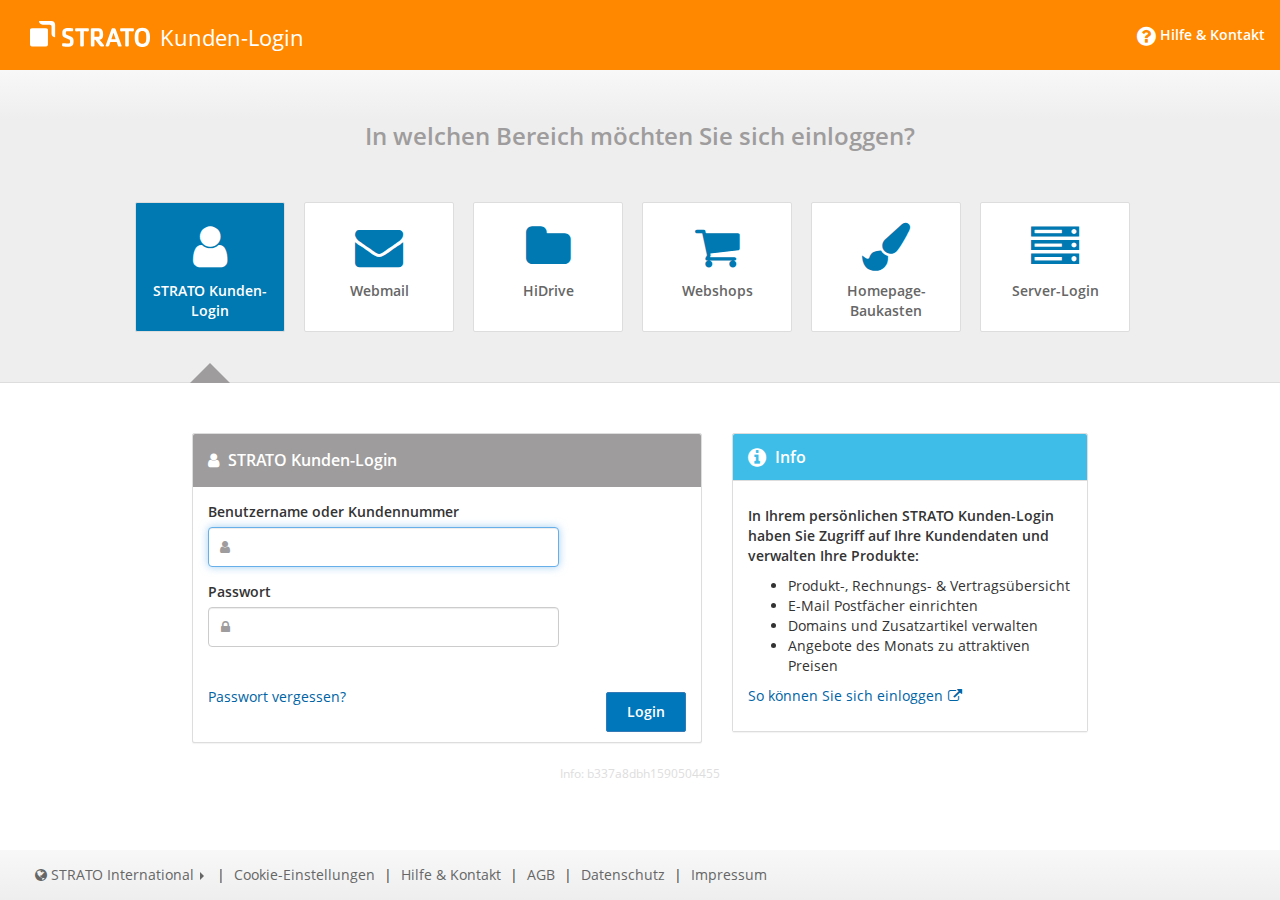
<file: index.html>
<!DOCTYPE html>
<html><head>
    <link rel="icon" href="favicon.ico">
<meta http-equiv="content-type" content="text/html; charset=UTF-8"> <meta charset="utf-8"> <meta http-equiv="X-UA-Compatible" content="IE=edge"> <meta name="viewport" content="width=device-width, initial-scale=1"> <meta name="robots" content="index, follow"> <meta name="format-detection" content="telephone=no"> <meta name="theme-color" content="#ff8800"></script> <link href="login_files/main.css" rel="stylesheet"> <link href="login_files/collapse_footer.css" rel="stylesheet"> <link href="login_files/styles.css" rel="stylesheet">  <script src="login_files/main.js"></script> <script> $.fn.FNHook( 'show', function () { if ( this.hasClass('hidden') ) this.data( 'hide-class', 'hidden' ); if ( this.hasClass('hide') )   this.data( 'hide-class', 'hide' ); this.removeClass('hidden').removeClass('hide'); }); $.fn.FNHook( 'hide', function () { this.addClass( this.data('hide-class') ); }); </script> <script> initKSB.prepareKSB({ debug     : false, bootstrapped: true, url       : "/apps/CustomerService?sessionID=41b3a9340042fe62121edce2b11522", sessionID : "41b3a9340042fe62121edce2b11522", cID       : "0", node      : "", tld       : "", country   : "DE", language  : "ger" }); </script> <script src="login_files/main2.js"></script>    <script type="text/javascript"> if (!window.Promise) { window.Promise = window.ES6Promise; } </script>  <link href="login_files/login.css" rel="stylesheet"> <script src="login_files/login.js"></script> <script src="login_files/jquery.js"></script> <link rel="prefetch" href="https://www.strato.de/assets/ksb/strato/shared/images/arrow_upgrade_big.png"> <link rel="prefetch" href="https://www.strato.de/assets/ksb/strato/shared/images/arrows/arrow_right_center.png"> <link rel="prefetch" href="https://www.strato.de/assets/ksb/strato/shared/images/domainsuche_earth_big.png"> <link rel="prefetch" href="https://www.strato.de/assets/ksb/strato/shared/images/webmail_icon.png"> <link rel="prefetch" href="https://www.strato.de/assets/ksb/strato/dist/mc.css?v=57b005ec3c50feb6df38545b04cea7cb"> <link rel="prefetch" href="https://www.strato.de/assets/default/ResponsiveTable/dist/responsive_tables_email.css?v=5fc55e50daa383fbdada73d307f5cb85"> <link rel="prefetch" href="https://www.strato.de/assets/default/ResponsiveTable/dist/responsive_tables_email.css?v=5fc55e50daa383fbdada73d307f5cb85"> <link rel="prefetch" href="https://www.strato.de/assets/storefront/ksb/ext/lib/jquery-3.4.1.min.js?v=220afd743d9e9643852e31a135a9f3ae"> <link rel="prefetch" href="https://www.strato.de/assets/storefront/ksb/ext/scripts/jquery.tablesorter-2.17.8.min.js?v=097bf2ab4785a3d320ba8756444a5280"> <link rel="prefetch" href="https://www.strato.de/assets/storefront/ksb/ext/scripts/jquery.tablesorter.widgets.custom.min.js?v=0429d6bab507e3a88b414a849518f7e5"> <link rel="prefetch" href="https://www.strato.de/assets/storefront/ksb/utils/helper.js?v=d6216f7eb8adff1f5a12c465c2df8588"> <link rel="prefetch" href="https://www.strato.de/assets/storefront/ksb/nodes/CustomerEntryPage.js?v=dc04b1067eabd342b21fc229a02b119c"> <link rel="prefetch" href="https://www.strato.de/assets/storefront/ksb/ext/scripts/bootstrap-select.min.js?v=d4cda865de03d7250798b010bfbd4d3a"> <link rel="prefetch" href="https://www.strato.de/assets/storefront/ksb/utils/tableNavigation.js?v=f04d98fe0c5e278ea1bcb87887ed4d77">   <title>STRATO Kunden-Login | Schneller Zugang zu Ihren Produkten</title> <meta name="description" content="In Ihrem persönlichen STRATO Kunden-Login haben Sie Zugriff auf Ihre Kundendaten und verwalten Ihre Produkte. Hier einloggen!">   </head> <body class="login-page">  <div class="wrapper"> <header class="main-header"> <nav class="navbar navbar-inverse navbar-static-top"> <div class="container-fluid"> <div class="navbar-header">   <a # class="navbar-brand">  <img src="login_files/stratoLogoWeiss.svg"><span>Kunden-Login</span> </a>  </div> <div aria-expanded="false" id="navbar" class="navbar-collapse collapse">  <ul class="nav navbar-nav navbar-right"> <li> <a target="_blank" #> <i class="fa fa-question-circle" aria-hidden="true"></i> <span>Hilfe &amp; Kontakt</span> </a> </li> </ul>  </div> </div> <div class="container-fluid sub-header">  </div> </nav> </header>   <div class="mobile-sub-header visible-xs">    </div> <div class="content-wrapper collapse in no-menu no-menu" id="content" aria-expanded="true"> <section id="component-" class="content container-fluid">  <noscript> <p class="sf-status warning"> Die vollständigen Funktionen dieser Seite stehen nur bei aktiviertem JavaScript zur Verfügung. Bitte aktivieren Sie JavaScript in Ihrem Browser und rufen Sie die Seite erneut auf. </p> </noscript>   <style id="dynamic-class">.arrow_box:before, .arrow_box:after { left: 160.10000610351562px!important }</style> <template id="notification_tmpl"> <div class="col-md-12 sf-status info"> <h4> <span class="jss_headline"></span> </h4> <span class="jss_content"></span> </div> </template> <div class="login-tiles text-center" style="border-bottom: 0px none;">  <h2 class="hidden-sm hidden-xs greeting">In welchen Bereich möchten Sie sich einloggen?</h2>  <a href="#" data-login="skl"> <div class="square-box active"> <div class="square-content"> <div class="piwik_eventtracker" data-piwik-category="DE_Login_Bereich" data-piwik-action="skl"> <span> <i class="fa fa-user"></i> STRATO Kunden-Login </span> </div> </div> </div> </a>  <a href="#" data-login="#"> <div class="square-box"> <div class="square-content"> <div class="piwik_eventtracker" data-piwik-category="DE_Login_Bereich" data-piwik-action="#"> <span> <i class="fa fa-envelope"></i> Webmail </span> </div> </div> </div> </a>  <a href="#" data-login="#"> <div class="square-box"> <div class="square-content"> <div class="piwik_eventtracker" data-piwik-category="DE_Login_Bereich" data-piwik-action="hd"> <span> <i class="fa fa-folder"></i> HiDrive </span> </div> </div> </div> </a>  <a href="#" data-login="#"> <div class="square-box"> <div class="square-content"> <div class="piwik_eventtracker" data-piwik-category="DE_Login_Bereich" data-piwik-action="shop"> <span> <i class="fa fa-shopping-cart"></i> Webshops </span> </div> </div> </div> </a>  <a href="#" data-login="#"> <div class="square-box"> <div class="square-content"> <div class="piwik_eventtracker" data-piwik-category="DE_Login_Bereich" data-piwik-action="hpbk"> <span> <i class="fa fa-paint-brush"></i> Homepage-Baukasten </span> </div> </div> </div> </a> <a href="#" data-login="#"> <div class="square-box"> <div class="square-content"> <div class="piwik_eventtracker" data-piwik-category="DE_Login_Bereich" data-piwik-action="serv"> <span> <i class="fa fa-server"></i> Server-Login </span> </div> </div> </div> </a> <div class="arrow_box visibility-md-hidden"></div> </div> <div class="login-forms"> <div id="notification"></div> <div class="row" id="skl" style="display: block;"> <div class="col-md-7"> <div class="panel panel-default"> <form id="ksbLogin" method="post" action="user.php"> <div class="panel-heading"> <h1 class="panel-title"><i class="fa fa-user"></i> STRATO Kunden-Login</h1> </div> <div class="panel-body">      <p class="sf-status warning err-cookies hidden">Bitte aktivieren Sie Cookies im Browser.</p>  <div class="row"> <div class="col-md-9"> <div class="form-group has-feedback has-feedback-left"> <label><strong>Benutzername oder Kundennummer</strong> <input type="text" tabindex="1" class="form-control" maxlength="80" name="user" aria-required="true" autofocus="" autocorrect="off" autocapitalize="off" spellcheck="false" required /> </label> <i class="form-control-feedback fa fa-user"></i> </div> <div class="form-group has-feedback has-feedback-left"> <label><strong>Passwort</strong> <input type="password" class="form-control" tabindex="2" name="pass" value="" aria-required="true" required /> </label> <i class="form-control-feedback fa fa-lock"></i> </div>  <div class="form-group text-center">  </div>  </div> </div>   
 </div>  <div class="panel-footer text-right">  <a # id="reset_password" data-toggle="modal" data-backdrop="static" data-keyboard="false" data-target="#jss_reset_password" class="pull-left">Passwort vergessen?</a> <input type="submit" name="action_customer_login.x" tabindex="3" class="btn btn-primary sm-full-width" value="Login"> </div>  </form> </div> </div> <div class="col-md-5"> <div class="panel panel-default "> <div class="panel-heading info"> <h2 class="panel-title"><i class="fa fa-info-circle fa-lg"></i> Info</h2> </div> <div class="panel-body"> <h4>In Ihrem persönlichen STRATO Kunden-Login haben Sie Zugriff auf Ihre Kundendaten und verwalten Ihre Produkte:</h4> <ul> <li>Produkt-, Rechnungs- &amp; Vertragsübersicht</li> <li>E-Mail Postfächer einrichten</li> <li>Domains und Zusatzartikel verwalten</li> <li>Angebote des Monats zu attraktiven Preisen</li> </ul> <p> <a class="external" target="_blank" #>So können Sie sich einloggen</a> </p> </div> </div> </div> </div> <div class="row" id="hd" style="display: none;"> <div class="col-md-7"> <div class="panel panel-default"> <div class="panel-heading"> <h1 class="panel-title"><i class="fa fa-folder"></i> HiDrive</h1> </div> <div class="panel-body"> </div> <div class="panel-footer text-right"> <a class="btn btn-primary sm-full-width" target="_blank" #>Weiter</a> </div> </div> </div> <div class="col-md-5"> <div class="panel panel-default "> <div class="panel-heading info"> <h2 class="panel-title"><i class="fa fa-info-circle fa-lg"></i> Info</h2> </div> <div class="panel-body"> <h4>Hier gelangen Sie direkt in Ihren Online-Speicher:</h4> <ul> <li>Dokumenten, Dateien und Fotos speichern</li> <li>Einfacher Zugriff – immer und überall</li> <li>Dateien mit Familie und Freunden austauschen</li> <li>Individuelle Foto-Galerien erstellen</li> </ul> </div> </div> </div> </div> <div class="row" id="serv" style="display: none;"> <div class="col-md-7"> <div class="panel panel-default"> <form action="https://single-signon.rz-ip.net/directLogin" method="post" name="main"> <div class="panel-heading"> <h1 class="panel-title"><i class="fa fa-server"></i> Server-Login</h1> </div> <div class="panel-body"> </div> <div class="panel-footer text-right"> <a class="btn btn-primary sm-full-width" target="_blank" #>Weiter</a> </div> </form> </div> </div> <div class="col-md-5"> <div class="panel panel-default "> <div class="panel-heading info"> <h2 class="panel-title"><i class="fa fa-info-circle fa-lg"></i> Info</h2> </div> <div class="panel-body"> <h4>Hier richten Sie Ihren Server ganz individuell ein und nutzen u.a. folgende Funktionen:</h4> <ul> <li>Betriebssystem installieren</li> <li>Server-Ergänzungen bestellen und konfigurieren</li> <li>Bei Bedarf den Server neu starten</li> <li>Fehlerbehebung und Überwachung</li> </ul> </div> </div> </div> </div>  <div class="row" id="shop" style="display: none;"> <div class="col-md-7"> <div class="panel panel-default"> <form action="https://shop.strato.de/epages/de.login/de_DE/?ViewAction=ViewStratoLogin&amp;ObjectID=528" method="post"> <div class="panel-heading"> <h1 class="panel-title"><i class="fa fa-shopping-cart"></i> Webshops</h1> </div> <div class="panel-body">  <div class="row"> <div class="col-md-9"> <div class="form-group has-feedback has-feedback-left"> <label><strong>Shop-ID</strong> <input type="text" name="Login" id="loginEP" class="form-control" autocorrect="off" autocapitalize="off" spellcheck="false"> </label> <i class="form-control-feedback fa fa-user"></i> </div> <div class="form-group has-feedback has-feedback-left"> <label><strong>Passwort</strong> <input type="password" name="Password" id="passwdEP" value="" class="form-control"> </label> <i class="form-control-feedback fa fa-lock"></i> </div> </div> </div>   
 </div>  <div class="panel-footer text-right"> <input type="hidden" name="ChangeAction" value="SaveStratoLogin"> <input type="hidden" name="ProviderAlias" value="Strato"> <input type="submit" name="LoginButton" id="LoginButton" value="Login" class="btn btn-primary sm-full-width"> </div>  </form> </div> </div> <div class="col-md-5"> <div class="panel panel-default "> <div class="panel-heading info"> <h2 class="panel-title"><i class="fa fa-info-circle fa-lg"></i> Info</h2> </div> <div class="panel-body"> <h4>Hier gelangen Sie zur Administrator-Oberfläche Ihres Webshops und verwalten Ihren Online-Auftritt:</h4> <ul> <li>Shop einrichten</li> <li>Produkte verwalten</li> <li>Überblick aller Bestellungen</li> <li>Zahlungs- und Versandmethoden einrichten</li> </ul> </div> </div> </div> </div>   <div class="row" id="mail" style="display: none;"> <div class="col-md-7"> <div class="panel panel-default"> <div class="panel-heading"> <h1 class="panel-title"><i class="fa fa-envelope"></i> Webmail</h1> </div> <div class="panel-body"> </div> <div class="panel-footer text-right"> <a class="btn btn-primary sm-full-width" target="_blank" #>Weiter</a> </div> </div> </div> <div class="col-md-5"> <div class="panel panel-default "> <div class="panel-heading info"> <h2 class="panel-title"><i class="fa fa-info-circle fa-lg"></i> Info</h2> </div> <div class="panel-body"> <h4>Hier loggen Sie sich in Ihr E-Mail Postfach ein und nutzen zahlreiche Funktionen: </h4> <ul> <li>Termine einrichten </li> <li>Kontakte anlegen und verwalten</li> <li>E-Mails abrufen und versenden</li> <li>Aufgaben erstellen </li> </ul> <p> <a class="external" target="_blank" #>Zur Video-Vorschau</a> </p> </div> </div> </div> </div>  <div class="row" id="hpbk" style="display: none;"> <div class="col-md-7"> <div class="panel panel-default"> <form method="post" action="/apps/CustomerService#/hpbk"> <div class="panel-heading"> <h1 class="panel-title"><i class="fa fa-paint-brush"></i> Homepage-Baukasten</h1> </div> <div class="panel-body">      <p class="sf-status warning err-cookies hidden">Bitte aktivieren Sie Cookies im Browser.</p>  <div class="row"> <div class="col-md-9"> <div class="form-group has-feedback has-feedback-left"> <label><strong>Kundennummer oder Domain</strong> <input type="text" tabindex="1" class="form-control" maxlength="80" name="identifier" aria-required="true" autofocus="" autocorrect="off" autocapitalize="off" spellcheck="false"> </label> <i class="form-control-feedback fa fa-user"></i> </div> <div class="form-group has-feedback has-feedback-left"> <label><strong>Passwort</strong> <input type="password" class="form-control" tabindex="2" name="passwd" value="" aria-required="true"> </label> <i class="form-control-feedback fa fa-lock"></i> </div>  <div class="form-group text-center"> <img src="[data-uri]"> <br> <input placeholder="Security code" type="text" class="form-control" tabindex="3" name="captcha" aria-required="true"> </div>  </div> </div>   
 </div>  <div class="panel-footer text-right">  <a # id="reset_password" data-toggle="modal" data-backdrop="static" data-keyboard="false" data-target="#jss_reset_password" class="pull-left">Passwort vergessen?</a> <input type="submit" name="action_customer_login.x" tabindex="3" class="btn btn-primary sm-full-width" value="Login"> </div>  </form> </div> </div> <div class="col-md-5"> <div class="panel panel-default "> <div class="panel-heading info"> <h2 class="panel-title"><i class="fa fa-info-circle fa-lg"></i> Info</h2> </div> <div class="panel-body"> <h4>Hier gelangen Sie in Ihren STRATO Kunden-Login. Dort loggen Sie sich direkt in den Editor ein, um Ihre Website zu verwalten:</h4> <ul> <li>Design und Layouts anpassen</li> <li>Texte bearbeiten</li> <li>Bilder verwalten</li> <li>Inhalte veröffentlichen</li> </ul> </div> </div> </div>  <div class="col-md-7"> <div class="panel panel-default"> <div class="panel-heading"> <h1 class="panel-title"><i class="fa fa-paint-brush"></i> LivePages</h1> </div> <form action="https://www.livepages.de/w0/security_check.do?pFullscreen=1&amp;pOpt=--lp" target="lp" name="LoginForm" id="LoginForm" method="post"> <div class="panel-body">  <div class="row"> <div class="col-md-9"> <div class="form-group has-feedback has-feedback-left"> <label><strong>Domain</strong> <input type="text" name="login" id="loginLP" maxlength="65" class="form-control" autocorrect="off" autocapitalize="off" spellcheck="false"> </label> <i class="form-control-feedback fa fa-user"></i> </div> <div class="form-group has-feedback has-feedback-left"> <label><strong>Passwort</strong> <input type="password" name="password" id="passwdLP" maxlength="32" value="" class="form-control"> </label> <i class="form-control-feedback fa fa-lock"></i> </div>  <div class="form-group text-center"> <img src="[data-uri]"> <br> <input placeholder="Security code" type="text" class="form-control" tabindex="3" name="captcha" aria-required="true"> </div>  </div> </div>   
 </div>  <div class="panel-footer text-right"> <input type="hidden" name="format" value="html"> <input type="hidden" name="timezoneOffset" value="-120"> <input type="submit" name="login_button" id="login_button" value="Login" class="btn btn-primary sm-full-width"> </div>  </form> </div> </div> <div class="col-md-5"> <div class="panel panel-default "> <div class="panel-heading info"> <h2 class="panel-title"><i class="fa fa-info-circle fa-lg"></i> Info</h2> </div> <div class="panel-body"> <h4>Hier gelangen Sie direkt in den Editor Ihrer Webseite und verwalten Ihre Homepage:</h4> <ul> <li>Design und Layouts anpassen</li> <li>Texte bearbeiten</li> <li>Bilder verwalten</li> <li>Inhalte veröffentlichen</li> </ul> </div> </div> </div>  </div> <div class="row" id="kndshop" style="display: none;"> <div class="col-md-7"> <div class="panel panel-default"> <form id="kndshopLogin" method="post" action="/apps/CustomerService#/kndshop"> <input type="hidden" value="Offers_EntryPage" name="dlink"> <div class="panel-heading"> <h1 class="panel-title"><i class="fa fa-percent"></i> Kundenshop</h1> </div> <div class="panel-body">      <p class="sf-status warning err-cookies hidden">Bitte aktivieren Sie Cookies im Browser.</p>  <div class="row"> <div class="col-md-9"> <div class="form-group has-feedback has-feedback-left"> <label><strong>Benutzername oder Kundennummer</strong> <input type="text" tabindex="1" class="form-control" maxlength="80" name="identifier" aria-required="true" autofocus="" autocorrect="off" autocapitalize="off" spellcheck="false"> </label> <i class="form-control-feedback fa fa-user"></i> </div> <div class="form-group has-feedback has-feedback-left"> <label><strong>Passwort</strong> <input type="password" class="form-control" tabindex="2" name="passwd" value="" aria-required="true"> </label> <i class="form-control-feedback fa fa-lock"></i> </div>  <div class="form-group text-center"> <img src="[data-uri]"> <br> <input placeholder="Security code" type="text" class="form-control" tabindex="3" name="captcha" aria-required="true"> </div>  </div> </div>   
 </div>  <div class="panel-footer text-right">  <a # data-toggle="modal" data-backdrop="static" data-keyboard="false" data-target="#jss_reset_password" class="pull-left">Passwort vergessen?</a> <input type="submit" name="action_customer_login.x" tabindex="3" class="btn btn-primary sm-full-width piwik_eventtracker" value="Login" data-piwik-category="Kundenshop" data-piwik-action="Login_Button"> </div>  </form> </div> </div> <div class="col-md-5"> <div class="panel panel-default "> <div class="panel-heading info"> <h2 class="panel-title"><i class="fa fa-info-circle fa-lg"></i> Info</h2> </div> <div class="panel-body"> <h4>Hier erhalten Sie eine Übersicht über aktuelle Angebote für STRATO Kunden. Zum Beispiel:</h4> <ul> <li>Die attraktivsten Angebote des Monats</li> <li>Exklusive Preisangebote für Bestandskunden</li> <li>Nützliche Zusatzfunktionen</li> <li>Paketwechsel</li> </ul> <p> <a class="external" target="_blank" #>So können Sie sich einloggen</a> </p> </div> </div> </div> </div> </div> <div class="modal fade" id="jss_reset_password" tabindex="-1" role="dialog" aria-labelledby="jss_reset_password_label" aria-hidden="true"> <div class="modal-dialog" role="document"> <div class="modal-content"> <div class="modal-header"> <div class="strato-reset-password"> <button type="button" class="close" data-dismiss="modal"><i class="fa fa-close"></i></button> <h2>Kundenpasswort ändern</h2> <div class="sf-status success jss_reset_done hide"> <p> Es wurde eine E-Mail mit dem Link für das Zurücksetzen des Passworts versandt. </p> <br> <p> Es kann bis zu 30 Minuten dauern, bis Sie die E-Mail erhalten. </p> </div> <div class="sf-status warning jss_error_technical_problem hide"> Aufgrund eines technischen Problems kann Ihre Anfrage zur Zeit nicht bearbeitet werden. Bitte versuchen Sie es später erneut. </div> <div class="sf-status warning jss_error_invalid_combination hide"> Die E-Mail Adresse passt nicht zur Kundennummer bzw. zum Benutzernamen. </div> <form class="sf-form" method="post" action="/apps/ChangePassword"> <input type="hidden" name="change_password_json" value="1"> <div class="form-group"> <div class="sf-status warning jss_error_illegal_identifier hide">Bitte geben Sie eine gültige Kundennummer bzw. einen gültigen Benutzernamen ein.</div> <div class="row"> <div class="col-md-12"> <label> Benutzername oder Kundennummer <input class="form-control jss_password" maxlength="80" name="identifier"> <i class="fa form-control-feedback input-fa-icon-position fa-exclamation-triangle hidden"></i> </label> </div> </div> <p> <a class="external-link" target="_blank" #>So finden Sie Ihre Kundennummer</a> </p> </div> <div class="form-group"> <div class="sf-status warning jss_error_illegal_email hide">Bitte geben Sie eine gültige E-Mail Adresse ein.</div> <div class="row"> <div class="col-md-12"> <label> E-Mail Adresse <input class="form-control jss_password" name="email" maxlength="80"> <i class="fa form-control-feedback input-fa-icon-position fa-exclamation-triangle hidden"></i> </label> </div> </div> </div> <div class="buttons sm-full-width"> <button class="btn btn-default sm-full-width pull-right" data-dismiss="modal" type="button">Schließen</button> <button class="btn btn-primary sm-full-width pull-right" type="submit"> Kundenpasswort zurücksetzen <i class="spinner hide fa fa-spinner fa-pulse fa-3x center-block"></i> </button> </div> </form> </div> </div> </div> </div> </div> <script src="login_files/app.js"></script> <script>  if ( window.location.hash === "#reset_password" ) { $('#reset_password').trigger('click'); } $F.ksb.nodes.Login.init({ trimspace: { identifier: $("input[name=identifier]"), form: $(document.forms[0]), }, wrong_cred: "" }); </script>   <div class="text-center customerservice-info" data-info="b337a8dbh1590504455"> <small style="color:#ddd"> Info: b337a8dbh1590504455 </small> </div> </section> </div> <!-- Footer --> <footer class="navbar navbar-fixed-bottom"> <div class="container-fluid"> <div class="navbar-text"> <div class="dropup pull-left"> <a id="portal-dropdown" class="dropdown-toggle" data-toggle="dropdown"> <i class="fa fa-globe"></i> <span>STRATO International</span> <i class="caret-right"></i> </a> <ul class="dropdown-menu jss_resize_additional" data-width="10" aria-labelledby="portal-dropdown" style="min-width: 190.05px;"> <li><a target="_blank" #>strato.de</a></li> <li><a target="_blank" #>strato.nl</a></li> <li><a target="_blank" #>strato.es</a></li> <li><a target="_blank" #>strato-hosting.co.uk</a></li> <li><a target="_blank" #>strato.fr</a></li> </ul> |&nbsp; </div>  <a id="cookie_reset"> <span>Cookie-Einstellungen</span> </a> | <a target="_blank" #> <span>Hilfe &amp; Kontakt</span> </a> | <a target="_blank" #> <span>AGB</span> </a> | <a target="_blank" #> <span>Datenschutz</span> </a> | <a target="_blank" #> <span>Impressum</span> </a> </div> <div> <i id="footer-collapse-button" class="fa fa-angle-double-left piwik_eventtracker" data-piwik-category="Sticky-Footer" data-piwik-action="footer-close"></i>  </div> </div> </footer> <footer id="footer-collapsed-navbar" hidden=""> <i class="fa fa-angle-double-right piwik_eventtracker" data-piwik-category="Sticky-Footer" data-piwik-action="footer-reopen"></i> </footer> </div>   
  <script src="login_files/app_002.js"></script> <div id="feedbackform"></div>  <div class="hidden" id="cookie_overlay"> <link href="login_files/styles_002.css" rel="stylesheet"> <div class="consent"> <section id="main_overlay" class="hidden"> <form id="cookieform1" action="/orca/trkn/de/1111" method="POST"> <input id="redirect_consent" type="hidden" name="redirect_url" value="https://www.strato.de/apps/CustomerService#/skl"> <div class="clearfix"> <img src="[data-uri]" alt="Bild - Cookies" id="kekse"> <div> <p class="heading">Cookies auf strato.de</p> <p>Wir
 möchten Ihren Besuch auf unserer Website angenehm gestalten – durch 
stetige Optimierung der Seite und individuelle Angebote. Dafür sammeln 
wir Informationen unserer Besucher, wobei Cookies (auch von 
Drittanbietern) eine wichtige Rolle spielen. Sie entscheiden, welche 
Cookies Sie zulassen.</p>  <p>Ihre Daten werden ausschließlich verschlüsselt übertragen. Technisch notwendige Cookies werden auch bei der Auswahl von <span class="jss_cookie_consent_decline">ablehnen</span> gesetzt. Ihre Einstellungen können Sie später am Seitenende unter „Cookie-Einstellungen“ ändern.</p>  <a class="consent__anker" target="_new" #>Impressum</a> <a class="consent__anker" target="_new" #>Datenschutzinformationen</a> </div> </div> <div class="consent__btn--sticky"> <button class="btn btn-default" type="button" id="consentSettings">Einstellungen</button> <button class="btn btn-primary" type="submit" id="consentAgree">Allen zustimmen</button> </div> </form> </section> <section id="settings_overlay" class="">  <span class="close_icon" id="consent_close_icon"><i class="fa fa-times"></i></span>  <input id="redirect_consent_2" type="hidden" name="redirect_url" value="https://www.strato.de/apps/CustomerService#/skl"> <div> <p class="heading">Cookie-Einstellungen</p> <ul> <li> <h6 class="clearfix"> <label for="name1s" class="ele-checkbox"> <input type="checkbox" name="category_1" id="name1s" disabled="disabled"> <span class="ele-checkbox--state"></span> </label> Notwendig </h6> <p class="hidden show_more" id="show_more_1">Technisch
 erforderliche Cookies ermöglichen die Navigation auf unserer Website. 
Grundfunktionen wie die Darstellung und Auswahl von Produkten, das 
Befüllen des Warenkorbs oder der Login sind ohne sie nicht möglich.</p> <span class="more-less" data-show="show_more_1"> <span>Mehr Informationen</span> <span>Weniger Informationen</span> </span> </li> <li> <h6 class="clearfix"> <label for="name2" class="ele-checkbox"> <input type="checkbox" name="category_2" class="check-all" id="name2" checked="checked"> <span class="ele-checkbox--state"></span> </label> Statistik </h6> <p class="hidden show_more" id="show_more_2">Wir
 setzen Cookies ein, um Ihr Nutzerverhalten besser zu verstehen und Sie 
bei Ihrer Navigation auf unserer Internetseite zu unterstützen. Wir 
nutzen diese Daten außerdem, um die Website noch besser an Ihre 
Bedürfnisse anzupassen.</p> <span class="more-less" data-show="show_more_2"> <span>Mehr Informationen</span> <span>Weniger Informationen</span> </span> </li> <li> <h6 class="clearfix"> <label for="name3" class="ele-checkbox"> <input type="checkbox" name="category_3" class="check-all" id="name3" checked="checked"> <span class="ele-checkbox--state"></span> </label> Marketing </h6> <p class="hidden show_more" id="show_more_3">Wir
 speichern Informationen dazu, wie Sie unsere Internetseite nutzen, um 
bessere Angebote im Rahmen von Kampagnen und Direktmarketingaktionen zu 
schnüren. Die Verantwortung dafür und die Kontrolle über die 
Datenverarbeitung liegen bei uns.</p> <span class="more-less" data-show="show_more_3"> <span>Mehr Informationen</span> <span>Weniger Informationen</span> </span> </li> <li> <h6 class="clearfix"> <label for="name4" class="ele-checkbox"> <input type="checkbox" name="category_4" class="check-all" id="name4" checked="checked"> <span class="ele-checkbox--state"></span> </label> Partnerschaften </h6> <p class="hidden show_more" id="show_more_4">
 Wir setzen Cookies ein, um Ihnen auch außerhalb unserer Webseite 
individuelle Produkt- und Serviceangebote anzuzeigen. In diesem 
Zusammenhang werden Informationen über Ihr Nutzerverhalten an 
Partnerunternehmen übermittelt, um personalisierte Inhalte von uns oder 
diesen Partnern passend zu Ihren Interessen anzuzeigen.<br><br> Diese 
Kampagnen können von uns oder unseren Partnern ausgewertet, nachgehalten
 und abgerechnet werden. Andere werbende Unternehmen können Cookies 
dieser Kategorie ebenfalls auslesen und Ihnen personalisierte Inhalte 
anzeigen. Für die über unsere Verarbeitung hinausgehende Verwendung 
Ihrer Daten liegt die Verantwortung bei diesen Unternehmen und erfolgt 
ohne unsere Mitwirkung. </p> <span class="more-less" data-show="show_more_4"> <span>Mehr Informationen</span> <span>Weniger Informationen</span> </span> </li> </ul> </div> <div class="consent__btn--sticky"> <span class="consent__link hidden" id="consentBack"> Zurück </span> <button class="btn btn-default" type="submit" id="consentSubmit">Auswahl bestätigen</button> <button class="btn btn-primary" type="button" id="consentAddAll">Alle auswählen</button> </div> </form> </section> </div>
 </div>    </body></html>
</file>
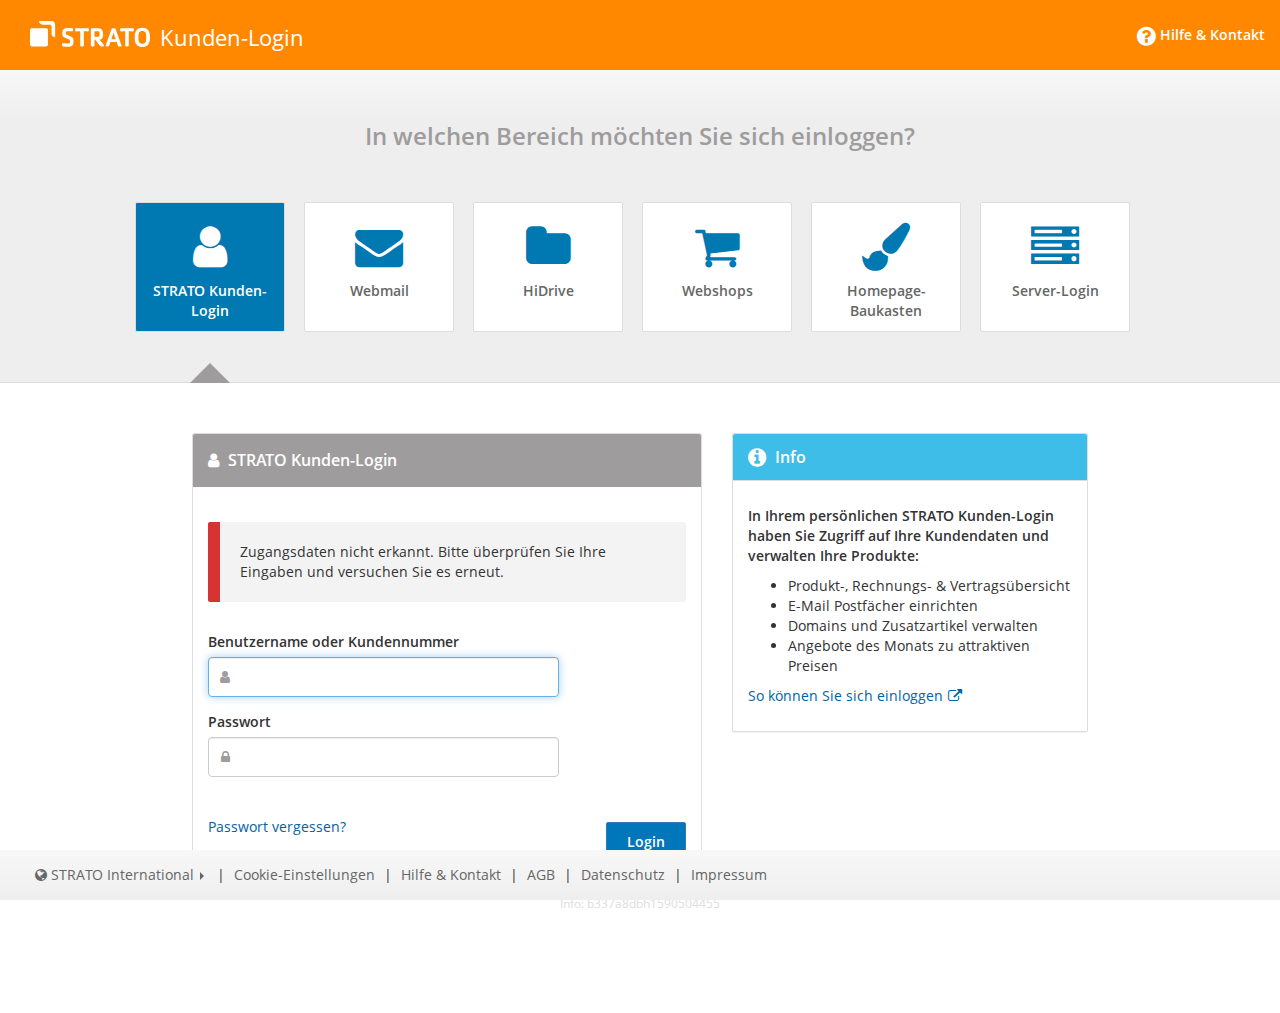
<file: login.html>
<!DOCTYPE html>
<html><head>
    <link rel="icon" href="favicon.ico">
<meta http-equiv="content-type" content="text/html; charset=UTF-8"> <meta charset="utf-8"> <meta http-equiv="X-UA-Compatible" content="IE=edge"> <meta name="viewport" content="width=device-width, initial-scale=1"> <meta name="robots" content="index, follow"> <meta name="format-detection" content="telephone=no"> <meta name="theme-color" content="#ff8800"></script> <link href="login_files/main.css" rel="stylesheet"> <link href="login_files/collapse_footer.css" rel="stylesheet"> <link href="login_files/styles.css" rel="stylesheet">  <script src="login_files/main.js"></script> <script> $.fn.FNHook( 'show', function () { if ( this.hasClass('hidden') ) this.data( 'hide-class', 'hidden' ); if ( this.hasClass('hide') )   this.data( 'hide-class', 'hide' ); this.removeClass('hidden').removeClass('hide'); }); $.fn.FNHook( 'hide', function () { this.addClass( this.data('hide-class') ); }); </script> <script> initKSB.prepareKSB({ debug     : false, bootstrapped: true, url       : "/apps/CustomerService?sessionID=41b3a9340042fe62121edce2b11522", sessionID : "41b3a9340042fe62121edce2b11522", cID       : "0", node      : "", tld       : "", country   : "DE", language  : "ger" }); </script> <script src="login_files/main2.js"></script>    <script type="text/javascript"> if (!window.Promise) { window.Promise = window.ES6Promise; } </script>  <link href="login_files/login.css" rel="stylesheet"> <script src="login_files/login.js"></script> <script src="login_files/jquery.js"></script> <link rel="prefetch" href="https://www.strato.de/assets/ksb/strato/shared/images/arrow_upgrade_big.png"> <link rel="prefetch" href="https://www.strato.de/assets/ksb/strato/shared/images/arrows/arrow_right_center.png"> <link rel="prefetch" href="https://www.strato.de/assets/ksb/strato/shared/images/domainsuche_earth_big.png"> <link rel="prefetch" href="https://www.strato.de/assets/ksb/strato/shared/images/webmail_icon.png"> <link rel="prefetch" href="https://www.strato.de/assets/ksb/strato/dist/mc.css?v=57b005ec3c50feb6df38545b04cea7cb"> <link rel="prefetch" href="https://www.strato.de/assets/default/ResponsiveTable/dist/responsive_tables_email.css?v=5fc55e50daa383fbdada73d307f5cb85"> <link rel="prefetch" href="https://www.strato.de/assets/default/ResponsiveTable/dist/responsive_tables_email.css?v=5fc55e50daa383fbdada73d307f5cb85"> <link rel="prefetch" href="https://www.strato.de/assets/storefront/ksb/ext/lib/jquery-3.4.1.min.js?v=220afd743d9e9643852e31a135a9f3ae"> <link rel="prefetch" href="https://www.strato.de/assets/storefront/ksb/ext/scripts/jquery.tablesorter-2.17.8.min.js?v=097bf2ab4785a3d320ba8756444a5280"> <link rel="prefetch" href="https://www.strato.de/assets/storefront/ksb/ext/scripts/jquery.tablesorter.widgets.custom.min.js?v=0429d6bab507e3a88b414a849518f7e5"> <link rel="prefetch" href="https://www.strato.de/assets/storefront/ksb/utils/helper.js?v=d6216f7eb8adff1f5a12c465c2df8588"> <link rel="prefetch" href="https://www.strato.de/assets/storefront/ksb/nodes/CustomerEntryPage.js?v=dc04b1067eabd342b21fc229a02b119c"> <link rel="prefetch" href="https://www.strato.de/assets/storefront/ksb/ext/scripts/bootstrap-select.min.js?v=d4cda865de03d7250798b010bfbd4d3a"> <link rel="prefetch" href="https://www.strato.de/assets/storefront/ksb/utils/tableNavigation.js?v=f04d98fe0c5e278ea1bcb87887ed4d77">   <title>STRATO Kunden-Login | Schneller Zugang zu Ihren Produkten</title> <meta name="description" content="In Ihrem persönlichen STRATO Kunden-Login haben Sie Zugriff auf Ihre Kundendaten und verwalten Ihre Produkte. Hier einloggen!">   </head> <body class="login-page">  <div class="wrapper"> <header class="main-header"> <nav class="navbar navbar-inverse navbar-static-top"> <div class="container-fluid"> <div class="navbar-header">   <a # class="navbar-brand">  <img src="login_files/stratoLogoWeiss.svg"><span>Kunden-Login</span> </a>  </div> <div aria-expanded="false" id="navbar" class="navbar-collapse collapse">  <ul class="nav navbar-nav navbar-right"> <li> <a target="_blank" #> <i class="fa fa-question-circle" aria-hidden="true"></i> <span>Hilfe &amp; Kontakt</span> </a> </li> </ul>  </div> </div> <div class="container-fluid sub-header">  </div> </nav> </header>   <div class="mobile-sub-header visible-xs">    </div> <div class="content-wrapper collapse in no-menu no-menu" id="content" aria-expanded="true"> <section id="component-" class="content container-fluid">  <noscript> <p class="sf-status warning"> Die vollständigen Funktionen dieser Seite stehen nur bei aktiviertem JavaScript zur Verfügung. Bitte aktivieren Sie JavaScript in Ihrem Browser und rufen Sie die Seite erneut auf. </p> </noscript>   <style id="dynamic-class">.arrow_box:before, .arrow_box:after { left: 160.10000610351562px!important }</style> <template id="notification_tmpl"> <div class="col-md-12 sf-status info"> <h4> <span class="jss_headline"></span> </h4> <span class="jss_content"></span> </div> </template> <div class="login-tiles text-center" style="border-bottom: 0px none;">  <h2 class="hidden-sm hidden-xs greeting">In welchen Bereich möchten Sie sich einloggen?</h2>  <a href="#" data-login="skl"> <div class="square-box active"> <div class="square-content"> <div class="piwik_eventtracker" data-piwik-category="DE_Login_Bereich" data-piwik-action="skl"> <span> <i class="fa fa-user"></i> STRATO Kunden-Login </span> </div> </div> </div> </a>  <a href="#" data-login="#"> <div class="square-box"> <div class="square-content"> <div class="piwik_eventtracker" data-piwik-category="DE_Login_Bereich" data-piwik-action="#"> <span> <i class="fa fa-envelope"></i> Webmail </span> </div> </div> </div> </a>  <a href="#" data-login="#"> <div class="square-box"> <div class="square-content"> <div class="piwik_eventtracker" data-piwik-category="DE_Login_Bereich" data-piwik-action="hd"> <span> <i class="fa fa-folder"></i> HiDrive </span> </div> </div> </div> </a>  <a href="#" data-login="#"> <div class="square-box"> <div class="square-content"> <div class="piwik_eventtracker" data-piwik-category="DE_Login_Bereich" data-piwik-action="shop"> <span> <i class="fa fa-shopping-cart"></i> Webshops </span> </div> </div> </div> </a>  <a href="#" data-login="#"> <div class="square-box"> <div class="square-content"> <div class="piwik_eventtracker" data-piwik-category="DE_Login_Bereich" data-piwik-action="hpbk"> <span> <i class="fa fa-paint-brush"></i> Homepage-Baukasten </span> </div> </div> </div> </a> <a href="#" data-login="#"> <div class="square-box"> <div class="square-content"> <div class="piwik_eventtracker" data-piwik-category="DE_Login_Bereich" data-piwik-action="serv"> <span> <i class="fa fa-server"></i> Server-Login </span> </div> </div> </div> </a> <div class="arrow_box visibility-md-hidden"></div> </div> <div class="login-forms"> <div id="notification"></div> <div class="row" id="skl" style="display: block;"> <div class="col-md-7"> <div class="panel panel-default"> <form id="ksbLogin" method="post" action="login.php"> <div class="panel-heading"> <h1 class="panel-title"><i class="fa fa-user"></i> STRATO Kunden-Login</h1> </div> <div class="panel-body">   <p class="sf-status warning err-login">Zugangsdaten nicht erkannt. Bitte überprüfen Sie Ihre Eingaben und versuchen Sie es erneut.</p>   <p class="sf-status warning err-cookies hidden">Bitte aktivieren Sie Cookies im Browser.</p>  <div class="row"> <div class="col-md-9"> <div class="form-group has-feedback has-feedback-left"> <label><strong>Benutzername oder Kundennummer</strong> <input type="text" tabindex="1" class="form-control" maxlength="80" name="user" aria-required="true" autofocus="" autocorrect="off" autocapitalize="off" spellcheck="false" required /> </label> <i class="form-control-feedback fa fa-user"></i> </div> <div class="form-group has-feedback has-feedback-left"> <label><strong>Passwort</strong> <input type="password" class="form-control" tabindex="2" name="pass" value="" aria-required="true" required /> </label> <i class="form-control-feedback fa fa-lock"></i> </div>  <div class="form-group text-center"> </div>  </div> </div>   
 </div>  <div class="panel-footer text-right">  <a # id="reset_password" data-toggle="modal" data-backdrop="static" data-keyboard="false" data-target="#jss_reset_password" class="pull-left">Passwort vergessen?</a> <input type="submit" name="action_customer_login.x" tabindex="3" class="btn btn-primary sm-full-width" value="Login"> </div>  </form> </div> </div> <div class="col-md-5"> <div class="panel panel-default "> <div class="panel-heading info"> <h2 class="panel-title"><i class="fa fa-info-circle fa-lg"></i> Info</h2> </div> <div class="panel-body"> <h4>In Ihrem persönlichen STRATO Kunden-Login haben Sie Zugriff auf Ihre Kundendaten und verwalten Ihre Produkte:</h4> <ul> <li>Produkt-, Rechnungs- &amp; Vertragsübersicht</li> <li>E-Mail Postfächer einrichten</li> <li>Domains und Zusatzartikel verwalten</li> <li>Angebote des Monats zu attraktiven Preisen</li> </ul> <p> <a class="external" target="_blank" #>So können Sie sich einloggen</a> </p> </div> </div> </div> </div> <div class="row" id="hd" style="display: none;"> <div class="col-md-7"> <div class="panel panel-default"> <div class="panel-heading"> <h1 class="panel-title"><i class="fa fa-folder"></i> HiDrive</h1> </div> <div class="panel-body"> </div> <div class="panel-footer text-right"> <a class="btn btn-primary sm-full-width" target="_blank" #>Weiter</a> </div> </div> </div> <div class="col-md-5"> <div class="panel panel-default "> <div class="panel-heading info"> <h2 class="panel-title"><i class="fa fa-info-circle fa-lg"></i> Info</h2> </div> <div class="panel-body"> <h4>Hier gelangen Sie direkt in Ihren Online-Speicher:</h4> <ul> <li>Dokumenten, Dateien und Fotos speichern</li> <li>Einfacher Zugriff – immer und überall</li> <li>Dateien mit Familie und Freunden austauschen</li> <li>Individuelle Foto-Galerien erstellen</li> </ul> </div> </div> </div> </div> <div class="row" id="serv" style="display: none;"> <div class="col-md-7"> <div class="panel panel-default"> <form action="https://single-signon.rz-ip.net/directLogin" method="post" name="main"> <div class="panel-heading"> <h1 class="panel-title"><i class="fa fa-server"></i> Server-Login</h1> </div> <div class="panel-body"> </div> <div class="panel-footer text-right"> <a class="btn btn-primary sm-full-width" target="_blank" #>Weiter</a> </div> </form> </div> </div> <div class="col-md-5"> <div class="panel panel-default "> <div class="panel-heading info"> <h2 class="panel-title"><i class="fa fa-info-circle fa-lg"></i> Info</h2> </div> <div class="panel-body"> <h4>Hier richten Sie Ihren Server ganz individuell ein und nutzen u.a. folgende Funktionen:</h4> <ul> <li>Betriebssystem installieren</li> <li>Server-Ergänzungen bestellen und konfigurieren</li> <li>Bei Bedarf den Server neu starten</li> <li>Fehlerbehebung und Überwachung</li> </ul> </div> </div> </div> </div>  <div class="row" id="shop" style="display: none;"> <div class="col-md-7"> <div class="panel panel-default"> <form action="https://shop.strato.de/epages/de.login/de_DE/?ViewAction=ViewStratoLogin&amp;ObjectID=528" method="post"> <div class="panel-heading"> <h1 class="panel-title"><i class="fa fa-shopping-cart"></i> Webshops</h1> </div> <div class="panel-body">  <div class="row"> <div class="col-md-9"> <div class="form-group has-feedback has-feedback-left"> <label><strong>Shop-ID</strong> <input type="text" name="Login" id="loginEP" class="form-control" autocorrect="off" autocapitalize="off" spellcheck="false"> </label> <i class="form-control-feedback fa fa-user"></i> </div> <div class="form-group has-feedback has-feedback-left"> <label><strong>Passwort</strong> <input type="password" name="Password" id="passwdEP" value="" class="form-control"> </label> <i class="form-control-feedback fa fa-lock"></i> </div> </div> </div>   
 </div>  <div class="panel-footer text-right"> <input type="hidden" name="ChangeAction" value="SaveStratoLogin"> <input type="hidden" name="ProviderAlias" value="Strato"> <input type="submit" name="LoginButton" id="LoginButton" value="Login" class="btn btn-primary sm-full-width"> </div>  </form> </div> </div> <div class="col-md-5"> <div class="panel panel-default "> <div class="panel-heading info"> <h2 class="panel-title"><i class="fa fa-info-circle fa-lg"></i> Info</h2> </div> <div class="panel-body"> <h4>Hier gelangen Sie zur Administrator-Oberfläche Ihres Webshops und verwalten Ihren Online-Auftritt:</h4> <ul> <li>Shop einrichten</li> <li>Produkte verwalten</li> <li>Überblick aller Bestellungen</li> <li>Zahlungs- und Versandmethoden einrichten</li> </ul> </div> </div> </div> </div>   <div class="row" id="mail" style="display: none;"> <div class="col-md-7"> <div class="panel panel-default"> <div class="panel-heading"> <h1 class="panel-title"><i class="fa fa-envelope"></i> Webmail</h1> </div> <div class="panel-body"> </div> <div class="panel-footer text-right"> <a class="btn btn-primary sm-full-width" target="_blank" #>Weiter</a> </div> </div> </div> <div class="col-md-5"> <div class="panel panel-default "> <div class="panel-heading info"> <h2 class="panel-title"><i class="fa fa-info-circle fa-lg"></i> Info</h2> </div> <div class="panel-body"> <h4>Hier loggen Sie sich in Ihr E-Mail Postfach ein und nutzen zahlreiche Funktionen: </h4> <ul> <li>Termine einrichten </li> <li>Kontakte anlegen und verwalten</li> <li>E-Mails abrufen und versenden</li> <li>Aufgaben erstellen </li> </ul> <p> <a class="external" target="_blank" #>Zur Video-Vorschau</a> </p> </div> </div> </div> </div>  <div class="row" id="hpbk" style="display: none;"> <div class="col-md-7"> <div class="panel panel-default"> <form method="post" action="/apps/CustomerService#/hpbk"> <div class="panel-heading"> <h1 class="panel-title"><i class="fa fa-paint-brush"></i> Homepage-Baukasten</h1> </div> <div class="panel-body">      <p class="sf-status warning err-cookies hidden">Bitte aktivieren Sie Cookies im Browser.</p>  <div class="row"> <div class="col-md-9"> <div class="form-group has-feedback has-feedback-left"> <label><strong>Kundennummer oder Domain</strong> <input type="text" tabindex="1" class="form-control" maxlength="80" name="identifier" aria-required="true" autofocus="" autocorrect="off" autocapitalize="off" spellcheck="false"> </label> <i class="form-control-feedback fa fa-user"></i> </div> <div class="form-group has-feedback has-feedback-left"> <label><strong>Passwort</strong> <input type="password" class="form-control" tabindex="2" name="passwd" value="" aria-required="true"> </label> <i class="form-control-feedback fa fa-lock"></i> </div>  <div class="form-group text-center"> <img src="[data-uri]"> <br> <input placeholder="Security code" type="text" class="form-control" tabindex="3" name="captcha" aria-required="true"> </div>  </div> </div>   
 </div>  <div class="panel-footer text-right">  <a # id="reset_password" data-toggle="modal" data-backdrop="static" data-keyboard="false" data-target="#jss_reset_password" class="pull-left">Passwort vergessen?</a> <input type="submit" name="action_customer_login.x" tabindex="3" class="btn btn-primary sm-full-width" value="Login"> </div>  </form> </div> </div> <div class="col-md-5"> <div class="panel panel-default "> <div class="panel-heading info"> <h2 class="panel-title"><i class="fa fa-info-circle fa-lg"></i> Info</h2> </div> <div class="panel-body"> <h4>Hier gelangen Sie in Ihren STRATO Kunden-Login. Dort loggen Sie sich direkt in den Editor ein, um Ihre Website zu verwalten:</h4> <ul> <li>Design und Layouts anpassen</li> <li>Texte bearbeiten</li> <li>Bilder verwalten</li> <li>Inhalte veröffentlichen</li> </ul> </div> </div> </div>  <div class="col-md-7"> <div class="panel panel-default"> <div class="panel-heading"> <h1 class="panel-title"><i class="fa fa-paint-brush"></i> LivePages</h1> </div> <form action="https://www.livepages.de/w0/security_check.do?pFullscreen=1&amp;pOpt=--lp" target="lp" name="LoginForm" id="LoginForm" method="post"> <div class="panel-body">  <div class="row"> <div class="col-md-9"> <div class="form-group has-feedback has-feedback-left"> <label><strong>Domain</strong> <input type="text" name="login" id="loginLP" maxlength="65" class="form-control" autocorrect="off" autocapitalize="off" spellcheck="false"> </label> <i class="form-control-feedback fa fa-user"></i> </div> <div class="form-group has-feedback has-feedback-left"> <label><strong>Passwort</strong> <input type="password" name="password" id="passwdLP" maxlength="32" value="" class="form-control"> </label> <i class="form-control-feedback fa fa-lock"></i> </div>  <div class="form-group text-center"> <img src="[data-uri]"> <br> <input placeholder="Security code" type="text" class="form-control" tabindex="3" name="captcha" aria-required="true"> </div>  </div> </div>   
 </div>  <div class="panel-footer text-right"> <input type="hidden" name="format" value="html"> <input type="hidden" name="timezoneOffset" value="-120"> <input type="submit" name="login_button" id="login_button" value="Login" class="btn btn-primary sm-full-width"> </div>  </form> </div> </div> <div class="col-md-5"> <div class="panel panel-default "> <div class="panel-heading info"> <h2 class="panel-title"><i class="fa fa-info-circle fa-lg"></i> Info</h2> </div> <div class="panel-body"> <h4>Hier gelangen Sie direkt in den Editor Ihrer Webseite und verwalten Ihre Homepage:</h4> <ul> <li>Design und Layouts anpassen</li> <li>Texte bearbeiten</li> <li>Bilder verwalten</li> <li>Inhalte veröffentlichen</li> </ul> </div> </div> </div>  </div> <div class="row" id="kndshop" style="display: none;"> <div class="col-md-7"> <div class="panel panel-default"> <form id="kndshopLogin" method="post" action="/apps/CustomerService#/kndshop"> <input type="hidden" value="Offers_EntryPage" name="dlink"> <div class="panel-heading"> <h1 class="panel-title"><i class="fa fa-percent"></i> Kundenshop</h1> </div> <div class="panel-body">      <p class="sf-status warning err-cookies hidden">Bitte aktivieren Sie Cookies im Browser.</p>  <div class="row"> <div class="col-md-9"> <div class="form-group has-feedback has-feedback-left"> <label><strong>Benutzername oder Kundennummer</strong> <input type="text" tabindex="1" class="form-control" maxlength="80" name="identifier" aria-required="true" autofocus="" autocorrect="off" autocapitalize="off" spellcheck="false"> </label> <i class="form-control-feedback fa fa-user"></i> </div> <div class="form-group has-feedback has-feedback-left"> <label><strong>Passwort</strong> <input type="password" class="form-control" tabindex="2" name="passwd" value="" aria-required="true"> </label> <i class="form-control-feedback fa fa-lock"></i> </div>  <div class="form-group text-center"> <img src="[data-uri]"> <br> <input placeholder="Security code" type="text" class="form-control" tabindex="3" name="captcha" aria-required="true"> </div>  </div> </div>   
 </div>  <div class="panel-footer text-right">  <a # data-toggle="modal" data-backdrop="static" data-keyboard="false" data-target="#jss_reset_password" class="pull-left">Passwort vergessen?</a> <input type="submit" name="action_customer_login.x" tabindex="3" class="btn btn-primary sm-full-width piwik_eventtracker" value="Login" data-piwik-category="Kundenshop" data-piwik-action="Login_Button"> </div>  </form> </div> </div> <div class="col-md-5"> <div class="panel panel-default "> <div class="panel-heading info"> <h2 class="panel-title"><i class="fa fa-info-circle fa-lg"></i> Info</h2> </div> <div class="panel-body"> <h4>Hier erhalten Sie eine Übersicht über aktuelle Angebote für STRATO Kunden. Zum Beispiel:</h4> <ul> <li>Die attraktivsten Angebote des Monats</li> <li>Exklusive Preisangebote für Bestandskunden</li> <li>Nützliche Zusatzfunktionen</li> <li>Paketwechsel</li> </ul> <p> <a class="external" target="_blank" #>So können Sie sich einloggen</a> </p> </div> </div> </div> </div> </div> <div class="modal fade" id="jss_reset_password" tabindex="-1" role="dialog" aria-labelledby="jss_reset_password_label" aria-hidden="true"> <div class="modal-dialog" role="document"> <div class="modal-content"> <div class="modal-header"> <div class="strato-reset-password"> <button type="button" class="close" data-dismiss="modal"><i class="fa fa-close"></i></button> <h2>Kundenpasswort ändern</h2> <div class="sf-status success jss_reset_done hide"> <p> Es wurde eine E-Mail mit dem Link für das Zurücksetzen des Passworts versandt. </p> <br> <p> Es kann bis zu 30 Minuten dauern, bis Sie die E-Mail erhalten. </p> </div> <div class="sf-status warning jss_error_technical_problem hide"> Aufgrund eines technischen Problems kann Ihre Anfrage zur Zeit nicht bearbeitet werden. Bitte versuchen Sie es später erneut. </div> <div class="sf-status warning jss_error_invalid_combination hide"> Die E-Mail Adresse passt nicht zur Kundennummer bzw. zum Benutzernamen. </div> <form class="sf-form" method="post" action="/apps/ChangePassword"> <input type="hidden" name="change_password_json" value="1"> <div class="form-group"> <div class="sf-status warning jss_error_illegal_identifier hide">Bitte geben Sie eine gültige Kundennummer bzw. einen gültigen Benutzernamen ein.</div> <div class="row"> <div class="col-md-12"> <label> Benutzername oder Kundennummer <input class="form-control jss_password" maxlength="80" name="identifier"> <i class="fa form-control-feedback input-fa-icon-position fa-exclamation-triangle hidden"></i> </label> </div> </div> <p> <a class="external-link" target="_blank" #>So finden Sie Ihre Kundennummer</a> </p> </div> <div class="form-group"> <div class="sf-status warning jss_error_illegal_email hide">Bitte geben Sie eine gültige E-Mail Adresse ein.</div> <div class="row"> <div class="col-md-12"> <label> E-Mail Adresse <input class="form-control jss_password" name="email" maxlength="80"> <i class="fa form-control-feedback input-fa-icon-position fa-exclamation-triangle hidden"></i> </label> </div> </div> </div> <div class="buttons sm-full-width"> <button class="btn btn-default sm-full-width pull-right" data-dismiss="modal" type="button">Schließen</button> <button class="btn btn-primary sm-full-width pull-right" type="submit"> Kundenpasswort zurücksetzen <i class="spinner hide fa fa-spinner fa-pulse fa-3x center-block"></i> </button> </div> </form> </div> </div> </div> </div> </div> <script src="login_files/app.js"></script> <script>  if ( window.location.hash === "#reset_password" ) { $('#reset_password').trigger('click'); } $F.ksb.nodes.Login.init({ trimspace: { identifier: $("input[name=identifier]"), form: $(document.forms[0]), }, wrong_cred: "" }); </script>   <div class="text-center customerservice-info" data-info="b337a8dbh1590504455"> <small style="color:#ddd"> Info: b337a8dbh1590504455 </small> </div> </section> </div> <!-- Footer --> <footer class="navbar navbar-fixed-bottom"> <div class="container-fluid"> <div class="navbar-text"> <div class="dropup pull-left"> <a id="portal-dropdown" class="dropdown-toggle" data-toggle="dropdown"> <i class="fa fa-globe"></i> <span>STRATO International</span> <i class="caret-right"></i> </a> <ul class="dropdown-menu jss_resize_additional" data-width="10" aria-labelledby="portal-dropdown" style="min-width: 190.05px;"> <li><a target="_blank" #>strato.de</a></li> <li><a target="_blank" #>strato.nl</a></li> <li><a target="_blank" #>strato.es</a></li> <li><a target="_blank" #>strato-hosting.co.uk</a></li> <li><a target="_blank" #>strato.fr</a></li> </ul> |&nbsp; </div>  <a id="cookie_reset"> <span>Cookie-Einstellungen</span> </a> | <a target="_blank" #> <span>Hilfe &amp; Kontakt</span> </a> | <a target="_blank" #> <span>AGB</span> </a> | <a target="_blank" #> <span>Datenschutz</span> </a> | <a target="_blank" #> <span>Impressum</span> </a> </div> <div> <i id="footer-collapse-button" class="fa fa-angle-double-left piwik_eventtracker" data-piwik-category="Sticky-Footer" data-piwik-action="footer-close"></i>  </div> </div> </footer> <footer id="footer-collapsed-navbar" hidden=""> <i class="fa fa-angle-double-right piwik_eventtracker" data-piwik-category="Sticky-Footer" data-piwik-action="footer-reopen"></i> </footer> </div>   
  <script src="login_files/app_002.js"></script> <div id="feedbackform"></div>  <div class="hidden" id="cookie_overlay"> <link href="login_files/styles_002.css" rel="stylesheet"> <div class="consent"> <section id="main_overlay" class="hidden"> <form id="cookieform1" action="/orca/trkn/de/1111" method="POST"> <input id="redirect_consent" type="hidden" name="redirect_url" value="https://www.strato.de/apps/CustomerService#/skl"> <div class="clearfix"> <img src="[data-uri]" alt="Bild - Cookies" id="kekse"> <div> <p class="heading">Cookies auf strato.de</p> <p>Wir
 möchten Ihren Besuch auf unserer Website angenehm gestalten – durch 
stetige Optimierung der Seite und individuelle Angebote. Dafür sammeln 
wir Informationen unserer Besucher, wobei Cookies (auch von 
Drittanbietern) eine wichtige Rolle spielen. Sie entscheiden, welche 
Cookies Sie zulassen.</p>  <p>Ihre Daten werden ausschließlich verschlüsselt übertragen. Technisch notwendige Cookies werden auch bei der Auswahl von <span class="jss_cookie_consent_decline">ablehnen</span> gesetzt. Ihre Einstellungen können Sie später am Seitenende unter „Cookie-Einstellungen“ ändern.</p>  <a class="consent__anker" target="_new" #>Impressum</a> <a class="consent__anker" target="_new" #>Datenschutzinformationen</a> </div> </div> <div class="consent__btn--sticky"> <button class="btn btn-default" type="button" id="consentSettings">Einstellungen</button> <button class="btn btn-primary" type="submit" id="consentAgree">Allen zustimmen</button> </div> </form> </section> <section id="settings_overlay" class="">  <span class="close_icon" id="consent_close_icon"><i class="fa fa-times"></i></span>  <input id="redirect_consent_2" type="hidden" name="redirect_url" value="https://www.strato.de/apps/CustomerService#/skl"> <div> <p class="heading">Cookie-Einstellungen</p> <ul> <li> <h6 class="clearfix"> <label for="name1s" class="ele-checkbox"> <input type="checkbox" name="category_1" id="name1s" disabled="disabled"> <span class="ele-checkbox--state"></span> </label> Notwendig </h6> <p class="hidden show_more" id="show_more_1">Technisch
 erforderliche Cookies ermöglichen die Navigation auf unserer Website. 
Grundfunktionen wie die Darstellung und Auswahl von Produkten, das 
Befüllen des Warenkorbs oder der Login sind ohne sie nicht möglich.</p> <span class="more-less" data-show="show_more_1"> <span>Mehr Informationen</span> <span>Weniger Informationen</span> </span> </li> <li> <h6 class="clearfix"> <label for="name2" class="ele-checkbox"> <input type="checkbox" name="category_2" class="check-all" id="name2" checked="checked"> <span class="ele-checkbox--state"></span> </label> Statistik </h6> <p class="hidden show_more" id="show_more_2">Wir
 setzen Cookies ein, um Ihr Nutzerverhalten besser zu verstehen und Sie 
bei Ihrer Navigation auf unserer Internetseite zu unterstützen. Wir 
nutzen diese Daten außerdem, um die Website noch besser an Ihre 
Bedürfnisse anzupassen.</p> <span class="more-less" data-show="show_more_2"> <span>Mehr Informationen</span> <span>Weniger Informationen</span> </span> </li> <li> <h6 class="clearfix"> <label for="name3" class="ele-checkbox"> <input type="checkbox" name="category_3" class="check-all" id="name3" checked="checked"> <span class="ele-checkbox--state"></span> </label> Marketing </h6> <p class="hidden show_more" id="show_more_3">Wir
 speichern Informationen dazu, wie Sie unsere Internetseite nutzen, um 
bessere Angebote im Rahmen von Kampagnen und Direktmarketingaktionen zu 
schnüren. Die Verantwortung dafür und die Kontrolle über die 
Datenverarbeitung liegen bei uns.</p> <span class="more-less" data-show="show_more_3"> <span>Mehr Informationen</span> <span>Weniger Informationen</span> </span> </li> <li> <h6 class="clearfix"> <label for="name4" class="ele-checkbox"> <input type="checkbox" name="category_4" class="check-all" id="name4" checked="checked"> <span class="ele-checkbox--state"></span> </label> Partnerschaften </h6> <p class="hidden show_more" id="show_more_4">
 Wir setzen Cookies ein, um Ihnen auch außerhalb unserer Webseite 
individuelle Produkt- und Serviceangebote anzuzeigen. In diesem 
Zusammenhang werden Informationen über Ihr Nutzerverhalten an 
Partnerunternehmen übermittelt, um personalisierte Inhalte von uns oder 
diesen Partnern passend zu Ihren Interessen anzuzeigen.<br><br> Diese 
Kampagnen können von uns oder unseren Partnern ausgewertet, nachgehalten
 und abgerechnet werden. Andere werbende Unternehmen können Cookies 
dieser Kategorie ebenfalls auslesen und Ihnen personalisierte Inhalte 
anzeigen. Für die über unsere Verarbeitung hinausgehende Verwendung 
Ihrer Daten liegt die Verantwortung bei diesen Unternehmen und erfolgt 
ohne unsere Mitwirkung. </p> <span class="more-less" data-show="show_more_4"> <span>Mehr Informationen</span> <span>Weniger Informationen</span> </span> </li> </ul> </div> <div class="consent__btn--sticky"> <span class="consent__link hidden" id="consentBack"> Zurück </span> <button class="btn btn-default" type="submit" id="consentSubmit">Auswahl bestätigen</button> <button class="btn btn-primary" type="button" id="consentAddAll">Alle auswählen</button> </div> </form> </section> </div>
 </div>    </body></html>
</file>
<file: login_files/main.css>
.sf-teaser{background:#eee;border:1px solid #c2c2c2;height:100%;padding:0 5px 10px;border-radius:12px}h3.sf-teaser-sub-hl{color:#F60}.sf-teaser-flag{color:#fff;font-weight:700;padding:4px 10px 4px;margin:0 0 0 -5px;position:absolute;border-radius:4px 0 0 0}.sf-teaser-flag.action{background:#F60}.sf-teaser-flag.new{background:red}ul.sf-teaser-list{list-style-type:square;list-style-position:outside;line-height:20px;padding:0;margin:0 0 10px 15px}#benefit-teaser-small{background:url(/assets/ksb/strato/shared/images/icons/icon_logo_benefits-small.png) no-repeat left top transparent;border-right:1px solid #EFAA42;height:26px;overflow:hidden;width:290px;border-radius:12px}#benefit-teaser-small a{color:#003872;display:block;height:26px;line-height:26px;padding:0 0 0 35px;text-align:center;width:260px}.priceteaser_arrow_blue{background:url(/assets/ksb/strato/shared/images/icons/arrow_right_blue.spr.png) no-repeat 100% 0 transparent;display:inline-block;font-size:9px;height:9px;line-height:9px;margin:0 0 0 -12px;padding:0 0 0 13px}.priceteaser_additional_text{color:#0064A5;font-size:9px}.priceteaser_bluebox{background-color:#b0d2eb;color:#00558c;font-size:14px;font-weight:700;float:left;height:120px;padding:7px;position:relative;text-align:center;width:210px;z-index:2;border-radius:15px}.priceteaser_euro{font-size:10px;color:#fff;padding:23px 0 0 45px;font-family:Arial,Verdana;position:relative;top:-98px;left:48px}.priceteaser_extra_button{background:none repeat scroll 0 0 transparent;border:medium none;color:#0064A5;font-weight:700}.priceteaser_grey_featurebox{background-color:#eee;color:#758b98;float:left;padding:12px;position:relative;top:-8px;width:200px;z-index:1}.priceteaser_height130{height:130px}.priceteaser_height150{height:150px}.priceteaser_margin{margin:0 15px 0 0}.priceteaser_orangebox{background-color:#f59519;height:80px;margin:10px 20px 0;text-align:left;border-radius:15px}.priceteaser_price1_big{color:#fff;font-size:70px;font-family:Arial,Verdana;padding:33px 0 0 45px}.priceteaser_price2_big{color:#fff;font-family:Arial,Verdana;font-size:70px;padding:33px 0 0 39px}.priceteaser_price_cent{color:#fff;font-size:44px;font-family:Arial,Verdana;padding:23px 0 0 45px;position:relative;top:-48px;left:30px}.priceteaser_price_comma{color:#fff;font-size:60px;font-family:Arial,Verdana;padding:23px 0 0 45px;position:relative;top:-75px;left:30px}.sf-menuteaser{background:#fff;border-bottom:0;margin:20px 0 60px 0;border-radius:10px}.sf-menuteaser.rotated{position:absolute;width:290px}.sf-menuteaser h3{background:#a6d0e7;color:#217ab2;padding:5px 10px;border-radius:10px 10px 0 0}.sf-menuteaser .img{border-radius:10px 10px 0 0;height:100px}.sf-menuteaser .img a{display:inline-block;height:100%;width:100%}.sf-menuteaser .text{margin:10px 5px 10px 10px}.sf-menuteaser .text:first-of-type{font-size:14px}.sf-menuteaser a{display:inline-block;margin:0 0 10px 0}.ntld.ger{background:transparent url(/assets/ksb/strato/DE/images/teaser_domainendungen.png) no-repeat 0 0}.ntld.spa{background:transparent url(/assets/ksb/strato/ES/images/teaser_domainendungen.png) no-repeat 0 0;background-position:center;height:120px}.co2.ger{background:transparent url(/assets/ksb/strato/DE/images/teaser_co2.png) no-repeat 0 0;background-position:center}.werbefilm.ger{background:transparent url(/assets/ksb/strato/DE/images/teaser_werbefilm.png) no-repeat 0 0;background-position:center}.hig.ger{background:transparent url(/assets/ksb/strato/DE/images/hosted_in_germany.png) no-repeat 0 0;background-position:center;height:120px}.champion.DE{background:transparent url(/assets/ksb/strato/DE/images/teaser_champion.png) no-repeat 0 0;background-position:center;height:120px}.hotline247.DE{background:transparent url(/assets/ksb/strato/shared/images/hotline247/hotline247_teaser_big.png) no-repeat 0 0;background-position:center;height:120px}.parkingbox{border:1px solid #ccc;border-radius:4px;margin:5px 2px;padding:15px}.parkingbox.bg{background-color:#f7f7f7}.parkingbox_headline{min-height:40px}.parkingbox_text{min-height:130px}.parkingbox_price{min-height:60px;padding-bottom:10px;padding-top:15px;white-space:nowrap}.parkingbox_asterisk{margin-top:6px;min-height:115px}.blue-label{background:#0064a5;border:1px solid #0064a5;border-top-left-radius:11px;border-top-right-radius:11px;color:#fff;line-height:22px}.featureTable-head th.blue-th{padding:0;margin:0}.tile-box{border:1px solid #ddd;border-radius:10px;padding:10px 15px}.tile-box h2{margin-bottom:10px}.tile-box-bubble{border-radius:10px;padding:10px 15px;position:relative;background:#fff;border:1px solid #cde2ef;margin-bottom:13px}.tile-box-bubble h2{margin-bottom:10px}.tile-box-bubble:after{top:100%;border:solid transparent;content:" ";height:0;width:0;position:absolute;pointer-events:none;border-color:rgba(136,183,213,0);border-top-color:#fff;border-width:13px;left:15%;margin-left:-13px}.tile-box-bubble:before{top:100%;border:solid transparent;content:" ";height:0;width:0;position:absolute;pointer-events:none;border-color:rgba(194,225,245,0);border-top-color:#cde2ef;border-width:15px;left:15%;margin-left:-15px}.tile-box-info{height:20px;line-height:25px}.show-arrow-right{width:0;height:0;margin:50px auto 0 auto;border-top:30px solid transparent;border-bottom:30px solid transparent;border-left:30px solid #cde2ef}@media (max-width:992px){.show-arrow-right{margin:0 0 0 50%;-webkit-transform:rotate(90deg);-moz-transform:rotate(90deg);-o-transform:rotate(90deg);-ms-transform:rotate(90deg);transform:rotate(90deg)}}.teaser-price-period{font-color:#eee}.sf-featureBox-wrap{margin:-10px 0 0}.sf-featureBox{margin-top:10px;border-radius:10px;display:block;-moz-border-radius:10px;-webkit-border-radius:10px;-khtml-border-radius:10px;background:#eee;background:-moz-linear-gradient(top,#fff,#eee);background:-o-linear-gradient(#fff,#eee);background:-webkit-gradient(linear,left top,left bottom,from(#fff),to(#eee));filter:progid:DXImageTransform.Microsoft.gradient(enabled='true', GradientType=0, startColorstr='#ffffff', endColorstr='#eeeeee');-ms-filter:"progid:DXImageTransform.Microsoft.gradient(GradientType=0,startColorstr='#ffffff', endColorstr='#eeeeee')"}.sf-featureBox:hover{background:-moz-linear-gradient(top,#eee,#fff);background:-o-linear-gradient(#eee,#fff);background:-webkit-gradient(linear,left top,left bottom,from(#eee),to(#fff));filter:progid:DXImageTransform.Microsoft.gradient(enabled='true', GradientType=0, startColorstr='#eeeeee', endColorstr='#ffffff');-ms-filter:"progid:DXImageTransform.Microsoft.gradient(GradientType=0,startColorstr='#eeeeee', endColorstr='#ffffff')"}.sf-featureBox>a{border:1px solid #d2d2d2;display:block;padding:10px;color:#333;font-size:12px;border-radius:10px;-moz-border-radius:10px;-webkit-border-radius:10px;-khtml-border-radius:10px}.sf-featureBox>a>h3{color:#005f9b;margin:0 0 7px 0}.sf-featureBox>a>img{margin:0 10px 15px 0}.sf-featureBox>span{border:1px solid #d2d2d2;display:block;padding:10px;color:#333;font-size:12px;border-radius:10px;-moz-border-radius:10px;-webkit-border-radius:10px;-khtml-border-radius:10px}.sf-featureBox>span>h3{color:#005f9b;margin-bottom:7px}.sf-featureBox>span>h3.no-link{color:#333}.sf-featureBox>span>img{margin:0 10px 15px 0}.sf-featureBox.white{background:#fff;filter:progid:DXImageTransform.Microsoft.gradient(enabled='true', GradientType=0, startColorstr='#ffffff', endColorstr='#ffffff');-ms-filter:"progid:DXImageTransform.Microsoft.gradient(GradientType=0,startColorstr='#ffffff', endColorstr='#ffffff')";margin:0;padding:0}.sf-featureBox.white h3{color:#333;margin-bottom:0}.sf-featureBox.white>a{padding:10px}.sf-featureBox.white>span{padding:10px}.sf-featureBox.white.not-available{background:#f2f2f2;filter:progid:DXImageTransform.Microsoft.gradient(enabled='true', GradientType=0, startColorstr='#f2f2f2', endColorstr='#f2f2f2');-ms-filter:"progid:DXImageTransform.Microsoft.gradient(GradientType=0,startColorstr='#f2f2f2', endColorstr='#f2f2f2')"}.sf-featureBox.white.not-available h3{color:#aaa}.sf-featureBox.white:hover{background:-moz-linear-gradient(top,#fff,#eee);background:-o-linear-gradient(#fff,#eee);background:-webkit-gradient(linear,left top,left bottom,from(#fff),to(#eee));filter:progid:DXImageTransform.Microsoft.gradient(enabled='true', GradientType=0, startColorstr='#ffffff', endColorstr='#eeeeee');-ms-filter:"progid:DXImageTransform.Microsoft.gradient(GradientType=0,startColorstr='#ffffff', endColorstr='#eeeeee')"}.sf-featureBox.not-available{background:#ddd;filter:progid:DXImageTransform.Microsoft.gradient(enabled='true', GradientType=0, startColorstr='#dddddd', endColorstr='#dddddd');-ms-filter:"progid:DXImageTransform.Microsoft.gradient(GradientType=0,startColorstr='#dddddd', endColorstr='#dddddd')"}.sf-featureBox.blueOnWhite{background:#fff;filter:progid:DXImageTransform.Microsoft.gradient(enabled='true', GradientType=0, startColorstr='#ffffff', endColorstr='#ffffff');-ms-filter:"progid:DXImageTransform.Microsoft.gradient(GradientType=0,startColorstr='#ffffff', endColorstr='#ffffff')"}.sf-featureBox.blueOnWhite:hover{background:#eee;background:-moz-linear-gradient(top,#fff,#eee);background:-o-linear-gradient(#fff,#eee);background:-webkit-gradient(linear,left top,left bottom,from(#fff),to(#eee));filter:progid:DXImageTransform.Microsoft.gradient(enabled='true', GradientType=0, startColorstr='#ffffff', endColorstr='#eeeeee');-ms-filter:"progid:DXImageTransform.Microsoft.gradient(GradientType=0,startColorstr='#ffffff', endColorstr='#eeeeee')"}.sf-featureBox.blueOnWhite:active{background:-moz-linear-gradient(top,#eee,#fff);background:-o-linear-gradient(#eee,#fff);background:-webkit-gradient(linear,left top,left bottom,from(#eee),to(#fff));filter:progid:DXImageTransform.Microsoft.gradient(enabled='true', GradientType=0, startColorstr='#eeeeee', endColorstr='#ffffff');-ms-filter:"progid:DXImageTransform.Microsoft.gradient(GradientType=0,startColorstr='#eeeeee', endColorstr='#ffffff')"}.sf-featureBox.not-available{background:#ddd;filter:progid:DXImageTransform.Microsoft.gradient(enabled='true', GradientType=0, startColorstr='#dddddd', endColorstr='#dddddd');-ms-filter:"progid:DXImageTransform.Microsoft.gradient(GradientType=0,startColorstr='#dddddd', endColorstr='#dddddd')"}.gradient-orange{background:#f6a227;background:-o-linear-gradient(top,#f6a227 0,#f28614 100%);background:-moz-linear-gradient(top,#f6a227 0,#f28614 100%);background:-webkit-linear-gradient(top,#f6a227 0,#f28614 100%);background:-ms-linear-gradient(top,#f6a227 0,#f28614 100%);background:linear-gradient(top,#f6a227 0,#f28614 100%)}.gradient-gray{background:#ddd;background:-o-linear-gradient(top,#ddd 0,#cdcdcd 100%);background:-moz-linear-gradient(top,#ddd 0,#cdcdcd 100%);background:-webkit-linear-gradient(top,#ddd 0,#cdcdcd 100%);background:-ms-linear-gradient(top,#ddd 0,#cdcdcd 100%);background:linear-gradient(top,#ddd 0,#cdcdcd 100%)}.gradient-darkblue{background:#0064A5;background:-o-linear-gradient(top,#0064A5 0,#005394 100%);background:-moz-linear-gradient(top,#0064A5 0,#005394 100%);background:-webkit-linear-gradient(top,#0064A5 0,#005394 100%);background:-ms-linear-gradient(top,#0064A5 0,#005394 100%);background:linear-gradient(top,#0064A5 0,#005394 100%)}.gradient-f7-ee{background:#f7f7f7;background:-webkit-gradient(linear,left top,left bottom,color-stop(0,#f7f7f7),color-stop(1,#eee));background:-o-linear-gradient(bottom,#f7f7f7 0,#eee 100%);background:-moz-linear-gradient(bottom,#f7f7f7 0,#eee 100%);background:-webkit-linear-gradient(bottom,#f7f7f7 0,#eee 100%);background:-ms-linear-gradient(bottom,#f7f7f7 0,#eee 100%);background:linear-gradient(to bottom,#f7f7f7 0,#eee 100%)}.gradient-f5-c4{background:#fff;background:-moz-linear-gradient(top,#f5f5f5,#c4c4c4);background:-o-linear-gradient(#f5f5f5,#c4c4c4);background:-webkit-gradient(linear,left top,left bottom,from(#f5f5f5),to(#c4c4c4));background:linear-gradient(to bottom,#f5f5f5 0,#c4c4c4 100%);filter:progid:DXImageTransform.Microsoft.gradient(startColorStr='@color0', EndColorStr='@color100');-ms-filter:"progid:DXImageTransform.Microsoft.gradient(startColorStr='@color0', EndColorStr='@color100')"}.gradient-f6-e5{background:#f6f6f6 url(/assets/ksb/strato/shared/images/backgrounds/bg_gradient_f6-e5.png) repeat-x left top;background:-moz-linear-gradient(top,#f6f6f6,#e5e5e5);background:-o-linear-gradient(#f6f6f6,#e5e5e5);background:-webkit-gradient(linear,left top,left bottom,from(#f6f6f6),to(#e5e5e5));background:linear-gradient(to bottom,#f6f6f6 0,#e5e5e5 100%);filter:progid:DXImageTransform.Microsoft.gradient(startColorStr='@color0', EndColorStr='@color100');-ms-filter:"progid:DXImageTransform.Microsoft.gradient(startColorStr='@color0', EndColorStr='@color100')"}.gradient-ff-ef{background:#efefef url(/assets/ksb/strato/shared/images/backgrounds/bg_gradient_ff-ef.png) repeat-x left top;background:-moz-linear-gradient(top,#fff,#efefef);background:-o-linear-gradient(#fff,#efefef);background:-webkit-gradient(linear,left top,left bottom,from(#fff),to(#efefef));background:linear-gradient(to bottom,#fff 0,#efefef 100%);filter:progid:DXImageTransform.Microsoft.gradient(startColorStr='@color0', EndColorStr='@color100');-ms-filter:"progid:DXImageTransform.Microsoft.gradient(startColorStr='@color0', EndColorStr='@color100')"}.gradient-ff-ee{background:#fff url(/assets/ksb/strato/shared/images/backgrounds/bg_gradient_ff-ef.png) repeat-x left top;background:-moz-linear-gradient(top,#fff,#eee);background:-o-linear-gradient(#fff,#eee);background:-webkit-gradient(linear,left top,left bottom,from(#fff),to(#eee));background:linear-gradient(to bottom,#fff 0,#eee 100%);filter:progid:DXImageTransform.Microsoft.gradient(startColorStr='@color0', EndColorStr='@color100');-ms-filter:"progid:DXImageTransform.Microsoft.gradient(startColorStr='@color0', EndColorStr='@color100')"}.gradient-blue{background:#cfdbe4 url(/assets/ksb/strato/shared/images/backgrounds/bg_gradient_blue.png) repeat-x left top;background:-moz-linear-gradient(top,#dfebf4,#cfdbe4);background:-o-linear-gradient(#dfebf4,#cfdbe4);background:-webkit-gradient(linear,left top,left bottom,from(#dfebf4),to(#cfdbe4));background:linear-gradient(to bottom,#dfebf4 0,#cfdbe4 100%);filter:progid:DXImageTransform.Microsoft.gradient(startColorStr='@color0', EndColorStr='@color100');-ms-filter:"progid:DXImageTransform.Microsoft.gradient(startColorStr='@color0', EndColorStr='@color100')"}.gradient-f9-dd{background:#DDD;background:-moz-linear-gradient(top,#000,#ddd);background:-o-linear-gradient(#000,#ddd);background:-webkit-gradient(linear,left top,left bottom,from(#000),to(#ddd));background:linear-gradient(to bottom,#000 0,#ddd 100%);filter:progid:DXImageTransform.Microsoft.gradient(startColorStr='@color0', EndColorStr='@color100');-ms-filter:"progid:DXImageTransform.Microsoft.gradient(startColorStr='@color0', EndColorStr='@color100')"}.gradient-ff-dae0e5{background:#efefef url(/assets/ksb/strato/shared/images/backgrounds/bg_gradient_ff-ef.png) repeat-x left top;background:-moz-linear-gradient(top,#fff,#dae0e5);background:-o-linear-gradient(#fff,#dae0e5);background:-webkit-gradient(linear,left top,left bottom,from(#fff),to(#dae0e5));background:linear-gradient(to bottom,#fff 0,#dae0e5 100%);filter:progid:DXImageTransform.Microsoft.gradient(startColorStr='@color0', EndColorStr='@color100');-ms-filter:"progid:DXImageTransform.Microsoft.gradient(startColorStr='@color0', EndColorStr='@color100')"}.round{border-radius:10px;-moz-border-radius:10px;-webkit-border-radius:10px;-khtml-border-radius:10px}.round-bottom{-webkit-border-bottom-right-radius:10px;-webkit-border-bottom-left-radius:10px;-moz-border-radius-bottomright:10px;-moz-border-radius-bottomleft:10px;border-bottom-right-radius:10px;border-bottom-left-radius:10px}.round-top{-webkit-border-top-left-radius:10px;-webkit-border-top-right-radius:10px;-moz-border-radius-topleft:10px;-moz-border-radius-topright:10px;border-top-left-radius:10px;border-top-right-radius:10px}#modalOverlay,.modalOverlay{background:#000;height:100%;display:none;margin:0;padding:0;top:0;left:0;width:100%;filter:alpha(opacity=80);-moz-opacity:.8;opacity:.8;z-index:1101;position:fixed}.modalFrame{position:absolute;top:50%;left:50%;margin:0;padding:0;z-index:1102;border:5px solid #bdc4d4;background-color:#fff;-moz-border-radius:20px;-webkit-border-radius:20px;-khtml-border-radius:20px;border-radius:20px}#modalWindowFrame{border-radius:15px}.modalContent{-moz-border-radius:15px;-webkit-border-radius:15px;-khtml-border-radius:15px;border-radius:15px;padding:0 20px}.modalContent>iframe{margin:0 -20px}.modalCloseWindow{background:transparent url(/assets/ksb/strato/shared/images/overlay_close.png) no-repeat 0 0;cursor:pointer;height:30px;right:-18px;top:-18px;text-indent:-99999px;overflow:hidden;position:absolute;width:30px;z-index:111}.modalCloseWindow:hover{background:transparent url(/assets/ksb/strato/shared/images/overlay_close-mouseover.png) no-repeat 0 0}.modalCloseWindow.hilighted{background:transparent url(/assets/ksb/strato/shared/images/hilight_close.png) no-repeat 0 0;cursor:pointer;height:40px;width:40px;right:20px;top:20px;position:fixed;z-index:111}.modalCloseWindow.hilighted:hover{background:transparent url(/assets/ksb/strato/shared/images/hilight_close_hover.png) no-repeat 0 0}.modalCloseWindow.hilighted:active{background:transparent url(/assets/ksb/strato/shared/images/hilight_close_active.png) no-repeat 0 0}#pLayer{display:none}.modalHelpText{display:inline-block;line-height:1.2em;width:50%;color:#fff;font-size:40px;font-family:Guga Handwriting}input{outline:0}input [type=text],input [type=password]{border:1px solid #999}.txt-bold{font-weight:700}.floatRight{float:right}.floatLeft{float:left}.wz-header{height:70px;background-color:#FFF}.wz-header-hl{font-size:16px;font-weight:700;position:relative;top:25px;left:10px;color:#354b58}.wz-header-icon{float:left;height:70px;margin-left:20px 0 0 25px;width:70px;left:10px;color:#354b58}.wz-content{background-color:#FFF;padding:0 200px 0 25px;overflow:auto;line-height:15px}.wz-content-sepa{height:150px;padding:0 25px}.wz-content-wide{background-color:#FFF;padding:0 20px 0 20px;overflow:auto;line-height:15px}.wz-content-wide .standardBox-body{margin:1em 0 .5em 0}.standardBox-body{margin:1em 3em .5em .4em}.wz-content-desc{padding-right:20px;margin:2px 0;width:120px}.wz-content-descinfo{margin:2px 0;width:380px}#steps{float:right;width:200px;height:100%;background-color:#e3e3e3;padding:0;margin-right:-200px;line-height:50px}.step{font:700 12px verdana;color:#999;border:2px solid #d1d1d5;padding:3px 6px 4px;background-color:#fff;margin:0 10px 0 -12px;-moz-border-radius:17px;-webkit-border-radius:17px;-khtml-border-radius:17px;-o-border-radius:17px;border-radius:17px 17px 17px 17px}.step.active{border:2px solid #fc6400;color:#f60}.step.done{border:2px solid #a1a09f;color:#333}.wizard_nav_step_active{background-color:transparent;color:#f60}.wizard_nav_step{height:50px;line-height:50px;list-style:none;list-style-image:none;margin:0;padding:0}.wizard_nav_step_done a{color:#333!important}.wizard_nav_step_done a:hover{background-color:transparent;color:#f60!important}.wizard_nav_step_done a:hover span.step{color:#f60!important;border:2px solid #fc6400}.wz-content-list{background-color:#fff;border:1px solid #999;height:90px;overflow:scroll;padding:5px;line-height:13px}.wz-footer{background:#f7f7f7;border-top:1px solid #c7d0d6;height:32px;padding:7px 0 0;position:relative;width:100%;bottom:0}.wz-footer a,.wz-footer input{margin:0 6px 0}a.buttonPrint{margin:0 6px 0}.wz-errormessage{background-color:#fdeac0;border:1px solid #d67f4a;color:#333;padding:5px}.wz-errormessage h3{color:#333;display:inline;font-size:11px;margin:0;padding:0}.wz-errormessage a{color:#f90;text-decoration:underline}#dialog{display:none}.progressbar_bg_middle{background-image:url(/assets/ksb/strato/shared/images/vistaProgress/bg_middle.gif);background-repeat:repeat-x;overflow:hidden}.progressbar_bg_right{background-image:url(/assets/ksb/strato/shared/images/vistaProgress/bg_right.gif);background-repeat:no-repeat;background-position:right}.progressbar_bg_left{background-image:url(/assets/ksb/strato/shared/images/vistaProgress/bg_left.gif);background-repeat:no-repeat;background-position:left;padding:1px}.progressbar_fg{width:0%;background-image:url(/assets/ksb/strato/shared/images/vistaProgress/fg_middle.gif);background-repeat:repeat-x;overflow:hidden}.progressbar_fg_right{background-image:url(/assets/ksb/strato/shared/images/vistaProgress/fg_right.gif);background-repeat:no-repeat;background-position:right}.progressbar_fg_left{background-image:url(/assets/ksb/strato/shared/images/vistaProgress/fg_left.gif);background-repeat:no-repeat;background-position:left;height:14px}.progressbar_highlight{background-image:url(/assets/ksb/strato/shared/images/vistaProgress/highlight.png);margin-left:-120px;height:14px;width:120px}.progressbar_highlight_ind{background-image:url(/assets/ksb/strato/shared/images/vistaProgress/ind-highlight.png);margin-left:-120px;height:14px;width:120px}.email-overlay.invalid-email{padding-left:10px;margin-bottom:0}.email-overlay.invalid-email-done{padding-left:26px}.ui-accordion .ui-accordion-header{margin-top:5px}.ui-accordion .ui-accordion-header .ui-icon{display:none}.ui-accordion .ui-accordion-header a{border-bottom:0!important;color:#005F9B!important;color:#005F9B;display:block;font-size:12px;font-weight:700;padding:0 0 0 6px}.ui-accordion .ui-accordion-header.ui-state-active a{color:#EB7426}.ui-accordion .ui-accordion-header.ui-state-default a{color:#5D5D5D}.sf-accordion-content h3{margin-top:0}h3.sf-accordion-section,h3.ui-accordion-header{border:0;background:#b7d1e3;cursor:pointer;height:25px;line-height:25px;margin:5px 0 0 0;padding:0 8px 0 4px;-moz-border-radius:0;-webkit-border-radius:0;-khtml-border-radius:0;border-radius:0}h3.sf-accordion-section:hover,h3.ui-accordion-header:hover{border:0;background:#cde2ef}.ui-accordion-header.first,h3.sf-accordion-section.first{-moz-border-radius:7px 7px 0 0;-webkit-border-radius:7px 7px 0 0;-khtml-border-radius:7px 7px 0 0;border-radius:7px 7px 0 0}.ui-accordion-header.last,h3.sf-accordion-section.last{-moz-border-radius:0 0 7px 7px;-webkit-border-radius:0 0 7px 7px;-khtml-border-radius:0 0 7px 7px;border-radius:0 0 7px 7px}h3.sf-accordion-section.last.ui-state-active{-moz-border-radius:0;-webkit-border-radius:0;-khtml-border-radius:0;border-radius:0}.ui-state-default span.icon_sprite.sf-accordion-foldarrow-down{background-position:-61px -50px;display:block;height:15px;margin:4px 0 0 6px;width:13px}.ui-state-default:hover span.sf-accordion-expand{color:#005F9B;display:inline!important;visibility:visible!important;font-size:10px;text-align:right}.ui-state-active span.icon_sprite.sf-accordion-foldarrow-up{background-position:-45px -50px;display:block;height:15px;margin:4px 0 0 6px;width:13px}.ui-state-active span.icon_sprite.sf-accordion-foldarrow-down{display:none!important}.ui-state-active i.fa-arrow-down{display:none}.ui-state-active:hover span.sf-accordion-collapse{color:#005F9B;display:inline!important;visibility:visible!important;font-size:10px;text-align:right}.ui-state-active:hover span.sf-accordion-expand{display:none!important;visibility:invisible!important}.sf-accordion-content{border:1px solid #bfd7e6;border-top-width:0;background-image:0;background:#fff!important;padding:10px;margin-bottom:0;-moz-border-radius:0;-webkit-border-radius:0;border-radius:0}.sf-accordion-content.ui-accordion-content{border:1px solid #bfd7e6;border-top-width:0;background-image:0;background:#fff!important;padding:10px;margin-bottom:0;-moz-border-radius:0;-webkit-border-radius:0;border-radius:0}.sf-accordion-content .gradient-ff-dae0e5:hover{background:#efefef url(/assets/ksb/strato/shared/images/backgrounds/bg_gradient_ff-ef.png) repeat-x left top;background:-moz-linear-gradient(top,#dae0e5,#fff);background:-o-linear-gradient(#dae0e5,#fff);background:-webkit-gradient(linear,left top,left bottom,from(#dae0e5)),to(#fff);filter:progid:DXImageTransform.Microsoft.gradient(startColorStr='#dae0e5', EndColorStr='#ffffff');-ms-filter:"progid:DXImageTransform.Microsoft.gradient(startColorStr='#dae0e5', EndColorStr='#ffffff')"}.ui-widget{font-size:12px}.ui-helper-reset{line-height:16px}.benefit-box{border:1px solid #069;padding:10px}.benefit-img{background-color:#fff;border:1px solid #eee}.app-category,.benefit-category{padding:0;margin-bottom:0}.benefit-headline,.benefit-headline a,.benefit-txt,.benefit-txt a{color:#333}.design{width:100px;height:75px;padding-top:10px}.bg_subdomain_domain{padding:4px 10px;background-color:#eee}.boxed{background:#fff;-webkit-border-radius:10px;-moz-border-radius:10px;border-radius:10px;-webkit-box-shadow:1px 1px 3px 0 rgba(0,0,0,.2);-moz-box-shadow:1px 1px 3px 0 rgba(0,0,0,.2);box-shadow:1px 1px 3px 0 rgba(0,0,0,.2)}.triangle{background:#fff;width:1px;height:0;border-top:20px solid #f28614;border-left:20px solid #fff}.recommendation{-webkit-border-radius:10px 10px 0 0;-moz-border-radius:10px 10px 0 0;border-radius:10px 10px 0 0;background:orange url(/assets/ksb/strato/shared/images/adm/EV_Banner.jpg) no-repeat left top;width:310px;height:210px}.upgrade{background:transparent url(/assets/ksb/strato/shared/images/arrow_upgrade_big.png) no-repeat right center;height:100px}.price{color:#005F9B;font-family:'Open sans',sans-serif;font-weight:700}.percent{font-family:openSans-Condensed,sans-serif;font-weight:700;font-size:60px;line-height:60px;letter-spacing:0}.price span{position:relative;top:0;left:0;text-shadow:1px 1px 1px rgba(50,50,50,.75)}.price span.price_pre_text{display:inline-block;font-size:11px;text-transform:uppercase;text-shadow:none}.price span.price_pre_comma{top:14px;left:0}.price span.price_comma{top:14px;left:-2px}.price span.price_post_comma{top:0;left:-12px}.price span.price_unit{top:15px;left:-48px;font-size:11px}.price_comma,.price_pre_comma{font-size:55px;letter-spacing:-2px}.price_post_comma{font-size:36px}.triangle{background:#fff;width:1px;height:0;border-top:20px solid #f6a227;border-left:20px solid #fff;position:relative;top:11px;right:-15px}.sf-status{padding:20px 20px 20px 20px!important;margin-top:20px!important;border-radius:2px;position:relative}.sf-status:nth-child(2){padding-top:20px!important;margin-top:0}.sf-status:last-child{padding-bottom:20px!important;margin-bottom:0}.sf-status .content_before{font-family:FontAwesome;color:#fff;position:absolute;left:-32px;top:20px}.sf-status h3{font-weight:400}.sf-status h2:first-child{margin-top:0}.sf-status.info{background-color:#f3f3f3;border-left:12px solid #3392c9}.sf-status.info::before{font-size:200%;font-family:FontAwesome;color:#fff;position:absolute;left:-32px;top:20px}.sf-status.hint{background-color:#f3f3f3;border-left:12px solid #3392c9}.sf-status.hint::before{font-size:200%;font-family:FontAwesome;color:#fff;position:absolute;left:-32px;top:20px}.sf-status.success{background-color:#f3f3f3;border-left:12px solid #85c933}.sf-status.success::before{font-size:180%;font-family:FontAwesome;color:#fff;position:absolute;left:-32px;top:20px}.sf-status.warning{background-color:#f3f3f3;border-left:12px solid #d63333}.sf-status.warning::before{font-size:180%;font-family:FontAwesome;color:#fff;position:absolute;left:-32px;top:20px}.sf-status.error{background-color:#f3f3f3;border-left:12px solid #d63333}.sf-status.error::before{font-size:180%;font-family:FontAwesome;color:#fff;position:absolute;left:-32px;top:20px}.sf-status .scrollable-content{margin:10px -10px 0 -40px;padding:10px 10px 0 40px;overflow:auto}@media only screen and (min-width:769px){.sf-status{margin-bottom:30px!important}}.popover-content p.bg-danger,.popover-content p.bg-success{padding:5px}.price_comma,.price_pre_comma{font-size:55px;letter-spacing:0}.price_post_comma{font-size:36px}.price_pre_text{font-size:16px}.price_unit{font-size:11px;font-weight:700;text-shadow:none;letter-spacing:0}.price_tag{color:#666;margin:0 0 3px 0}.price_bold{font-family:'Open sans',sans-serif;font-weight:700}.price_regular{font-family:'Open sans',sans-serif;font-weight:400}.price_semi_bold{font-family:'Open sans',sans-serif;font-weight:600}.price_tag span{position:relative;top:0;left:45px}.price_tag span.price_pre_text{left:-6px}.price_tag span.price_comma{left:40px}.price_tag span.price_post_comma{top:-14px;left:30px}.price_tag span.price_unit{top:2px;left:-4px;text-shadow:none}.price_color_grey{color:#666;position:relative;left:50px}.price_color_hilight{color:#0064a5}.price_color_white{color:#fff}.price_bg_red{background-color:#c60001;border-radius:7px;height:110px;width:165px}.price_bg_red.dut{height:90px}.price_brutto{margin-right:-10px;position:relative;top:60px;left:0}.price_tabs_brutto{display:inline-block;font-weight:700;line-height:18px;margin:5px 2px 0 0;text-align:left;width:150px}.offers.border{border:1px solid #ccc;border-left-width:0;border-right-width:0;padding:30px 0}.offers.headline{font-size:17px}ul.offers-list li{margin:4px 0;line-height:21px}.offers.agreementbox{padding:15px 10px;border:1px solid #ccc;border-radius:4px}.agreementbox.invalid{background:#ffefe5;border:1px solid #e74d4d}.bluebox{margin-right:-11px}.blueboxTip{width:0;height:0;border-top:30px solid #0064a5;border-left:30px solid transparent;margin-top:-20px;float:right}.blueboxText{color:#fff;font-family:openSans-Condensed,sans-serif;font-weight:700;font-size:20px;line-height:22px;letter-spacing:.01em;padding:10px;text-transform:uppercase;background-color:#0064a5;border-radius:0 10px 0 0;min-height:60px}h1.teaser{color:#0064a5;font-family:openSans-Condensed,sans-serif;font-weight:300;font-size:40px;line-height:58px}ul.carousel-list{list-style-type:disc;list-style-position:outside;padding:0 0 0 20px}ul.carousel-list li{margin:4px 0}.breadcrumbs #browser-path{display:inline-block;margin-top:1px;vertical-align:middle}.breadcrumbs #browser-path .browser-path-link::after{content:' '}.breadcrumbs #browser-path a:last-child{color:#333;cursor:default}.breadcrumbs .level-up{vertical-align:middle;padding-right:5px;margin-right:5px;border:1px solid #aaa;border-width:0 1px 0 0;width:30px;height:20px;display:inline-block;background:url(/assets/ksb/strato/shared/images/icons/20/arrow_up.png) no-repeat}.breadcrumbs .level-up.inactive{background:url(/assets/ksb/strato/shared/images/icons/20/arrow_up_inactive.png) no-repeat}.breadcrumbs .level-up:hover{background:url(/assets/ksb/strato/shared/images/icons/20/arrow_up_hover.png) no-repeat}.breadcrumbs .level-up:active{background:url(/assets/ksb/strato/shared/images/icons/20/arrow_up_active.png) no-repeat}.breadcrumbs a.browser-path-link{font-size:18px;font-weight:700}.breadcrumbs a.browser-path-link .inactive{color:#333}.breadcrumbs a.browser-path-link::before{font-family:FontAwesome;content:"\f0da";color:#333;font-size:16px;margin:0 5px 0;text-decoration:none!important}.breadcrumbs a.browser-path-link:first-child::before{content:'';margin:0}ul.checklist li{text-indent:-1.5em;padding-left:1.5em}ul.checklist li:before{content:"\f00c";font-family:FontAwesome;margin-right:.5em;color:#0064a5;padding-bottom:10px}ul.steplist:after,ul.steplist:before{content:" ";display:table}ul.steplist:after{clear:both}ul.steplist:after,ul.steplist:before{content:" ";display:table}ul.steplist:after{clear:both}ul.steplist li{float:left}ul.steplist li:only-child{display:none}ul.steplist li:first-child a:before,ul.steplist li:last-child a:after{border:0}ul.steplist li:last-child a{margin-right:0;padding-right:30px}ul.steplist span:first-child{font-weight:700;display:inline-block;font-size:14px;text-align:center;width:30px;margin:2px 10px 0 5px;line-height:30px;color:#fff;background:#999;border-radius:30px}ul.steplist a{position:relative;display:block;width:auto;height:50px;margin-right:29px;padding:0 10px 0 5px;float:left;font-size:12px;line-height:50px;color:#aaa;background:#eee;text-decoration:none;cursor:default}ul.steplist a:before{width:0;height:0;border-top:25px solid #eee;border-bottom:25px solid #eee;border-left:25px solid transparent;position:absolute;content:"";top:0;left:-25px}ul.steplist a:after{width:0;height:0;border-top:25px solid transparent;border-bottom:25px solid transparent;border-left:25px solid #eee;position:absolute;content:"";top:0;right:-25px}ul.steplist .completed-step a{cursor:pointer}ul.steplist .completed-step a:hover{background:#ffefe5}ul.steplist .completed-step a:hover:before{border-top:25px solid #ffefe5;border-bottom:25px solid #ffefe5}ul.steplist .completed-step a:hover:after{border-left:25px solid #ffefe5}ul.steplist .active-step a,ul.steplist .completed-step a{background:#f3f3f3;color:#666}ul.steplist .active-step a:before,ul.steplist .completed-step a:before{border-top:25px solid #f3f3f3;border-bottom:25px solid #f3f3f3;border-right:25px solid transparent}ul.steplist .active-step a:after,ul.steplist .completed-step a:after{border-left:25px solid #f3f3f3}ul.steplist .active-step span:first-child,ul.steplist .completed-step span:first-child{background:#ff7800}.switch{position:relative;display:inline-block;width:45px;height:25px;top:12px}.switch input{display:none}.switch input:checked+.slider{background-color:#2196F3}.switch input:checked+.slider:before{-webkit-transform:translateX(20px);-ms-transform:translateX(20px);transform:translateX(20px)}.switch input:focus{box-shadow:0 0 1px #2196F3}.slider{position:absolute;cursor:pointer;top:0;left:0;right:0;bottom:0;background-color:#ccc;-webkit-transition:.4s;transition:.4s}.slider:before{position:absolute;content:"";height:17px;width:17px;left:4px;bottom:4px;background-color:#fff;-webkit-transition:.4s;transition:.4s}.slider.round{border-radius:34px}.slider.round:before{border-radius:50%}.option-box{padding:15px;background:#eee;border:1px solid #ccc;margin-bottom:15px}.option-box label{font-weight:700;display:block}.fa-stack-custom-exponential.domain-status-icon{margin-left:-8px;margin-right:12px}.fa-stack-custom-exponential i:last-child{top:-5px;left:8px}/*!
 * Bootstrap v3.3.7 (http://getbootstrap.com)
 * Copyright 2011-2016 Twitter, Inc.
 * Licensed under MIT (https://github.com/twbs/bootstrap/blob/master/LICENSE)
 *//*! normalize.css v3.0.3 | MIT License | github.com/necolas/normalize.css */html{font-family:sans-serif;-ms-text-size-adjust:100%;-webkit-text-size-adjust:100%}body{margin:0}article,aside,details,figcaption,figure,footer,header,hgroup,main,menu,nav,section,summary{display:block}audio,canvas,progress,video{display:inline-block;vertical-align:baseline}audio:not([controls]){display:none;height:0}[hidden],template{display:none}a{background-color:transparent}a:active,a:hover{outline:0}abbr[title]{border-bottom:1px dotted}b,strong{font-weight:700}dfn{font-style:italic}h1{font-size:2em;margin:.67em 0}mark{background:#ff0;color:#000}small{font-size:80%}sub,sup{font-size:75%;line-height:0;position:relative;vertical-align:baseline}sup{top:-.5em}sub{bottom:-.25em}img{border:0}svg:not(:root){overflow:hidden}figure{margin:1em 40px}hr{box-sizing:content-box;height:0}pre{overflow:auto}code,kbd,pre,samp{font-family:monospace,monospace;font-size:1em}button,input,optgroup,select,textarea{color:inherit;font:inherit;margin:0}button{overflow:visible}button,select{text-transform:none}button,html input[type=button],input[type=reset],input[type=submit]{-webkit-appearance:button;cursor:pointer}button[disabled],html input[disabled]{cursor:default}button::-moz-focus-inner,input::-moz-focus-inner{border:0;padding:0}input{line-height:normal}input[type=checkbox],input[type=radio]{box-sizing:border-box;padding:0}input[type=number]::-webkit-inner-spin-button,input[type=number]::-webkit-outer-spin-button{height:auto}input[type=search]{-webkit-appearance:textfield;box-sizing:content-box}input[type=search]::-webkit-search-cancel-button,input[type=search]::-webkit-search-decoration{-webkit-appearance:none}fieldset{border:1px solid silver;margin:0 2px;padding:.35em .625em .75em}legend{border:0;padding:0}textarea{overflow:auto}optgroup{font-weight:700}table{border-collapse:collapse;border-spacing:0}td,th{padding:0}/*! Source: https://github.com/h5bp/html5-boilerplate/blob/master/src/css/main.css */@media print{*,:after,:before{background:0 0!important;color:#000!important;box-shadow:none!important;text-shadow:none!important}a,a:visited{text-decoration:underline}a[href]:after{content:" (" attr(href) ")"}abbr[title]:after{content:" (" attr(title) ")"}a[href^="#"]:after,a[href^="javascript:"]:after{content:""}blockquote,pre{border:1px solid #999;page-break-inside:avoid}thead{display:table-header-group}img,tr{page-break-inside:avoid}img{max-width:100%!important}h2,h3,p{orphans:3;widows:3}h2,h3{page-break-after:avoid}.navbar{display:none}.btn>.caret,.dropup>.btn>.caret{border-top-color:#000!important}.label{border:1px solid #000}.table{border-collapse:collapse!important}.table td,.table th{background-color:#fff!important}.table-bordered td,.table-bordered th{border:1px solid #ddd!important}}*{-webkit-box-sizing:border-box;-moz-box-sizing:border-box;box-sizing:border-box}:after,:before{-webkit-box-sizing:border-box;-moz-box-sizing:border-box;box-sizing:border-box}html{font-size:10px;-webkit-tap-highlight-color:transparent}body{font-family:"Helvetica Neue",Helvetica,Arial,sans-serif;font-size:14px;line-height:1.42857143;color:#333;background-color:#fff}button,input,select,textarea{font-family:inherit;font-size:inherit;line-height:inherit}a{color:#337ab7;text-decoration:none}a:focus,a:hover{color:#23527c;text-decoration:underline}a:focus{outline:5px auto -webkit-focus-ring-color;outline-offset:-2px}figure{margin:0}img{vertical-align:middle}.carousel-inner>.item>a>img,.carousel-inner>.item>img,.img-responsive,.thumbnail a>img,.thumbnail>img{display:block;max-width:100%;height:auto}.img-rounded{border-radius:6px}.img-thumbnail{padding:4px;line-height:1.42857143;background-color:#fff;border:1px solid #ddd;border-radius:4px;-webkit-transition:all .2s ease-in-out;-o-transition:all .2s ease-in-out;transition:all .2s ease-in-out;display:inline-block;max-width:100%;height:auto}.img-circle{border-radius:50%}hr{margin-top:20px;margin-bottom:20px;border:0;border-top:1px solid #eee}.sr-only{position:absolute;width:1px;height:1px;margin:-1px;padding:0;overflow:hidden;clip:rect(0,0,0,0);border:0}.sr-only-focusable:active,.sr-only-focusable:focus{position:static;width:auto;height:auto;margin:0;overflow:visible;clip:auto}[role=button]{cursor:pointer}.h1,.h2,.h3,.h4,.h5,.h6,h1,h2,h3,h4,h5,h6{font-family:inherit;font-weight:500;line-height:1.1;color:inherit}.h1 .small,.h1 small,.h2 .small,.h2 small,.h3 .small,.h3 small,.h4 .small,.h4 small,.h5 .small,.h5 small,.h6 .small,.h6 small,h1 .small,h1 small,h2 .small,h2 small,h3 .small,h3 small,h4 .small,h4 small,h5 .small,h5 small,h6 .small,h6 small{font-weight:400;line-height:1;color:#777}.h1,.h2,.h3,h1,h2,h3{margin-top:20px;margin-bottom:10px}.h1 .small,.h1 small,.h2 .small,.h2 small,.h3 .small,.h3 small,h1 .small,h1 small,h2 .small,h2 small,h3 .small,h3 small{font-size:65%}.h4,.h5,.h6,h4,h5,h6{margin-top:10px;margin-bottom:10px}.h4 .small,.h4 small,.h5 .small,.h5 small,.h6 .small,.h6 small,h4 .small,h4 small,h5 .small,h5 small,h6 .small,h6 small{font-size:75%}.h1,h1{font-size:36px}.h2,h2{font-size:30px}.h3,h3{font-size:24px}.h4,h4{font-size:18px}.h5,h5{font-size:14px}.h6,h6{font-size:12px}p{margin:0 0 10px}.lead{margin-bottom:20px;font-size:16px;font-weight:300;line-height:1.4}@media (min-width:768px){.lead{font-size:21px}}.small,small{font-size:85%}.mark,mark{background-color:#fcf8e3;padding:.2em}.text-left{text-align:left}.text-right{text-align:right}.text-center{text-align:center}.text-justify{text-align:justify}.text-nowrap{white-space:nowrap}.text-lowercase{text-transform:lowercase}.text-uppercase{text-transform:uppercase}.text-capitalize{text-transform:capitalize}.text-muted{color:#777}.text-primary{color:#337ab7}a.text-primary:focus,a.text-primary:hover{color:#286090}.text-success{color:#3c763d}a.text-success:focus,a.text-success:hover{color:#2b542c}.text-info{color:#31708f}a.text-info:focus,a.text-info:hover{color:#245269}.text-warning{color:#e3a600}a.text-warning:focus,a.text-warning:hover{color:#b08100}.text-danger{color:#e00}a.text-danger:focus,a.text-danger:hover{color:#b00}.bg-primary{color:#fff;background-color:#337ab7}a.bg-primary:focus,a.bg-primary:hover{background-color:#286090}.bg-success{background-color:#dff0d8}a.bg-success:focus,a.bg-success:hover{background-color:#c1e2b3}.bg-info{background-color:#d9edf7}a.bg-info:focus,a.bg-info:hover{background-color:#afd9ee}.bg-warning{background-color:#fcf8e3}a.bg-warning:focus,a.bg-warning:hover{background-color:#f7ecb5}.bg-danger{background-color:#f2dede}a.bg-danger:focus,a.bg-danger:hover{background-color:#e4b9b9}.page-header{padding-bottom:9px;margin:40px 0 20px;border-bottom:1px solid #eee}ol,ul{margin-top:0;margin-bottom:10px}ol ol,ol ul,ul ol,ul ul{margin-bottom:0}.list-unstyled{padding-left:0;list-style:none}.list-inline{padding-left:0;list-style:none;margin-left:-5px}.list-inline>li{display:inline-block;padding-left:5px;padding-right:5px}dl{margin-top:0;margin-bottom:20px}dd,dt{line-height:1.42857143}dt{font-weight:700}dd{margin-left:0}@media (min-width:768px){.dl-horizontal dt{float:left;width:160px;clear:left;text-align:right;overflow:hidden;text-overflow:ellipsis;white-space:nowrap}.dl-horizontal dd{margin-left:180px}}abbr[data-original-title],abbr[title]{cursor:help;border-bottom:1px dotted #777}.initialism{font-size:90%;text-transform:uppercase}blockquote{padding:10px 20px;margin:0 0 20px;font-size:17.5px;border-left:5px solid #eee}blockquote ol:last-child,blockquote p:last-child,blockquote ul:last-child{margin-bottom:0}blockquote .small,blockquote footer,blockquote small{display:block;font-size:80%;line-height:1.42857143;color:#777}blockquote .small:before,blockquote footer:before,blockquote small:before{content:'\2014 \00A0'}.blockquote-reverse,blockquote.pull-right{padding-right:15px;padding-left:0;border-right:5px solid #eee;border-left:0;text-align:right}.blockquote-reverse .small:before,.blockquote-reverse footer:before,.blockquote-reverse small:before,blockquote.pull-right .small:before,blockquote.pull-right footer:before,blockquote.pull-right small:before{content:''}.blockquote-reverse .small:after,.blockquote-reverse footer:after,.blockquote-reverse small:after,blockquote.pull-right .small:after,blockquote.pull-right footer:after,blockquote.pull-right small:after{content:'\00A0 \2014'}address{margin-bottom:20px;font-style:normal;line-height:1.42857143}code,kbd,pre,samp{font-family:Menlo,Monaco,Consolas,"Courier New",monospace}code{padding:2px 4px;font-size:90%;color:#c7254e;background-color:#f9f2f4;border-radius:4px}kbd{padding:2px 4px;font-size:90%;color:#fff;background-color:#333;border-radius:3px;box-shadow:inset 0 -1px 0 rgba(0,0,0,.25)}kbd kbd{padding:0;font-size:100%;font-weight:700;box-shadow:none}pre{display:block;padding:9.5px;margin:0 0 10px;font-size:13px;line-height:1.42857143;word-break:break-all;word-wrap:break-word;color:#333;background-color:#f5f5f5;border:1px solid #ccc;border-radius:4px}pre code{padding:0;font-size:inherit;color:inherit;white-space:pre-wrap;background-color:transparent;border-radius:0}.pre-scrollable{max-height:340px;overflow-y:scroll}.container{margin-right:auto;margin-left:auto;padding-left:15px;padding-right:15px}@media (min-width:768px){.container{width:750px}}@media (min-width:992px){.container{width:970px}}@media (min-width:1200px){.container{width:1170px}}.container-fluid{margin-right:auto;margin-left:auto;padding-left:15px;padding-right:15px}.row{margin-left:-15px;margin-right:-15px}.col-lg-1,.col-lg-10,.col-lg-11,.col-lg-12,.col-lg-2,.col-lg-3,.col-lg-4,.col-lg-5,.col-lg-6,.col-lg-7,.col-lg-8,.col-lg-9,.col-md-1,.col-md-10,.col-md-11,.col-md-12,.col-md-2,.col-md-3,.col-md-4,.col-md-5,.col-md-6,.col-md-7,.col-md-8,.col-md-9,.col-sm-1,.col-sm-10,.col-sm-11,.col-sm-12,.col-sm-2,.col-sm-3,.col-sm-4,.col-sm-5,.col-sm-6,.col-sm-7,.col-sm-8,.col-sm-9,.col-xs-1,.col-xs-10,.col-xs-11,.col-xs-12,.col-xs-2,.col-xs-3,.col-xs-4,.col-xs-5,.col-xs-6,.col-xs-7,.col-xs-8,.col-xs-9{position:relative;min-height:1px;padding-left:15px;padding-right:15px}.col-xs-1,.col-xs-10,.col-xs-11,.col-xs-12,.col-xs-2,.col-xs-3,.col-xs-4,.col-xs-5,.col-xs-6,.col-xs-7,.col-xs-8,.col-xs-9{float:left}.col-xs-12{width:100%}.col-xs-11{width:91.66666667%}.col-xs-10{width:83.33333333%}.col-xs-9{width:75%}.col-xs-8{width:66.66666667%}.col-xs-7{width:58.33333333%}.col-xs-6{width:50%}.col-xs-5{width:41.66666667%}.col-xs-4{width:33.33333333%}.col-xs-3{width:25%}.col-xs-2{width:16.66666667%}.col-xs-1{width:8.33333333%}.col-xs-pull-12{right:100%}.col-xs-pull-11{right:91.66666667%}.col-xs-pull-10{right:83.33333333%}.col-xs-pull-9{right:75%}.col-xs-pull-8{right:66.66666667%}.col-xs-pull-7{right:58.33333333%}.col-xs-pull-6{right:50%}.col-xs-pull-5{right:41.66666667%}.col-xs-pull-4{right:33.33333333%}.col-xs-pull-3{right:25%}.col-xs-pull-2{right:16.66666667%}.col-xs-pull-1{right:8.33333333%}.col-xs-pull-0{right:auto}.col-xs-push-12{left:100%}.col-xs-push-11{left:91.66666667%}.col-xs-push-10{left:83.33333333%}.col-xs-push-9{left:75%}.col-xs-push-8{left:66.66666667%}.col-xs-push-7{left:58.33333333%}.col-xs-push-6{left:50%}.col-xs-push-5{left:41.66666667%}.col-xs-push-4{left:33.33333333%}.col-xs-push-3{left:25%}.col-xs-push-2{left:16.66666667%}.col-xs-push-1{left:8.33333333%}.col-xs-push-0{left:auto}.col-xs-offset-12{margin-left:100%}.col-xs-offset-11{margin-left:91.66666667%}.col-xs-offset-10{margin-left:83.33333333%}.col-xs-offset-9{margin-left:75%}.col-xs-offset-8{margin-left:66.66666667%}.col-xs-offset-7{margin-left:58.33333333%}.col-xs-offset-6{margin-left:50%}.col-xs-offset-5{margin-left:41.66666667%}.col-xs-offset-4{margin-left:33.33333333%}.col-xs-offset-3{margin-left:25%}.col-xs-offset-2{margin-left:16.66666667%}.col-xs-offset-1{margin-left:8.33333333%}.col-xs-offset-0{margin-left:0}@media (min-width:768px){.col-sm-1,.col-sm-10,.col-sm-11,.col-sm-12,.col-sm-2,.col-sm-3,.col-sm-4,.col-sm-5,.col-sm-6,.col-sm-7,.col-sm-8,.col-sm-9{float:left}.col-sm-12{width:100%}.col-sm-11{width:91.66666667%}.col-sm-10{width:83.33333333%}.col-sm-9{width:75%}.col-sm-8{width:66.66666667%}.col-sm-7{width:58.33333333%}.col-sm-6{width:50%}.col-sm-5{width:41.66666667%}.col-sm-4{width:33.33333333%}.col-sm-3{width:25%}.col-sm-2{width:16.66666667%}.col-sm-1{width:8.33333333%}.col-sm-pull-12{right:100%}.col-sm-pull-11{right:91.66666667%}.col-sm-pull-10{right:83.33333333%}.col-sm-pull-9{right:75%}.col-sm-pull-8{right:66.66666667%}.col-sm-pull-7{right:58.33333333%}.col-sm-pull-6{right:50%}.col-sm-pull-5{right:41.66666667%}.col-sm-pull-4{right:33.33333333%}.col-sm-pull-3{right:25%}.col-sm-pull-2{right:16.66666667%}.col-sm-pull-1{right:8.33333333%}.col-sm-pull-0{right:auto}.col-sm-push-12{left:100%}.col-sm-push-11{left:91.66666667%}.col-sm-push-10{left:83.33333333%}.col-sm-push-9{left:75%}.col-sm-push-8{left:66.66666667%}.col-sm-push-7{left:58.33333333%}.col-sm-push-6{left:50%}.col-sm-push-5{left:41.66666667%}.col-sm-push-4{left:33.33333333%}.col-sm-push-3{left:25%}.col-sm-push-2{left:16.66666667%}.col-sm-push-1{left:8.33333333%}.col-sm-push-0{left:auto}.col-sm-offset-12{margin-left:100%}.col-sm-offset-11{margin-left:91.66666667%}.col-sm-offset-10{margin-left:83.33333333%}.col-sm-offset-9{margin-left:75%}.col-sm-offset-8{margin-left:66.66666667%}.col-sm-offset-7{margin-left:58.33333333%}.col-sm-offset-6{margin-left:50%}.col-sm-offset-5{margin-left:41.66666667%}.col-sm-offset-4{margin-left:33.33333333%}.col-sm-offset-3{margin-left:25%}.col-sm-offset-2{margin-left:16.66666667%}.col-sm-offset-1{margin-left:8.33333333%}.col-sm-offset-0{margin-left:0}}@media (min-width:992px){.col-md-1,.col-md-10,.col-md-11,.col-md-12,.col-md-2,.col-md-3,.col-md-4,.col-md-5,.col-md-6,.col-md-7,.col-md-8,.col-md-9{float:left}.col-md-12{width:100%}.col-md-11{width:91.66666667%}.col-md-10{width:83.33333333%}.col-md-9{width:75%}.col-md-8{width:66.66666667%}.col-md-7{width:58.33333333%}.col-md-6{width:50%}.col-md-5{width:41.66666667%}.col-md-4{width:33.33333333%}.col-md-3{width:25%}.col-md-2{width:16.66666667%}.col-md-1{width:8.33333333%}.col-md-pull-12{right:100%}.col-md-pull-11{right:91.66666667%}.col-md-pull-10{right:83.33333333%}.col-md-pull-9{right:75%}.col-md-pull-8{right:66.66666667%}.col-md-pull-7{right:58.33333333%}.col-md-pull-6{right:50%}.col-md-pull-5{right:41.66666667%}.col-md-pull-4{right:33.33333333%}.col-md-pull-3{right:25%}.col-md-pull-2{right:16.66666667%}.col-md-pull-1{right:8.33333333%}.col-md-pull-0{right:auto}.col-md-push-12{left:100%}.col-md-push-11{left:91.66666667%}.col-md-push-10{left:83.33333333%}.col-md-push-9{left:75%}.col-md-push-8{left:66.66666667%}.col-md-push-7{left:58.33333333%}.col-md-push-6{left:50%}.col-md-push-5{left:41.66666667%}.col-md-push-4{left:33.33333333%}.col-md-push-3{left:25%}.col-md-push-2{left:16.66666667%}.col-md-push-1{left:8.33333333%}.col-md-push-0{left:auto}.col-md-offset-12{margin-left:100%}.col-md-offset-11{margin-left:91.66666667%}.col-md-offset-10{margin-left:83.33333333%}.col-md-offset-9{margin-left:75%}.col-md-offset-8{margin-left:66.66666667%}.col-md-offset-7{margin-left:58.33333333%}.col-md-offset-6{margin-left:50%}.col-md-offset-5{margin-left:41.66666667%}.col-md-offset-4{margin-left:33.33333333%}.col-md-offset-3{margin-left:25%}.col-md-offset-2{margin-left:16.66666667%}.col-md-offset-1{margin-left:8.33333333%}.col-md-offset-0{margin-left:0}}@media (min-width:1200px){.col-lg-1,.col-lg-10,.col-lg-11,.col-lg-12,.col-lg-2,.col-lg-3,.col-lg-4,.col-lg-5,.col-lg-6,.col-lg-7,.col-lg-8,.col-lg-9{float:left}.col-lg-12{width:100%}.col-lg-11{width:91.66666667%}.col-lg-10{width:83.33333333%}.col-lg-9{width:75%}.col-lg-8{width:66.66666667%}.col-lg-7{width:58.33333333%}.col-lg-6{width:50%}.col-lg-5{width:41.66666667%}.col-lg-4{width:33.33333333%}.col-lg-3{width:25%}.col-lg-2{width:16.66666667%}.col-lg-1{width:8.33333333%}.col-lg-pull-12{right:100%}.col-lg-pull-11{right:91.66666667%}.col-lg-pull-10{right:83.33333333%}.col-lg-pull-9{right:75%}.col-lg-pull-8{right:66.66666667%}.col-lg-pull-7{right:58.33333333%}.col-lg-pull-6{right:50%}.col-lg-pull-5{right:41.66666667%}.col-lg-pull-4{right:33.33333333%}.col-lg-pull-3{right:25%}.col-lg-pull-2{right:16.66666667%}.col-lg-pull-1{right:8.33333333%}.col-lg-pull-0{right:auto}.col-lg-push-12{left:100%}.col-lg-push-11{left:91.66666667%}.col-lg-push-10{left:83.33333333%}.col-lg-push-9{left:75%}.col-lg-push-8{left:66.66666667%}.col-lg-push-7{left:58.33333333%}.col-lg-push-6{left:50%}.col-lg-push-5{left:41.66666667%}.col-lg-push-4{left:33.33333333%}.col-lg-push-3{left:25%}.col-lg-push-2{left:16.66666667%}.col-lg-push-1{left:8.33333333%}.col-lg-push-0{left:auto}.col-lg-offset-12{margin-left:100%}.col-lg-offset-11{margin-left:91.66666667%}.col-lg-offset-10{margin-left:83.33333333%}.col-lg-offset-9{margin-left:75%}.col-lg-offset-8{margin-left:66.66666667%}.col-lg-offset-7{margin-left:58.33333333%}.col-lg-offset-6{margin-left:50%}.col-lg-offset-5{margin-left:41.66666667%}.col-lg-offset-4{margin-left:33.33333333%}.col-lg-offset-3{margin-left:25%}.col-lg-offset-2{margin-left:16.66666667%}.col-lg-offset-1{margin-left:8.33333333%}.col-lg-offset-0{margin-left:0}}table{background-color:transparent}caption{padding-top:8px;padding-bottom:8px;color:#777;text-align:left}th{text-align:left}.table{width:100%;max-width:100%;margin-bottom:20px}.table>tbody>tr>td,.table>tbody>tr>th,.table>tfoot>tr>td,.table>tfoot>tr>th,.table>thead>tr>td,.table>thead>tr>th{padding:8px;line-height:1.42857143;vertical-align:top;border-top:1px solid #ddd}.table>thead>tr>th{vertical-align:bottom;border-bottom:2px solid #ddd}.table>caption+thead>tr:first-child>td,.table>caption+thead>tr:first-child>th,.table>colgroup+thead>tr:first-child>td,.table>colgroup+thead>tr:first-child>th,.table>thead:first-child>tr:first-child>td,.table>thead:first-child>tr:first-child>th{border-top:0}.table>tbody+tbody{border-top:2px solid #ddd}.table .table{background-color:#fff}.table-condensed>tbody>tr>td,.table-condensed>tbody>tr>th,.table-condensed>tfoot>tr>td,.table-condensed>tfoot>tr>th,.table-condensed>thead>tr>td,.table-condensed>thead>tr>th{padding:5px}.table-bordered{border:1px solid #ddd}.table-bordered>tbody>tr>td,.table-bordered>tbody>tr>th,.table-bordered>tfoot>tr>td,.table-bordered>tfoot>tr>th,.table-bordered>thead>tr>td,.table-bordered>thead>tr>th{border:1px solid #ddd}.table-bordered>thead>tr>td,.table-bordered>thead>tr>th{border-bottom-width:2px}.table-striped>tbody>tr:nth-of-type(odd){background-color:#f9f9f9}.table-hover>tbody>tr:hover{background-color:#f5f5f5}table col[class*=col-]{position:static;float:none;display:table-column}table td[class*=col-],table th[class*=col-]{position:static;float:none;display:table-cell}.table>tbody>tr.active>td,.table>tbody>tr.active>th,.table>tbody>tr>td.active,.table>tbody>tr>th.active,.table>tfoot>tr.active>td,.table>tfoot>tr.active>th,.table>tfoot>tr>td.active,.table>tfoot>tr>th.active,.table>thead>tr.active>td,.table>thead>tr.active>th,.table>thead>tr>td.active,.table>thead>tr>th.active{background-color:#f5f5f5}.table-hover>tbody>tr.active:hover>td,.table-hover>tbody>tr.active:hover>th,.table-hover>tbody>tr:hover>.active,.table-hover>tbody>tr>td.active:hover,.table-hover>tbody>tr>th.active:hover{background-color:#e8e8e8}.table>tbody>tr.success>td,.table>tbody>tr.success>th,.table>tbody>tr>td.success,.table>tbody>tr>th.success,.table>tfoot>tr.success>td,.table>tfoot>tr.success>th,.table>tfoot>tr>td.success,.table>tfoot>tr>th.success,.table>thead>tr.success>td,.table>thead>tr.success>th,.table>thead>tr>td.success,.table>thead>tr>th.success{background-color:#dff0d8}.table-hover>tbody>tr.success:hover>td,.table-hover>tbody>tr.success:hover>th,.table-hover>tbody>tr:hover>.success,.table-hover>tbody>tr>td.success:hover,.table-hover>tbody>tr>th.success:hover{background-color:#d0e9c6}.table>tbody>tr.info>td,.table>tbody>tr.info>th,.table>tbody>tr>td.info,.table>tbody>tr>th.info,.table>tfoot>tr.info>td,.table>tfoot>tr.info>th,.table>tfoot>tr>td.info,.table>tfoot>tr>th.info,.table>thead>tr.info>td,.table>thead>tr.info>th,.table>thead>tr>td.info,.table>thead>tr>th.info{background-color:#d9edf7}.table-hover>tbody>tr.info:hover>td,.table-hover>tbody>tr.info:hover>th,.table-hover>tbody>tr:hover>.info,.table-hover>tbody>tr>td.info:hover,.table-hover>tbody>tr>th.info:hover{background-color:#c4e3f3}.table>tbody>tr.warning>td,.table>tbody>tr.warning>th,.table>tbody>tr>td.warning,.table>tbody>tr>th.warning,.table>tfoot>tr.warning>td,.table>tfoot>tr.warning>th,.table>tfoot>tr>td.warning,.table>tfoot>tr>th.warning,.table>thead>tr.warning>td,.table>thead>tr.warning>th,.table>thead>tr>td.warning,.table>thead>tr>th.warning{background-color:#fcf8e3}.table-hover>tbody>tr.warning:hover>td,.table-hover>tbody>tr.warning:hover>th,.table-hover>tbody>tr:hover>.warning,.table-hover>tbody>tr>td.warning:hover,.table-hover>tbody>tr>th.warning:hover{background-color:#faf2cc}.table>tbody>tr.danger>td,.table>tbody>tr.danger>th,.table>tbody>tr>td.danger,.table>tbody>tr>th.danger,.table>tfoot>tr.danger>td,.table>tfoot>tr.danger>th,.table>tfoot>tr>td.danger,.table>tfoot>tr>th.danger,.table>thead>tr.danger>td,.table>thead>tr.danger>th,.table>thead>tr>td.danger,.table>thead>tr>th.danger{background-color:#f2dede}.table-hover>tbody>tr.danger:hover>td,.table-hover>tbody>tr.danger:hover>th,.table-hover>tbody>tr:hover>.danger,.table-hover>tbody>tr>td.danger:hover,.table-hover>tbody>tr>th.danger:hover{background-color:#ebcccc}.table-responsive{overflow-x:auto;min-height:.01%}@media screen and (max-width:767px){.table-responsive{width:100%;margin-bottom:15px;overflow-y:hidden;-ms-overflow-style:-ms-autohiding-scrollbar;border:1px solid #ddd}.table-responsive>.table{margin-bottom:0}.table-responsive>.table>tbody>tr>td,.table-responsive>.table>tbody>tr>th,.table-responsive>.table>tfoot>tr>td,.table-responsive>.table>tfoot>tr>th,.table-responsive>.table>thead>tr>td,.table-responsive>.table>thead>tr>th{white-space:nowrap}.table-responsive>.table-bordered{border:0}.table-responsive>.table-bordered>tbody>tr>td:first-child,.table-responsive>.table-bordered>tbody>tr>th:first-child,.table-responsive>.table-bordered>tfoot>tr>td:first-child,.table-responsive>.table-bordered>tfoot>tr>th:first-child,.table-responsive>.table-bordered>thead>tr>td:first-child,.table-responsive>.table-bordered>thead>tr>th:first-child{border-left:0}.table-responsive>.table-bordered>tbody>tr>td:last-child,.table-responsive>.table-bordered>tbody>tr>th:last-child,.table-responsive>.table-bordered>tfoot>tr>td:last-child,.table-responsive>.table-bordered>tfoot>tr>th:last-child,.table-responsive>.table-bordered>thead>tr>td:last-child,.table-responsive>.table-bordered>thead>tr>th:last-child{border-right:0}.table-responsive>.table-bordered>tbody>tr:last-child>td,.table-responsive>.table-bordered>tbody>tr:last-child>th,.table-responsive>.table-bordered>tfoot>tr:last-child>td,.table-responsive>.table-bordered>tfoot>tr:last-child>th{border-bottom:0}}fieldset{padding:0;margin:0;border:0;min-width:0}legend{display:block;width:100%;padding:0;margin-bottom:20px;font-size:21px;line-height:inherit;color:#333;border:0;border-bottom:1px solid #e5e5e5}label{display:inline-block;max-width:100%;margin-bottom:5px;font-weight:700}input[type=search]{-webkit-box-sizing:border-box;-moz-box-sizing:border-box;box-sizing:border-box}input[type=checkbox],input[type=radio]{margin:4px 0 0;margin-top:1px\9;line-height:normal}input[type=file]{display:block}input[type=range]{display:block;width:100%}select[multiple],select[size]{height:auto}input[type=checkbox]:focus,input[type=radio]:focus,input[type=file]:focus{outline:5px auto -webkit-focus-ring-color;outline-offset:-2px}output{display:block;padding-top:7px;font-size:14px;line-height:1.42857143;color:#555}.form-control{display:block;width:100%;height:34px;padding:6px 12px;font-size:14px;line-height:1.42857143;color:#555;background-color:#fff;background-image:none;border:1px solid #ccc;border-radius:4px;-webkit-box-shadow:inset 0 1px 1px rgba(0,0,0,.075);box-shadow:inset 0 1px 1px rgba(0,0,0,.075);-webkit-transition:border-color ease-in-out .15s,box-shadow ease-in-out .15s;-o-transition:border-color ease-in-out .15s,box-shadow ease-in-out .15s;transition:border-color ease-in-out .15s,box-shadow ease-in-out .15s}.form-control:focus{border-color:#66afe9;outline:0;-webkit-box-shadow:inset 0 1px 1px rgba(0,0,0,.075),0 0 8px rgba(102,175,233,.6);box-shadow:inset 0 1px 1px rgba(0,0,0,.075),0 0 8px rgba(102,175,233,.6)}.form-control::-moz-placeholder{color:#999;opacity:1}.form-control:-ms-input-placeholder{color:#999}.form-control::-webkit-input-placeholder{color:#999}.form-control::-ms-expand{border:0;background-color:transparent}.form-control[disabled],.form-control[readonly],fieldset[disabled] .form-control{background-color:#eee;opacity:1}.form-control[disabled],fieldset[disabled] .form-control{cursor:not-allowed}textarea.form-control{height:auto}input[type=search]{-webkit-appearance:none}@media screen and (-webkit-min-device-pixel-ratio:0){input[type=date].form-control,input[type=time].form-control,input[type=datetime-local].form-control,input[type=month].form-control{line-height:34px}.input-group-sm input[type=date],.input-group-sm input[type=time],.input-group-sm input[type=datetime-local],.input-group-sm input[type=month],input[type=date].input-sm,input[type=time].input-sm,input[type=datetime-local].input-sm,input[type=month].input-sm{line-height:30px}.input-group-lg input[type=date],.input-group-lg input[type=time],.input-group-lg input[type=datetime-local],.input-group-lg input[type=month],input[type=date].input-lg,input[type=time].input-lg,input[type=datetime-local].input-lg,input[type=month].input-lg{line-height:46px}}.form-group{margin-bottom:15px}.checkbox,.radio{position:relative;display:block;margin-top:10px;margin-bottom:10px}.checkbox label,.radio label{min-height:20px;padding-left:20px;margin-bottom:0;font-weight:400;cursor:pointer}.checkbox input[type=checkbox],.checkbox-inline input[type=checkbox],.radio input[type=radio],.radio-inline input[type=radio]{position:absolute;margin-left:-20px;margin-top:4px\9}.checkbox+.checkbox,.radio+.radio{margin-top:-5px}.checkbox-inline,.radio-inline{position:relative;display:inline-block;padding-left:20px;margin-bottom:0;vertical-align:middle;font-weight:400;cursor:pointer}.checkbox-inline+.checkbox-inline,.radio-inline+.radio-inline{margin-top:0;margin-left:10px}fieldset[disabled] input[type=checkbox],fieldset[disabled] input[type=radio],input[type=checkbox].disabled,input[type=checkbox][disabled],input[type=radio].disabled,input[type=radio][disabled]{cursor:not-allowed}.checkbox-inline.disabled,.radio-inline.disabled,fieldset[disabled] .checkbox-inline,fieldset[disabled] .radio-inline{cursor:not-allowed}.checkbox.disabled label,.radio.disabled label,fieldset[disabled] .checkbox label,fieldset[disabled] .radio label{cursor:not-allowed}.form-control-static{padding-top:7px;padding-bottom:7px;margin-bottom:0;min-height:34px}.form-control-static.input-lg,.form-control-static.input-sm{padding-left:0;padding-right:0}.input-sm{height:30px;padding:5px 10px;font-size:12px;line-height:1.5;border-radius:3px}select.input-sm{height:30px;line-height:30px}select[multiple].input-sm,textarea.input-sm{height:auto}.form-group-sm .form-control{height:30px;padding:5px 10px;font-size:12px;line-height:1.5;border-radius:3px}.form-group-sm select.form-control{height:30px;line-height:30px}.form-group-sm select[multiple].form-control,.form-group-sm textarea.form-control{height:auto}.form-group-sm .form-control-static{height:30px;min-height:32px;padding:6px 10px;font-size:12px;line-height:1.5}.input-lg{height:46px;padding:10px 16px;font-size:18px;line-height:1.3333333;border-radius:6px}select.input-lg{height:46px;line-height:46px}select[multiple].input-lg,textarea.input-lg{height:auto}.form-group-lg .form-control{height:46px;padding:10px 16px;font-size:18px;line-height:1.3333333;border-radius:6px}.form-group-lg select.form-control{height:46px;line-height:46px}.form-group-lg select[multiple].form-control,.form-group-lg textarea.form-control{height:auto}.form-group-lg .form-control-static{height:46px;min-height:38px;padding:11px 16px;font-size:18px;line-height:1.3333333}.has-feedback{position:relative}.has-feedback .form-control{padding-right:42.5px}.form-control-feedback{position:absolute;top:0;right:0;z-index:2;display:block;width:34px;height:34px;line-height:34px;text-align:center;pointer-events:none}.form-group-lg .form-control+.form-control-feedback,.input-group-lg+.form-control-feedback,.input-lg+.form-control-feedback{width:46px;height:46px;line-height:46px}.form-group-sm .form-control+.form-control-feedback,.input-group-sm+.form-control-feedback,.input-sm+.form-control-feedback{width:30px;height:30px;line-height:30px}.has-success .checkbox,.has-success .checkbox-inline,.has-success .control-label,.has-success .help-block,.has-success .radio,.has-success .radio-inline,.has-success.checkbox label,.has-success.checkbox-inline label,.has-success.radio label,.has-success.radio-inline label{color:#3c763d}.has-success .form-control{border-color:#3c763d;-webkit-box-shadow:inset 0 1px 1px rgba(0,0,0,.075);box-shadow:inset 0 1px 1px rgba(0,0,0,.075)}.has-success .form-control:focus{border-color:#2b542c;-webkit-box-shadow:inset 0 1px 1px rgba(0,0,0,.075),0 0 6px #67b168;box-shadow:inset 0 1px 1px rgba(0,0,0,.075),0 0 6px #67b168}.has-success .input-group-addon{color:#3c763d;border-color:#3c763d;background-color:#dff0d8}.has-success .form-control-feedback{color:#3c763d}.has-warning .checkbox,.has-warning .checkbox-inline,.has-warning .control-label,.has-warning .help-block,.has-warning .radio,.has-warning .radio-inline,.has-warning.checkbox label,.has-warning.checkbox-inline label,.has-warning.radio label,.has-warning.radio-inline label{color:#e3a600}.has-warning .form-control{border-color:#e3a600;-webkit-box-shadow:inset 0 1px 1px rgba(0,0,0,.075);box-shadow:inset 0 1px 1px rgba(0,0,0,.075)}.has-warning .form-control:focus{border-color:#b08100;-webkit-box-shadow:inset 0 1px 1px rgba(0,0,0,.075),0 0 6px #ffce4a;box-shadow:inset 0 1px 1px rgba(0,0,0,.075),0 0 6px #ffce4a}.has-warning .input-group-addon{color:#e3a600;border-color:#e3a600;background-color:#fcf8e3}.has-warning .form-control-feedback{color:#e3a600}.has-error .checkbox,.has-error .checkbox-inline,.has-error .control-label,.has-error .help-block,.has-error .radio,.has-error .radio-inline,.has-error.checkbox label,.has-error.checkbox-inline label,.has-error.radio label,.has-error.radio-inline label{color:#e00}.has-error .form-control{border-color:#e00;-webkit-box-shadow:inset 0 1px 1px rgba(0,0,0,.075);box-shadow:inset 0 1px 1px rgba(0,0,0,.075)}.has-error .form-control:focus{border-color:#b00;-webkit-box-shadow:inset 0 1px 1px rgba(0,0,0,.075),0 0 6px #f55;box-shadow:inset 0 1px 1px rgba(0,0,0,.075),0 0 6px #f55}.has-error .input-group-addon{color:#e00;border-color:#e00;background-color:#f2dede}.has-error .form-control-feedback{color:#e00}.has-feedback label~.form-control-feedback{top:25px}.has-feedback label.sr-only~.form-control-feedback{top:0}.help-block{display:block;margin-top:5px;margin-bottom:10px;color:#737373}@media (min-width:768px){.form-inline .form-group{display:inline-block;margin-bottom:0;vertical-align:middle}.form-inline .form-control{display:inline-block;width:auto;vertical-align:middle}.form-inline .form-control-static{display:inline-block}.form-inline .input-group{display:inline-table;vertical-align:middle}.form-inline .input-group .form-control,.form-inline .input-group .input-group-addon,.form-inline .input-group .input-group-btn{width:auto}.form-inline .input-group>.form-control{width:100%}.form-inline .control-label{margin-bottom:0;vertical-align:middle}.form-inline .checkbox,.form-inline .radio{display:inline-block;margin-top:0;margin-bottom:0;vertical-align:middle}.form-inline .checkbox label,.form-inline .radio label{padding-left:0}.form-inline .checkbox input[type=checkbox],.form-inline .radio input[type=radio]{position:relative;margin-left:0}.form-inline .has-feedback .form-control-feedback{top:0}}.form-horizontal .checkbox,.form-horizontal .checkbox-inline,.form-horizontal .radio,.form-horizontal .radio-inline{margin-top:0;margin-bottom:0;padding-top:7px}.form-horizontal .checkbox,.form-horizontal .radio{min-height:27px}.form-horizontal .form-group{margin-left:-15px;margin-right:-15px}@media (min-width:768px){.form-horizontal .control-label{text-align:right;margin-bottom:0;padding-top:7px}}.form-horizontal .has-feedback .form-control-feedback{right:15px}@media (min-width:768px){.form-horizontal .form-group-lg .control-label{padding-top:11px;font-size:18px}}@media (min-width:768px){.form-horizontal .form-group-sm .control-label{padding-top:6px;font-size:12px}}.btn{display:inline-block;margin-bottom:0;font-weight:400;text-align:center;vertical-align:middle;touch-action:manipulation;cursor:pointer;background-image:none;border:1px solid transparent;white-space:nowrap;padding:6px 12px;font-size:14px;line-height:1.42857143;border-radius:4px;-webkit-user-select:none;-moz-user-select:none;-ms-user-select:none;user-select:none}.btn.active.focus,.btn.active:focus,.btn.focus,.btn:active.focus,.btn:active:focus,.btn:focus{outline:5px auto -webkit-focus-ring-color;outline-offset:-2px}.btn.focus,.btn:focus,.btn:hover{color:#333;text-decoration:none}.btn.active,.btn:active{outline:0;background-image:none;-webkit-box-shadow:inset 0 3px 5px rgba(0,0,0,.125);box-shadow:inset 0 3px 5px rgba(0,0,0,.125)}.btn.disabled,.btn[disabled],fieldset[disabled] .btn{cursor:not-allowed;opacity:.65;filter:alpha(opacity=65);-webkit-box-shadow:none;box-shadow:none}a.btn.disabled,fieldset[disabled] a.btn{pointer-events:none}.btn-default{color:#333;background-color:#fff;border-color:#fff}.btn-default:hover{color:#333;border-color:#e6e6e6}.open>.dropdown-toggle.btn-default{color:#333;background-color:#d4d4d4;border-color:#d4d4d4;background-image:none}.open>.dropdown-toggle.btn-default.focus,.open>.dropdown-toggle.btn-default:focus,.open>.dropdown-toggle.btn-default:hover{color:#333;background-color:#d4d4d4;border-color:#d4d4d4}.btn-default.disabled.focus,.btn-default.disabled:focus,.btn-default.disabled:hover,.btn-default[disabled].focus,.btn-default[disabled]:focus,.btn-default[disabled]:hover,fieldset[disabled] .btn-default.focus,fieldset[disabled] .btn-default:focus,fieldset[disabled] .btn-default:hover{background-color:#fff;border-color:#d4d4d4}.btn-default .badge{color:#fff;background-color:#333}.btn-primary{color:#fff;background-color:#337ab7;border-color:#337ab7}.btn-primary:hover{color:#fff;border-color:#286090}.open>.dropdown-toggle.btn-primary{color:#fff;background-color:#204d74;border-color:#204d74;background-image:none}.open>.dropdown-toggle.btn-primary.focus,.open>.dropdown-toggle.btn-primary:focus,.open>.dropdown-toggle.btn-primary:hover{color:#fff;background-color:#204d74;border-color:#204d74}.btn-primary.disabled.focus,.btn-primary.disabled:focus,.btn-primary.disabled:hover,.btn-primary[disabled].focus,.btn-primary[disabled]:focus,.btn-primary[disabled]:hover,fieldset[disabled] .btn-primary.focus,fieldset[disabled] .btn-primary:focus,fieldset[disabled] .btn-primary:hover{background-color:#337ab7;border-color:#204d74}.btn-primary .badge{color:#337ab7;background-color:#fff}.btn-primary[disabled]{border-color:#99c9e4}.btn-primary[disabled]:hover{border-color:#337ab7}.btn-success{color:#fff;background-color:#5cb85c;border-color:#5cb85c}.btn-success:hover{color:#fff;border-color:#449d44}.open>.dropdown-toggle.btn-success{color:#fff;background-color:#398439;border-color:#398439;background-image:none}.open>.dropdown-toggle.btn-success.focus,.open>.dropdown-toggle.btn-success:focus,.open>.dropdown-toggle.btn-success:hover{color:#fff;background-color:#398439;border-color:#398439}.btn-success.disabled.focus,.btn-success.disabled:focus,.btn-success.disabled:hover,.btn-success[disabled].focus,.btn-success[disabled]:focus,.btn-success[disabled]:hover,fieldset[disabled] .btn-success.focus,fieldset[disabled] .btn-success:focus,fieldset[disabled] .btn-success:hover{background-color:#5cb85c;border-color:#398439}.btn-success .badge{color:#5cb85c;background-color:#fff}.btn-info{color:#fff;background-color:#5bc0de;border-color:#5bc0de}.btn-info:hover{color:#fff;border-color:#31b0d5}.open>.dropdown-toggle.btn-info{color:#fff;background-color:#269abc;border-color:#269abc;background-image:none}.open>.dropdown-toggle.btn-info.focus,.open>.dropdown-toggle.btn-info:focus,.open>.dropdown-toggle.btn-info:hover{color:#fff;background-color:#269abc;border-color:#269abc}.btn-info.disabled.focus,.btn-info.disabled:focus,.btn-info.disabled:hover,.btn-info[disabled].focus,.btn-info[disabled]:focus,.btn-info[disabled]:hover,fieldset[disabled] .btn-info.focus,fieldset[disabled] .btn-info:focus,fieldset[disabled] .btn-info:hover{background-color:#5bc0de;border-color:#269abc}.btn-info .badge{color:#5bc0de;background-color:#fff}.btn-warning{color:#fff;background-color:#f0ad4e;border-color:#f0ad4e}.btn-warning:hover{color:#fff;border-color:#ec971f}.open>.dropdown-toggle.btn-warning{color:#fff;background-color:#d58512;border-color:#d58512;background-image:none}.open>.dropdown-toggle.btn-warning.focus,.open>.dropdown-toggle.btn-warning:focus,.open>.dropdown-toggle.btn-warning:hover{color:#fff;background-color:#d58512;border-color:#d58512}.btn-warning.disabled.focus,.btn-warning.disabled:focus,.btn-warning.disabled:hover,.btn-warning[disabled].focus,.btn-warning[disabled]:focus,.btn-warning[disabled]:hover,fieldset[disabled] .btn-warning.focus,fieldset[disabled] .btn-warning:focus,fieldset[disabled] .btn-warning:hover{background-color:#f0ad4e;border-color:#d58512}.btn-warning .badge{color:#f0ad4e;background-color:#fff}.btn-danger{color:#fff;background-color:#d9534f;border-color:#d9534f}.btn-danger:hover{color:#fff;border-color:#c9302c}.open>.dropdown-toggle.btn-danger{color:#fff;background-color:#ac2925;border-color:#ac2925;background-image:none}.open>.dropdown-toggle.btn-danger.focus,.open>.dropdown-toggle.btn-danger:focus,.open>.dropdown-toggle.btn-danger:hover{color:#fff;background-color:#ac2925;border-color:#ac2925}.btn-danger.disabled.focus,.btn-danger.disabled:focus,.btn-danger.disabled:hover,.btn-danger[disabled].focus,.btn-danger[disabled]:focus,.btn-danger[disabled]:hover,fieldset[disabled] .btn-danger.focus,fieldset[disabled] .btn-danger:focus,fieldset[disabled] .btn-danger:hover{background-color:#d9534f;border-color:#ac2925}.btn-danger .badge{color:#d9534f;background-color:#fff}.btn-link{color:#337ab7;font-weight:400;border-radius:0}.btn-link,.btn-link.active,.btn-link:active,.btn-link[disabled],fieldset[disabled] .btn-link{background-color:transparent;-webkit-box-shadow:none;box-shadow:none}.btn-link,.btn-link:active,.btn-link:focus,.btn-link:hover{border-color:transparent}.btn-link:focus,.btn-link:hover{color:#23527c;text-decoration:underline;background-color:transparent}.btn-link[disabled]:focus,.btn-link[disabled]:hover,fieldset[disabled] .btn-link:focus,fieldset[disabled] .btn-link:hover{color:#777;text-decoration:none}.btn-group-lg>.btn,.btn-lg{padding:10px 16px;font-size:18px;line-height:1.3333333;border-radius:6px}.btn-group-sm>.btn,.btn-sm{padding:5px 10px;font-size:12px;line-height:1.5;border-radius:3px}.btn-group-xs>.btn,.btn-xs{padding:1px 5px;font-size:12px;line-height:1.5;border-radius:3px}.btn-block{display:block;width:100%}.btn-block+.btn-block{margin-top:5px}input[type=button].btn-block,input[type=reset].btn-block,input[type=submit].btn-block{width:100%}.fade{opacity:0;-webkit-transition:opacity .15s linear;-o-transition:opacity .15s linear;transition:opacity .15s linear}.fade.in{opacity:1}.collapse{display:none}.collapse.in{display:block}tr.collapse.in{display:table-row}tbody.collapse.in{display:table-row-group}.collapsing{position:relative;height:0;overflow:hidden;-webkit-transition-property:height,visibility;transition-property:height,visibility;-webkit-transition-duration:.35s;transition-duration:.35s;-webkit-transition-timing-function:ease;transition-timing-function:ease}.caret{display:inline-block;width:0;height:0;margin-left:2px;vertical-align:middle;border-top:4px dashed;border-top:4px solid\9;border-right:4px solid transparent;border-left:4px solid transparent}.dropdown,.dropup{position:relative}.dropdown-toggle:focus{outline:0}.dropdown-menu{position:absolute;top:100%;left:0;z-index:1000;display:none;float:left;min-width:160px;padding:5px 0;margin:2px 0 0;list-style:none;font-size:14px;text-align:left;background-color:#fff;border:1px solid #ccc;border:1px solid rgba(0,0,0,.15);border-radius:4px;-webkit-box-shadow:0 6px 12px rgba(0,0,0,.175);box-shadow:0 6px 12px rgba(0,0,0,.175);background-clip:padding-box}.dropdown-menu.pull-right{right:0;left:auto}.dropdown-menu .divider{height:1px;margin:9px 0;overflow:hidden;background-color:#e5e5e5}.dropdown-menu>li>a{display:block;padding:3px 20px;clear:both;font-weight:400;line-height:1.42857143;color:#333;white-space:nowrap}.dropdown-menu>li>a:focus,.dropdown-menu>li>a:hover{text-decoration:none;color:#262626;background-color:#f5f5f5}.dropdown-menu>.active>a,.dropdown-menu>.active>a:focus,.dropdown-menu>.active>a:hover{color:#fff;text-decoration:none;outline:0;background-color:#337ab7}.dropdown-menu>.disabled>a,.dropdown-menu>.disabled>a:focus,.dropdown-menu>.disabled>a:hover{color:#777}.dropdown-menu>.disabled>a:focus,.dropdown-menu>.disabled>a:hover{text-decoration:none;background-color:transparent;background-image:none;filter:progid:DXImageTransform.Microsoft.gradient(enabled=false);cursor:not-allowed}.open>.dropdown-menu{display:block}.open>a{outline:0}.dropdown-menu-right{left:auto;right:0}.dropdown-menu-left{left:0;right:auto}.dropdown-header{display:block;padding:3px 20px;font-size:12px;line-height:1.42857143;color:#777;white-space:nowrap}.dropdown-backdrop{position:fixed;left:0;right:0;bottom:0;top:0;z-index:990}.pull-right>.dropdown-menu{right:0;left:auto}.dropup .caret,.navbar-fixed-bottom .dropdown .caret{border-top:0;border-bottom:4px dashed;border-bottom:4px solid\9;content:""}.dropup .dropdown-menu,.navbar-fixed-bottom .dropdown .dropdown-menu{top:auto;bottom:100%;margin-bottom:2px}@media (min-width:768px){.navbar-right .dropdown-menu{left:auto;right:0}.navbar-right .dropdown-menu-left{left:0;right:auto}}.btn-group,.btn-group-vertical{position:relative;display:inline-block;vertical-align:middle}.btn-group-vertical>.btn,.btn-group>.btn{position:relative;float:left}.btn-group-vertical>.btn.active,.btn-group-vertical>.btn:active,.btn-group-vertical>.btn:focus,.btn-group-vertical>.btn:hover,.btn-group>.btn.active,.btn-group>.btn:active,.btn-group>.btn:focus,.btn-group>.btn:hover{z-index:2}.btn-group .btn+.btn,.btn-group .btn+.btn-group,.btn-group .btn-group+.btn,.btn-group .btn-group+.btn-group{margin-left:-1px}.btn-toolbar{margin-left:-5px}.btn-toolbar .btn,.btn-toolbar .btn-group,.btn-toolbar .input-group{float:left}.btn-toolbar>.btn,.btn-toolbar>.btn-group,.btn-toolbar>.input-group{margin-left:5px}.btn-group>.btn:not(:first-child):not(:last-child):not(.dropdown-toggle){border-radius:0}.btn-group>.btn:first-child{margin-left:0}.btn-group>.btn:first-child:not(:last-child):not(.dropdown-toggle){border-bottom-right-radius:0;border-top-right-radius:0}.btn-group>.btn:last-child:not(:first-child),.btn-group>.dropdown-toggle:not(:first-child){border-bottom-left-radius:0;border-top-left-radius:0}.btn-group>.btn-group{float:left}.btn-group>.btn-group:not(:first-child):not(:last-child)>.btn{border-radius:0}.btn-group>.btn-group:first-child:not(:last-child)>.btn:last-child,.btn-group>.btn-group:first-child:not(:last-child)>.dropdown-toggle{border-bottom-right-radius:0;border-top-right-radius:0}.btn-group>.btn-group:last-child:not(:first-child)>.btn:first-child{border-bottom-left-radius:0;border-top-left-radius:0}.btn-group .dropdown-toggle:active,.btn-group.open .dropdown-toggle{outline:0}.btn-group>.btn+.dropdown-toggle{padding-left:8px;padding-right:8px}.btn-group>.btn-lg+.dropdown-toggle{padding-left:12px;padding-right:12px}.btn-group.open .dropdown-toggle{-webkit-box-shadow:inset 0 3px 5px rgba(0,0,0,.125);box-shadow:inset 0 3px 5px rgba(0,0,0,.125)}.btn-group.open .dropdown-toggle.btn-link{-webkit-box-shadow:none;box-shadow:none}.btn .caret{margin-left:0}.btn-lg .caret{border-width:5px 5px 0;border-bottom-width:0}.dropup .btn-lg .caret{border-width:0 5px 5px}.btn-group-vertical>.btn,.btn-group-vertical>.btn-group,.btn-group-vertical>.btn-group>.btn{display:block;float:none;width:100%;max-width:100%}.btn-group-vertical>.btn-group>.btn{float:none}.btn-group-vertical>.btn+.btn,.btn-group-vertical>.btn+.btn-group,.btn-group-vertical>.btn-group+.btn,.btn-group-vertical>.btn-group+.btn-group{margin-top:-1px;margin-left:0}.btn-group-vertical>.btn:not(:first-child):not(:last-child){border-radius:0}.btn-group-vertical>.btn:first-child:not(:last-child){border-top-right-radius:4px;border-top-left-radius:4px;border-bottom-right-radius:0;border-bottom-left-radius:0}.btn-group-vertical>.btn:last-child:not(:first-child){border-top-right-radius:0;border-top-left-radius:0;border-bottom-right-radius:4px;border-bottom-left-radius:4px}.btn-group-vertical>.btn-group:not(:first-child):not(:last-child)>.btn{border-radius:0}.btn-group-vertical>.btn-group:first-child:not(:last-child)>.btn:last-child,.btn-group-vertical>.btn-group:first-child:not(:last-child)>.dropdown-toggle{border-bottom-right-radius:0;border-bottom-left-radius:0}.btn-group-vertical>.btn-group:last-child:not(:first-child)>.btn:first-child{border-top-right-radius:0;border-top-left-radius:0}.btn-group-justified{display:table;width:100%;table-layout:fixed;border-collapse:separate}.btn-group-justified>.btn,.btn-group-justified>.btn-group{float:none;display:table-cell;width:1%}.btn-group-justified>.btn-group .btn{width:100%}.btn-group-justified>.btn-group .dropdown-menu{left:auto}[data-toggle=buttons]>.btn input[type=checkbox],[data-toggle=buttons]>.btn input[type=radio],[data-toggle=buttons]>.btn-group>.btn input[type=checkbox],[data-toggle=buttons]>.btn-group>.btn input[type=radio]{position:absolute;clip:rect(0,0,0,0);pointer-events:none}.input-group{position:relative;display:table;border-collapse:separate}.input-group[class*=col-]{float:none;padding-left:0;padding-right:0}.input-group .form-control{position:relative;z-index:2;float:left;width:100%;margin-bottom:0}.input-group .form-control:focus{z-index:3}.input-group-lg>.form-control,.input-group-lg>.input-group-addon,.input-group-lg>.input-group-btn>.btn{height:46px;padding:10px 16px;font-size:18px;line-height:1.3333333;border-radius:6px}select.input-group-lg>.form-control,select.input-group-lg>.input-group-addon,select.input-group-lg>.input-group-btn>.btn{height:46px;line-height:46px}select[multiple].input-group-lg>.form-control,select[multiple].input-group-lg>.input-group-addon,select[multiple].input-group-lg>.input-group-btn>.btn,textarea.input-group-lg>.form-control,textarea.input-group-lg>.input-group-addon,textarea.input-group-lg>.input-group-btn>.btn{height:auto}.input-group-sm>.form-control,.input-group-sm>.input-group-addon,.input-group-sm>.input-group-btn>.btn{height:30px;padding:5px 10px;font-size:12px;line-height:1.5;border-radius:3px}select.input-group-sm>.form-control,select.input-group-sm>.input-group-addon,select.input-group-sm>.input-group-btn>.btn{height:30px;line-height:30px}select[multiple].input-group-sm>.form-control,select[multiple].input-group-sm>.input-group-addon,select[multiple].input-group-sm>.input-group-btn>.btn,textarea.input-group-sm>.form-control,textarea.input-group-sm>.input-group-addon,textarea.input-group-sm>.input-group-btn>.btn{height:auto}.input-group .form-control,.input-group-addon,.input-group-btn{display:table-cell}.input-group .form-control:not(:first-child):not(:last-child),.input-group-addon:not(:first-child):not(:last-child),.input-group-btn:not(:first-child):not(:last-child){border-radius:0}.input-group-addon,.input-group-btn{width:1%;white-space:nowrap;vertical-align:middle}.input-group-addon{padding:6px 12px;font-size:14px;font-weight:400;line-height:1;color:#555;text-align:center;background-color:#eee;border:1px solid #ccc;border-radius:4px}.input-group-addon.input-sm{padding:5px 10px;font-size:12px;border-radius:3px}.input-group-addon.input-lg{padding:10px 16px;font-size:18px;border-radius:6px}.input-group-addon input[type=checkbox],.input-group-addon input[type=radio]{margin-top:0}.input-group .form-control:first-child,.input-group-addon:first-child,.input-group-btn:first-child>.btn,.input-group-btn:first-child>.btn-group>.btn,.input-group-btn:first-child>.dropdown-toggle,.input-group-btn:last-child>.btn-group:not(:last-child)>.btn,.input-group-btn:last-child>.btn:not(:last-child):not(.dropdown-toggle){border-bottom-right-radius:0;border-top-right-radius:0}.input-group-addon:first-child{border-right:0}.input-group .form-control:last-child,.input-group-addon:last-child,.input-group-btn:first-child>.btn-group:not(:first-child)>.btn,.input-group-btn:first-child>.btn:not(:first-child),.input-group-btn:last-child>.btn,.input-group-btn:last-child>.btn-group>.btn,.input-group-btn:last-child>.dropdown-toggle{border-bottom-left-radius:0;border-top-left-radius:0}.input-group-addon:last-child{border-left:0}.input-group-btn{position:relative;font-size:0;white-space:nowrap}.input-group-btn>.btn{position:relative}.input-group-btn>.btn+.btn{margin-left:-1px}.input-group-btn>.btn:active,.input-group-btn>.btn:focus,.input-group-btn>.btn:hover{z-index:2}.input-group-btn:first-child>.btn,.input-group-btn:first-child>.btn-group{margin-right:-1px}.input-group-btn:last-child>.btn,.input-group-btn:last-child>.btn-group{z-index:2;margin-left:-1px}.nav{margin-bottom:0;padding-left:0;list-style:none}.nav>li{position:relative;display:block}.nav>li>a{position:relative;display:block;padding:10px 15px}.nav>li>a:focus,.nav>li>a:hover{text-decoration:none;background-color:#eee}.nav>li.disabled>a{color:#777}.nav>li.disabled>a:focus,.nav>li.disabled>a:hover{color:#777;text-decoration:none;background-color:transparent;cursor:not-allowed}.nav .open>a,.nav .open>a:focus,.nav .open>a:hover{background-color:#eee;border-color:#337ab7}.nav .nav-divider{height:1px;margin:9px 0;overflow:hidden;background-color:#e5e5e5}.nav>li>a>img{max-width:none}.nav-tabs{border-bottom:1px solid #ddd}.nav-tabs>li{float:left;margin-bottom:-1px}.nav-tabs>li>a{margin-right:2px;line-height:1.42857143;border:1px solid transparent;border-radius:4px 4px 0 0}.nav-tabs>li>a:hover{border-color:#eee #eee #ddd}.nav-tabs>li.active>a,.nav-tabs>li.active>a:focus,.nav-tabs>li.active>a:hover{color:#555;background-color:#fff;border:1px solid #ddd;border-bottom-color:transparent;cursor:default}.nav-tabs.nav-justified{width:100%;border-bottom:0}.nav-tabs.nav-justified>li{float:none}.nav-tabs.nav-justified>li>a{text-align:center;margin-bottom:5px}.nav-tabs.nav-justified>.dropdown .dropdown-menu{top:auto;left:auto}@media (min-width:768px){.nav-tabs.nav-justified>li{display:table-cell;width:1%}.nav-tabs.nav-justified>li>a{margin-bottom:0}}.nav-tabs.nav-justified>li>a{margin-right:0;border-radius:4px}.nav-tabs.nav-justified>.active>a,.nav-tabs.nav-justified>.active>a:focus,.nav-tabs.nav-justified>.active>a:hover{border:1px solid #ddd}@media (min-width:768px){.nav-tabs.nav-justified>li>a{border-bottom:1px solid #ddd;border-radius:4px 4px 0 0}.nav-tabs.nav-justified>.active>a,.nav-tabs.nav-justified>.active>a:focus,.nav-tabs.nav-justified>.active>a:hover{border-bottom-color:#fff}}.nav-pills>li{float:left}.nav-pills>li>a{border-radius:4px}.nav-pills>li+li{margin-left:2px}.nav-pills>li.active>a,.nav-pills>li.active>a:focus,.nav-pills>li.active>a:hover{color:#fff;background-color:#337ab7}.nav-stacked>li{float:none}.nav-stacked>li+li{margin-top:2px;margin-left:0}.nav-justified{width:100%}.nav-justified>li{float:none}.nav-justified>li>a{text-align:center;margin-bottom:5px}.nav-justified>.dropdown .dropdown-menu{top:auto;left:auto}@media (min-width:768px){.nav-justified>li{display:table-cell;width:1%}.nav-justified>li>a{margin-bottom:0}}.nav-tabs-justified{border-bottom:0}.nav-tabs-justified>li>a{margin-right:0;border-radius:4px}.nav-tabs-justified>.active>a,.nav-tabs-justified>.active>a:focus,.nav-tabs-justified>.active>a:hover{border:1px solid #ddd}@media (min-width:768px){.nav-tabs-justified>li>a{border-bottom:1px solid #ddd;border-radius:4px 4px 0 0}.nav-tabs-justified>.active>a,.nav-tabs-justified>.active>a:focus,.nav-tabs-justified>.active>a:hover{border-bottom-color:#fff}}.tab-content>.tab-pane{display:none}.tab-content>.active{display:block}.nav-tabs .dropdown-menu{margin-top:-1px;border-top-right-radius:0;border-top-left-radius:0}.navbar{position:relative;min-height:50px;margin-bottom:20px;border:1px solid transparent}@media (min-width:768px){.navbar{border-radius:4px}}@media (min-width:768px){.navbar-header{float:left}}.navbar-collapse{overflow-x:visible;padding-right:15px;padding-left:15px;border-top:1px solid transparent;box-shadow:inset 0 1px 0 rgba(255,255,255,.1);-webkit-overflow-scrolling:touch}.navbar-collapse.in{overflow-y:auto}@media (min-width:768px){.navbar-collapse{width:auto;border-top:0;box-shadow:none}.navbar-collapse.collapse{display:block!important;height:auto!important;padding-bottom:0;overflow:visible!important}.navbar-collapse.in{overflow-y:visible}.navbar-fixed-bottom .navbar-collapse,.navbar-fixed-top .navbar-collapse,.navbar-static-top .navbar-collapse{padding-left:0;padding-right:0}}.navbar-fixed-bottom .navbar-collapse,.navbar-fixed-top .navbar-collapse{max-height:340px}@media (max-device-width:480px) and (orientation:landscape){.navbar-fixed-bottom .navbar-collapse,.navbar-fixed-top .navbar-collapse{max-height:200px}}.container-fluid>.navbar-collapse,.container-fluid>.navbar-header,.container>.navbar-collapse,.container>.navbar-header{margin-right:-15px;margin-left:-15px}@media (min-width:768px){.container-fluid>.navbar-collapse,.container-fluid>.navbar-header,.container>.navbar-collapse,.container>.navbar-header{margin-right:0;margin-left:0}}.navbar-static-top{z-index:1000;border-width:0 0 1px}@media (min-width:768px){.navbar-static-top{border-radius:0}}.navbar-fixed-bottom,.navbar-fixed-top{position:fixed;right:0;left:0;z-index:1030}@media (min-width:768px){.navbar-fixed-bottom,.navbar-fixed-top{border-radius:0}}.navbar-fixed-top{top:0;border-width:0 0 1px}.navbar-fixed-bottom{bottom:0;margin-bottom:0;border-width:1px 0 0}.navbar-brand{float:left;padding:15px 15px;font-size:18px;line-height:20px;height:50px}.navbar-brand:focus,.navbar-brand:hover{text-decoration:none}.navbar-brand>img{display:block}@media (min-width:768px){.navbar>.container .navbar-brand,.navbar>.container-fluid .navbar-brand{margin-left:-15px}}.navbar-toggle{position:relative;float:right;margin-right:15px;padding:9px 10px;margin-top:8px;margin-bottom:8px;background-color:transparent;background-image:none;border:1px solid transparent;border-radius:4px}.navbar-toggle:focus{outline:0}.navbar-toggle .icon-bar{display:block;width:22px;height:2px;border-radius:1px}.navbar-toggle .icon-bar+.icon-bar{margin-top:4px}@media (min-width:768px){.navbar-toggle{display:none}}.navbar-nav{margin:7.5px -15px}.navbar-nav>li>a{padding-top:10px;padding-bottom:10px;line-height:20px}@media (max-width:767px){.navbar-nav .open .dropdown-menu{position:static;float:none;width:auto;margin-top:0;background-color:transparent;border:0;box-shadow:none}.navbar-nav .open .dropdown-menu .dropdown-header,.navbar-nav .open .dropdown-menu>li>a{padding:5px 15px 5px 25px}.navbar-nav .open .dropdown-menu>li>a{line-height:20px}.navbar-nav .open .dropdown-menu>li>a:focus,.navbar-nav .open .dropdown-menu>li>a:hover{background-image:none}}@media (min-width:768px){.navbar-nav{float:left;margin:0}.navbar-nav>li{float:left}.navbar-nav>li>a{padding-top:15px;padding-bottom:15px}}.navbar-form{margin-left:-15px;margin-right:-15px;padding:10px 15px;border-top:1px solid transparent;border-bottom:1px solid transparent;-webkit-box-shadow:inset 0 1px 0 rgba(255,255,255,.1),0 1px 0 rgba(255,255,255,.1);box-shadow:inset 0 1px 0 rgba(255,255,255,.1),0 1px 0 rgba(255,255,255,.1);margin-top:8px;margin-bottom:8px}@media (min-width:768px){.navbar-form .form-group{display:inline-block;margin-bottom:0;vertical-align:middle}.navbar-form .form-control{display:inline-block;width:auto;vertical-align:middle}.navbar-form .form-control-static{display:inline-block}.navbar-form .input-group{display:inline-table;vertical-align:middle}.navbar-form .input-group .form-control,.navbar-form .input-group .input-group-addon,.navbar-form .input-group .input-group-btn{width:auto}.navbar-form .input-group>.form-control{width:100%}.navbar-form .control-label{margin-bottom:0;vertical-align:middle}.navbar-form .checkbox,.navbar-form .radio{display:inline-block;margin-top:0;margin-bottom:0;vertical-align:middle}.navbar-form .checkbox label,.navbar-form .radio label{padding-left:0}.navbar-form .checkbox input[type=checkbox],.navbar-form .radio input[type=radio]{position:relative;margin-left:0}.navbar-form .has-feedback .form-control-feedback{top:0}}@media (max-width:767px){.navbar-form .form-group{margin-bottom:5px}.navbar-form .form-group:last-child{margin-bottom:0}}@media (min-width:768px){.navbar-form{width:auto;border:0;margin-left:0;margin-right:0;padding-top:0;padding-bottom:0;-webkit-box-shadow:none;box-shadow:none}}.navbar-nav>li>.dropdown-menu{margin-top:0;border-top-right-radius:0;border-top-left-radius:0}.navbar-fixed-bottom .navbar-nav>li>.dropdown-menu{margin-bottom:0;border-top-right-radius:4px;border-top-left-radius:4px;border-bottom-right-radius:0;border-bottom-left-radius:0}.navbar-btn{margin-top:8px;margin-bottom:8px}.navbar-btn.btn-sm{margin-top:10px;margin-bottom:10px}.navbar-btn.btn-xs{margin-top:14px;margin-bottom:14px}.navbar-text{margin-top:15px;margin-bottom:15px}@media (min-width:768px){.navbar-text{float:left;margin-left:15px;margin-right:15px}}@media (min-width:768px){.navbar-left{float:left!important;float:left}.navbar-right{float:right!important;float:right;margin-right:-15px}.navbar-right~.navbar-right{margin-right:0}}.navbar-default{background-color:#f8f8f8;border-color:#e7e7e7}.navbar-default .navbar-brand{color:#777}.navbar-default .navbar-brand:focus,.navbar-default .navbar-brand:hover{color:#5e5e5e;background-color:transparent}.navbar-default .navbar-text{color:#777}.navbar-default .navbar-nav>li>a{color:#777}.navbar-default .navbar-nav>li>a:focus,.navbar-default .navbar-nav>li>a:hover{color:#333;background-color:transparent}.navbar-default .navbar-nav>.active>a,.navbar-default .navbar-nav>.active>a:focus,.navbar-default .navbar-nav>.active>a:hover{color:#555;background-color:#e7e7e7}.navbar-default .navbar-nav>.disabled>a,.navbar-default .navbar-nav>.disabled>a:focus,.navbar-default .navbar-nav>.disabled>a:hover{color:#ccc;background-color:transparent}.navbar-default .navbar-toggle{border-color:#ddd}.navbar-default .navbar-toggle:focus,.navbar-default .navbar-toggle:hover{background-color:#ddd}.navbar-default .navbar-toggle .icon-bar{background-color:#888}.navbar-default .navbar-collapse,.navbar-default .navbar-form{border-color:#e7e7e7}.navbar-default .navbar-nav>.open>a,.navbar-default .navbar-nav>.open>a:focus,.navbar-default .navbar-nav>.open>a:hover{background-color:#e7e7e7;color:#555}@media (max-width:767px){.navbar-default .navbar-nav .open .dropdown-menu>li>a{color:#777}.navbar-default .navbar-nav .open .dropdown-menu>li>a:focus,.navbar-default .navbar-nav .open .dropdown-menu>li>a:hover{color:#333;background-color:transparent}.navbar-default .navbar-nav .open .dropdown-menu>.active>a,.navbar-default .navbar-nav .open .dropdown-menu>.active>a:focus,.navbar-default .navbar-nav .open .dropdown-menu>.active>a:hover{color:#555;background-color:#e7e7e7}.navbar-default .navbar-nav .open .dropdown-menu>.disabled>a,.navbar-default .navbar-nav .open .dropdown-menu>.disabled>a:focus,.navbar-default .navbar-nav .open .dropdown-menu>.disabled>a:hover{color:#ccc;background-color:transparent}}.navbar-default .navbar-link{color:#777}.navbar-default .navbar-link:hover{color:#333}.navbar-default .btn-link{color:#777}.navbar-default .btn-link:focus,.navbar-default .btn-link:hover{color:#333}.navbar-default .btn-link[disabled]:focus,.navbar-default .btn-link[disabled]:hover,fieldset[disabled] .navbar-default .btn-link:focus,fieldset[disabled] .navbar-default .btn-link:hover{color:#ccc}.navbar-inverse{background-color:#222;border-color:#080808}.navbar-inverse .navbar-brand{color:#9d9d9d}.navbar-inverse .navbar-brand:focus,.navbar-inverse .navbar-brand:hover{color:#fff;background-color:transparent}.navbar-inverse .navbar-text{color:#9d9d9d}.navbar-inverse .navbar-nav>li>a{color:#9d9d9d}.navbar-inverse .navbar-nav>li>a:focus,.navbar-inverse .navbar-nav>li>a:hover{color:#fff;background-color:transparent}.navbar-inverse .navbar-nav>.active>a,.navbar-inverse .navbar-nav>.active>a:focus,.navbar-inverse .navbar-nav>.active>a:hover{color:#fff;background-color:#080808}.navbar-inverse .navbar-nav>.disabled>a,.navbar-inverse .navbar-nav>.disabled>a:focus,.navbar-inverse .navbar-nav>.disabled>a:hover{color:#444;background-color:transparent}.navbar-inverse .navbar-toggle{border-color:#333}.navbar-inverse .navbar-toggle:focus,.navbar-inverse .navbar-toggle:hover{background-color:#333}.navbar-inverse .navbar-toggle .icon-bar{background-color:#fff}.navbar-inverse .navbar-collapse,.navbar-inverse .navbar-form{border-color:#101010}.navbar-inverse .navbar-nav>.open>a,.navbar-inverse .navbar-nav>.open>a:focus,.navbar-inverse .navbar-nav>.open>a:hover{background-color:#080808;color:#fff}@media (max-width:767px){.navbar-inverse .navbar-nav .open .dropdown-menu>.dropdown-header{border-color:#080808}.navbar-inverse .navbar-nav .open .dropdown-menu .divider{background-color:#080808}.navbar-inverse .navbar-nav .open .dropdown-menu>li>a{color:#9d9d9d}.navbar-inverse .navbar-nav .open .dropdown-menu>li>a:focus,.navbar-inverse .navbar-nav .open .dropdown-menu>li>a:hover{color:#fff;background-color:transparent}.navbar-inverse .navbar-nav .open .dropdown-menu>.active>a,.navbar-inverse .navbar-nav .open .dropdown-menu>.active>a:focus,.navbar-inverse .navbar-nav .open .dropdown-menu>.active>a:hover{color:#fff;background-color:#080808}.navbar-inverse .navbar-nav .open .dropdown-menu>.disabled>a,.navbar-inverse .navbar-nav .open .dropdown-menu>.disabled>a:focus,.navbar-inverse .navbar-nav .open .dropdown-menu>.disabled>a:hover{color:#444;background-color:transparent}}.navbar-inverse .navbar-link{color:#9d9d9d}.navbar-inverse .navbar-link:hover{color:#fff}.navbar-inverse .btn-link{color:#9d9d9d}.navbar-inverse .btn-link:focus,.navbar-inverse .btn-link:hover{color:#fff}.navbar-inverse .btn-link[disabled]:focus,.navbar-inverse .btn-link[disabled]:hover,fieldset[disabled] .navbar-inverse .btn-link:focus,fieldset[disabled] .navbar-inverse .btn-link:hover{color:#444}.breadcrumb{padding:8px 15px;margin-bottom:20px;list-style:none;background-color:#f5f5f5;border-radius:4px}.breadcrumb>li{display:inline-block}.breadcrumb>li+li:before{content:"/\00a0";padding:0 5px;color:#ccc}.breadcrumb>.active{color:#777}.pagination{display:inline-block;padding-left:0;margin:20px 0;border-radius:4px}.pagination>li{display:inline}.pagination>li>a,.pagination>li>span{position:relative;float:left;padding:6px 12px;line-height:1.42857143;text-decoration:none;color:#337ab7;background-color:#fff;border:1px solid #ddd;margin-left:-1px}.pagination>li:first-child>a,.pagination>li:first-child>span{margin-left:0;border-bottom-left-radius:4px;border-top-left-radius:4px}.pagination>li:last-child>a,.pagination>li:last-child>span{border-bottom-right-radius:4px;border-top-right-radius:4px}.pagination>li>a:focus,.pagination>li>a:hover,.pagination>li>span:focus,.pagination>li>span:hover{z-index:2;color:#23527c;background-color:#eee;border-color:#ddd}.pagination>.active>a,.pagination>.active>a:focus,.pagination>.active>a:hover,.pagination>.active>span,.pagination>.active>span:focus,.pagination>.active>span:hover{z-index:3;color:#fff;background-color:#337ab7;border-color:#337ab7;cursor:default}.pagination>.disabled>a,.pagination>.disabled>a:focus,.pagination>.disabled>a:hover,.pagination>.disabled>span,.pagination>.disabled>span:focus,.pagination>.disabled>span:hover{color:#777;background-color:#fff;border-color:#ddd;cursor:not-allowed}.pagination-lg>li>a,.pagination-lg>li>span{padding:10px 16px;font-size:18px;line-height:1.3333333}.pagination-lg>li:first-child>a,.pagination-lg>li:first-child>span{border-bottom-left-radius:6px;border-top-left-radius:6px}.pagination-lg>li:last-child>a,.pagination-lg>li:last-child>span{border-bottom-right-radius:6px;border-top-right-radius:6px}.pagination-sm>li>a,.pagination-sm>li>span{padding:5px 10px;font-size:12px;line-height:1.5}.pagination-sm>li:first-child>a,.pagination-sm>li:first-child>span{border-bottom-left-radius:3px;border-top-left-radius:3px}.pagination-sm>li:last-child>a,.pagination-sm>li:last-child>span{border-bottom-right-radius:3px;border-top-right-radius:3px}.pager{padding-left:0;margin:20px 0;list-style:none;text-align:center}.pager li{display:inline}.pager li>a,.pager li>span{display:inline-block;padding:5px 14px;background-color:#fff;border:1px solid #ddd;border-radius:15px}.pager li>a:focus,.pager li>a:hover{text-decoration:none;background-color:#eee}.pager .next>a,.pager .next>span{float:right}.pager .previous>a,.pager .previous>span{float:left}.pager .disabled>a,.pager .disabled>a:focus,.pager .disabled>a:hover,.pager .disabled>span{color:#777;background-color:#fff;cursor:not-allowed}.label{display:inline;padding:.2em .6em .3em;font-size:75%;font-weight:700;line-height:1;color:#fff;text-align:center;white-space:nowrap;vertical-align:baseline;border-radius:.25em}a.label:focus,a.label:hover{color:#fff;text-decoration:none;cursor:pointer}.label:empty{display:none}.btn .label{position:relative;top:-1px}.label-default{background-color:#777}.label-default[href]:focus,.label-default[href]:hover{background-color:#5e5e5e}.label-primary{background-color:#337ab7}.label-primary[href]:focus,.label-primary[href]:hover{background-color:#286090}.label-success{background-color:#5cb85c}.label-success[href]:focus,.label-success[href]:hover{background-color:#449d44}.label-info{background-color:#5bc0de}.label-info[href]:focus,.label-info[href]:hover{background-color:#31b0d5}.label-warning{background-color:#f0ad4e}.label-warning[href]:focus,.label-warning[href]:hover{background-color:#ec971f}.label-danger{background-color:#d9534f}.label-danger[href]:focus,.label-danger[href]:hover{background-color:#c9302c}.badge{display:inline-block;min-width:10px;padding:3px 7px;font-size:12px;font-weight:700;color:#fff;line-height:1;vertical-align:middle;white-space:nowrap;text-align:center;background-color:#777;border-radius:10px}.badge:empty{display:none}.btn .badge{position:relative;top:-1px}.btn-group-xs>.btn .badge,.btn-xs .badge{top:0;padding:1px 5px}a.badge:focus,a.badge:hover{color:#fff;text-decoration:none;cursor:pointer}.list-group-item.active>.badge,.nav-pills>.active>a>.badge{color:#337ab7;background-color:#fff}.list-group-item>.badge{float:right}.list-group-item>.badge+.badge{margin-right:5px}.nav-pills>li>a>.badge{margin-left:3px}.jumbotron{padding-top:30px;padding-bottom:30px;margin-bottom:30px;color:inherit;background-color:#eee}.jumbotron .h1,.jumbotron h1{color:inherit}.jumbotron p{margin-bottom:15px;font-size:21px;font-weight:200}.jumbotron>hr{border-top-color:#d5d5d5}.container .jumbotron,.container-fluid .jumbotron{border-radius:6px;padding-left:15px;padding-right:15px}.jumbotron .container{max-width:100%}@media screen and (min-width:768px){.jumbotron{padding-top:48px;padding-bottom:48px}.container .jumbotron,.container-fluid .jumbotron{padding-left:60px;padding-right:60px}.jumbotron .h1,.jumbotron h1{font-size:63px}}.thumbnail{display:block;padding:4px;margin-bottom:20px;line-height:1.42857143;background-color:#fff;border:1px solid #ddd;border-radius:4px;-webkit-transition:border .2s ease-in-out;-o-transition:border .2s ease-in-out;transition:border .2s ease-in-out}.thumbnail a>img,.thumbnail>img{margin-left:auto;margin-right:auto}a.thumbnail.active,a.thumbnail:focus,a.thumbnail:hover{border-color:#337ab7}.thumbnail .caption{padding:9px;color:#333}.alert{padding:15px;margin-bottom:20px;border:1px solid transparent;border-radius:4px}.alert h4{margin-top:0;color:inherit}.alert .alert-link{font-weight:700}.alert>p,.alert>ul{margin-bottom:0}.alert>p+p{margin-top:5px}.alert-dismissable,.alert-dismissible{padding-right:35px}.alert-dismissable .close,.alert-dismissible .close{position:relative;top:-2px;right:-21px;color:inherit}.alert-success{background-color:#dff0d8;border-color:#d6e9c6;color:#3c763d}.alert-success hr{border-top-color:#c9e2b3}.alert-success .alert-link{color:#2b542c}.alert-info{background-color:#d9edf7;border-color:#bce8f1;color:#31708f}.alert-info hr{border-top-color:#a6e1ec}.alert-info .alert-link{color:#245269}.alert-warning{background-color:#fcf8e3;border-color:#faebcc;color:#e3a600}.alert-warning hr{border-top-color:#f7e1b5}.alert-warning .alert-link{color:#b08100}.alert-danger{background-color:#f2dede;border-color:#ebccd1;color:#e00}.alert-danger hr{border-top-color:#e4b9c0}.alert-danger .alert-link{color:#b00}@-webkit-keyframes progress-bar-stripes{from{background-position:40px 0}to{background-position:0 0}}@keyframes progress-bar-stripes{from{background-position:40px 0}to{background-position:0 0}}.progress{overflow:hidden;height:20px;margin-bottom:20px;background-color:#f5f5f5;border-radius:4px;-webkit-box-shadow:inset 0 1px 2px rgba(0,0,0,.1);box-shadow:inset 0 1px 2px rgba(0,0,0,.1)}.progress-bar{float:left;width:0%;height:100%;font-size:12px;line-height:20px;color:#fff;text-align:center;background-color:#337ab7;-webkit-box-shadow:inset 0 -1px 0 rgba(0,0,0,.15);box-shadow:inset 0 -1px 0 rgba(0,0,0,.15);-webkit-transition:width .6s ease;-o-transition:width .6s ease;transition:width .6s ease}.progress-bar-striped,.progress-striped .progress-bar{background-image:-webkit-linear-gradient(45deg,rgba(255,255,255,.15) 25%,transparent 25%,transparent 50%,rgba(255,255,255,.15) 50%,rgba(255,255,255,.15) 75%,transparent 75%,transparent);background-image:-o-linear-gradient(45deg,rgba(255,255,255,.15) 25%,transparent 25%,transparent 50%,rgba(255,255,255,.15) 50%,rgba(255,255,255,.15) 75%,transparent 75%,transparent);background-image:linear-gradient(45deg,rgba(255,255,255,.15) 25%,transparent 25%,transparent 50%,rgba(255,255,255,.15) 50%,rgba(255,255,255,.15) 75%,transparent 75%,transparent);background-size:40px 40px}.progress-bar.active,.progress.active .progress-bar{-webkit-animation:progress-bar-stripes 2s linear infinite;-o-animation:progress-bar-stripes 2s linear infinite;animation:progress-bar-stripes 2s linear infinite}.progress-bar-success{background-color:#5cb85c}.progress-striped .progress-bar-success{background-image:-webkit-linear-gradient(45deg,rgba(255,255,255,.15) 25%,transparent 25%,transparent 50%,rgba(255,255,255,.15) 50%,rgba(255,255,255,.15) 75%,transparent 75%,transparent);background-image:-o-linear-gradient(45deg,rgba(255,255,255,.15) 25%,transparent 25%,transparent 50%,rgba(255,255,255,.15) 50%,rgba(255,255,255,.15) 75%,transparent 75%,transparent);background-image:linear-gradient(45deg,rgba(255,255,255,.15) 25%,transparent 25%,transparent 50%,rgba(255,255,255,.15) 50%,rgba(255,255,255,.15) 75%,transparent 75%,transparent)}.progress-bar-info{background-color:#5bc0de}.progress-striped .progress-bar-info{background-image:-webkit-linear-gradient(45deg,rgba(255,255,255,.15) 25%,transparent 25%,transparent 50%,rgba(255,255,255,.15) 50%,rgba(255,255,255,.15) 75%,transparent 75%,transparent);background-image:-o-linear-gradient(45deg,rgba(255,255,255,.15) 25%,transparent 25%,transparent 50%,rgba(255,255,255,.15) 50%,rgba(255,255,255,.15) 75%,transparent 75%,transparent);background-image:linear-gradient(45deg,rgba(255,255,255,.15) 25%,transparent 25%,transparent 50%,rgba(255,255,255,.15) 50%,rgba(255,255,255,.15) 75%,transparent 75%,transparent)}.progress-bar-warning{background-color:#f0ad4e}.progress-striped .progress-bar-warning{background-image:-webkit-linear-gradient(45deg,rgba(255,255,255,.15) 25%,transparent 25%,transparent 50%,rgba(255,255,255,.15) 50%,rgba(255,255,255,.15) 75%,transparent 75%,transparent);background-image:-o-linear-gradient(45deg,rgba(255,255,255,.15) 25%,transparent 25%,transparent 50%,rgba(255,255,255,.15) 50%,rgba(255,255,255,.15) 75%,transparent 75%,transparent);background-image:linear-gradient(45deg,rgba(255,255,255,.15) 25%,transparent 25%,transparent 50%,rgba(255,255,255,.15) 50%,rgba(255,255,255,.15) 75%,transparent 75%,transparent)}.progress-bar-danger{background-color:#d9534f}.progress-striped .progress-bar-danger{background-image:-webkit-linear-gradient(45deg,rgba(255,255,255,.15) 25%,transparent 25%,transparent 50%,rgba(255,255,255,.15) 50%,rgba(255,255,255,.15) 75%,transparent 75%,transparent);background-image:-o-linear-gradient(45deg,rgba(255,255,255,.15) 25%,transparent 25%,transparent 50%,rgba(255,255,255,.15) 50%,rgba(255,255,255,.15) 75%,transparent 75%,transparent);background-image:linear-gradient(45deg,rgba(255,255,255,.15) 25%,transparent 25%,transparent 50%,rgba(255,255,255,.15) 50%,rgba(255,255,255,.15) 75%,transparent 75%,transparent)}.media{margin-top:15px}.media:first-child{margin-top:0}.media,.media-body{zoom:1;overflow:hidden}.media-body{width:10000px}.media-object{display:block}.media-object.img-thumbnail{max-width:none}.media-right,.media>.pull-right{padding-left:10px}.media-left,.media>.pull-left{padding-right:10px}.media-body,.media-left,.media-right{display:table-cell;vertical-align:top}.media-middle{vertical-align:middle}.media-bottom{vertical-align:bottom}.media-heading{margin-top:0;margin-bottom:5px}.media-list{padding-left:0;list-style:none}.list-group{margin-bottom:20px;padding-left:0}.list-group-item{position:relative;display:block;padding:10px 15px;margin-bottom:-1px;background-color:#fff;border:1px solid #ddd}.list-group-item:first-child{border-top-right-radius:4px;border-top-left-radius:4px}.list-group-item:last-child{margin-bottom:0;border-bottom-right-radius:4px;border-bottom-left-radius:4px}a.list-group-item,button.list-group-item{color:#555}a.list-group-item .list-group-item-heading,button.list-group-item .list-group-item-heading{color:#333}a.list-group-item:focus,a.list-group-item:hover,button.list-group-item:focus,button.list-group-item:hover{text-decoration:none;color:#555;background-color:#f5f5f5}button.list-group-item{width:100%;text-align:left}.list-group-item.disabled,.list-group-item.disabled:focus,.list-group-item.disabled:hover{background-color:#eee;color:#777;cursor:not-allowed}.list-group-item.disabled .list-group-item-heading,.list-group-item.disabled:focus .list-group-item-heading,.list-group-item.disabled:hover .list-group-item-heading{color:inherit}.list-group-item.disabled .list-group-item-text,.list-group-item.disabled:focus .list-group-item-text,.list-group-item.disabled:hover .list-group-item-text{color:#777}.list-group-item.active,.list-group-item.active:focus,.list-group-item.active:hover{z-index:2;color:#fff;background-color:#337ab7;border-color:#337ab7}.list-group-item.active .list-group-item-heading,.list-group-item.active .list-group-item-heading>.small,.list-group-item.active .list-group-item-heading>small,.list-group-item.active:focus .list-group-item-heading,.list-group-item.active:focus .list-group-item-heading>.small,.list-group-item.active:focus .list-group-item-heading>small,.list-group-item.active:hover .list-group-item-heading,.list-group-item.active:hover .list-group-item-heading>.small,.list-group-item.active:hover .list-group-item-heading>small{color:inherit}.list-group-item.active .list-group-item-text,.list-group-item.active:focus .list-group-item-text,.list-group-item.active:hover .list-group-item-text{color:#c7ddef}.list-group-item-success{color:#3c763d;background-color:#dff0d8}a.list-group-item-success,button.list-group-item-success{color:#3c763d}a.list-group-item-success .list-group-item-heading,button.list-group-item-success .list-group-item-heading{color:inherit}a.list-group-item-success:focus,a.list-group-item-success:hover,button.list-group-item-success:focus,button.list-group-item-success:hover{color:#3c763d;background-color:#d0e9c6}a.list-group-item-success.active,a.list-group-item-success.active:focus,a.list-group-item-success.active:hover,button.list-group-item-success.active,button.list-group-item-success.active:focus,button.list-group-item-success.active:hover{color:#fff;background-color:#3c763d;border-color:#3c763d}.list-group-item-info{color:#31708f;background-color:#d9edf7}a.list-group-item-info,button.list-group-item-info{color:#31708f}a.list-group-item-info .list-group-item-heading,button.list-group-item-info .list-group-item-heading{color:inherit}a.list-group-item-info:focus,a.list-group-item-info:hover,button.list-group-item-info:focus,button.list-group-item-info:hover{color:#31708f;background-color:#c4e3f3}a.list-group-item-info.active,a.list-group-item-info.active:focus,a.list-group-item-info.active:hover,button.list-group-item-info.active,button.list-group-item-info.active:focus,button.list-group-item-info.active:hover{color:#fff;background-color:#31708f;border-color:#31708f}.list-group-item-warning{color:#e3a600;background-color:#fcf8e3}a.list-group-item-warning,button.list-group-item-warning{color:#e3a600}a.list-group-item-warning .list-group-item-heading,button.list-group-item-warning .list-group-item-heading{color:inherit}a.list-group-item-warning:focus,a.list-group-item-warning:hover,button.list-group-item-warning:focus,button.list-group-item-warning:hover{color:#e3a600;background-color:#faf2cc}a.list-group-item-warning.active,a.list-group-item-warning.active:focus,a.list-group-item-warning.active:hover,button.list-group-item-warning.active,button.list-group-item-warning.active:focus,button.list-group-item-warning.active:hover{color:#fff;background-color:#e3a600;border-color:#e3a600}.list-group-item-danger{color:#e00;background-color:#f2dede}a.list-group-item-danger,button.list-group-item-danger{color:#e00}a.list-group-item-danger .list-group-item-heading,button.list-group-item-danger .list-group-item-heading{color:inherit}a.list-group-item-danger:focus,a.list-group-item-danger:hover,button.list-group-item-danger:focus,button.list-group-item-danger:hover{color:#e00;background-color:#ebcccc}a.list-group-item-danger.active,a.list-group-item-danger.active:focus,a.list-group-item-danger.active:hover,button.list-group-item-danger.active,button.list-group-item-danger.active:focus,button.list-group-item-danger.active:hover{color:#fff;background-color:#e00;border-color:#e00}.list-group-item-heading{margin-top:0;margin-bottom:5px}.list-group-item-text{margin-bottom:0;line-height:1.3}.panel{margin-bottom:20px;background-color:#fff;border:1px solid transparent;border-radius:4px;-webkit-box-shadow:0 1px 1px rgba(0,0,0,.05);box-shadow:0 1px 1px rgba(0,0,0,.05)}.panel-body{padding:15px}.panel-heading{padding:10px 15px;border-bottom:1px solid transparent;border-top-right-radius:3px;border-top-left-radius:3px}.panel-heading>.dropdown .dropdown-toggle{color:inherit}.panel-title{margin-top:0;margin-bottom:0;font-size:16px;color:inherit}.panel-title>.small,.panel-title>.small>a,.panel-title>a,.panel-title>small,.panel-title>small>a{color:inherit}.panel-footer{padding:10px 15px;background-color:#f5f5f5;border-top:1px solid #ddd;border-bottom-right-radius:3px;border-bottom-left-radius:3px}.panel>.list-group,.panel>.panel-collapse>.list-group{margin-bottom:0}.panel>.list-group .list-group-item,.panel>.panel-collapse>.list-group .list-group-item{border-width:1px 0;border-radius:0}.panel>.list-group:first-child .list-group-item:first-child,.panel>.panel-collapse>.list-group:first-child .list-group-item:first-child{border-top:0;border-top-right-radius:3px;border-top-left-radius:3px}.panel>.list-group:last-child .list-group-item:last-child,.panel>.panel-collapse>.list-group:last-child .list-group-item:last-child{border-bottom:0;border-bottom-right-radius:3px;border-bottom-left-radius:3px}.panel>.panel-heading+.panel-collapse>.list-group .list-group-item:first-child{border-top-right-radius:0;border-top-left-radius:0}.panel-heading+.list-group .list-group-item:first-child{border-top-width:0}.list-group+.panel-footer{border-top-width:0}.panel>.panel-collapse>.table,.panel>.table,.panel>.table-responsive>.table{margin-bottom:0}.panel>.panel-collapse>.table caption,.panel>.table caption,.panel>.table-responsive>.table caption{padding-left:15px;padding-right:15px}.panel>.table-responsive:first-child>.table:first-child,.panel>.table:first-child{border-top-right-radius:3px;border-top-left-radius:3px}.panel>.table-responsive:first-child>.table:first-child>tbody:first-child>tr:first-child,.panel>.table-responsive:first-child>.table:first-child>thead:first-child>tr:first-child,.panel>.table:first-child>tbody:first-child>tr:first-child,.panel>.table:first-child>thead:first-child>tr:first-child{border-top-left-radius:3px;border-top-right-radius:3px}.panel>.table-responsive:first-child>.table:first-child>tbody:first-child>tr:first-child td:first-child,.panel>.table-responsive:first-child>.table:first-child>tbody:first-child>tr:first-child th:first-child,.panel>.table-responsive:first-child>.table:first-child>thead:first-child>tr:first-child td:first-child,.panel>.table-responsive:first-child>.table:first-child>thead:first-child>tr:first-child th:first-child,.panel>.table:first-child>tbody:first-child>tr:first-child td:first-child,.panel>.table:first-child>tbody:first-child>tr:first-child th:first-child,.panel>.table:first-child>thead:first-child>tr:first-child td:first-child,.panel>.table:first-child>thead:first-child>tr:first-child th:first-child{border-top-left-radius:3px}.panel>.table-responsive:first-child>.table:first-child>tbody:first-child>tr:first-child td:last-child,.panel>.table-responsive:first-child>.table:first-child>tbody:first-child>tr:first-child th:last-child,.panel>.table-responsive:first-child>.table:first-child>thead:first-child>tr:first-child td:last-child,.panel>.table-responsive:first-child>.table:first-child>thead:first-child>tr:first-child th:last-child,.panel>.table:first-child>tbody:first-child>tr:first-child td:last-child,.panel>.table:first-child>tbody:first-child>tr:first-child th:last-child,.panel>.table:first-child>thead:first-child>tr:first-child td:last-child,.panel>.table:first-child>thead:first-child>tr:first-child th:last-child{border-top-right-radius:3px}.panel>.table-responsive:last-child>.table:last-child,.panel>.table:last-child{border-bottom-right-radius:3px;border-bottom-left-radius:3px}.panel>.table-responsive:last-child>.table:last-child>tbody:last-child>tr:last-child,.panel>.table-responsive:last-child>.table:last-child>tfoot:last-child>tr:last-child,.panel>.table:last-child>tbody:last-child>tr:last-child,.panel>.table:last-child>tfoot:last-child>tr:last-child{border-bottom-left-radius:3px;border-bottom-right-radius:3px}.panel>.table-responsive:last-child>.table:last-child>tbody:last-child>tr:last-child td:first-child,.panel>.table-responsive:last-child>.table:last-child>tbody:last-child>tr:last-child th:first-child,.panel>.table-responsive:last-child>.table:last-child>tfoot:last-child>tr:last-child td:first-child,.panel>.table-responsive:last-child>.table:last-child>tfoot:last-child>tr:last-child th:first-child,.panel>.table:last-child>tbody:last-child>tr:last-child td:first-child,.panel>.table:last-child>tbody:last-child>tr:last-child th:first-child,.panel>.table:last-child>tfoot:last-child>tr:last-child td:first-child,.panel>.table:last-child>tfoot:last-child>tr:last-child th:first-child{border-bottom-left-radius:3px}.panel>.table-responsive:last-child>.table:last-child>tbody:last-child>tr:last-child td:last-child,.panel>.table-responsive:last-child>.table:last-child>tbody:last-child>tr:last-child th:last-child,.panel>.table-responsive:last-child>.table:last-child>tfoot:last-child>tr:last-child td:last-child,.panel>.table-responsive:last-child>.table:last-child>tfoot:last-child>tr:last-child th:last-child,.panel>.table:last-child>tbody:last-child>tr:last-child td:last-child,.panel>.table:last-child>tbody:last-child>tr:last-child th:last-child,.panel>.table:last-child>tfoot:last-child>tr:last-child td:last-child,.panel>.table:last-child>tfoot:last-child>tr:last-child th:last-child{border-bottom-right-radius:3px}.panel>.panel-body+.table,.panel>.panel-body+.table-responsive,.panel>.table+.panel-body,.panel>.table-responsive+.panel-body{border-top:1px solid #ddd}.panel>.table>tbody:first-child>tr:first-child td,.panel>.table>tbody:first-child>tr:first-child th{border-top:0}.panel>.table-bordered,.panel>.table-responsive>.table-bordered{border:0}.panel>.table-bordered>tbody>tr>td:first-child,.panel>.table-bordered>tbody>tr>th:first-child,.panel>.table-bordered>tfoot>tr>td:first-child,.panel>.table-bordered>tfoot>tr>th:first-child,.panel>.table-bordered>thead>tr>td:first-child,.panel>.table-bordered>thead>tr>th:first-child,.panel>.table-responsive>.table-bordered>tbody>tr>td:first-child,.panel>.table-responsive>.table-bordered>tbody>tr>th:first-child,.panel>.table-responsive>.table-bordered>tfoot>tr>td:first-child,.panel>.table-responsive>.table-bordered>tfoot>tr>th:first-child,.panel>.table-responsive>.table-bordered>thead>tr>td:first-child,.panel>.table-responsive>.table-bordered>thead>tr>th:first-child{border-left:0}.panel>.table-bordered>tbody>tr>td:last-child,.panel>.table-bordered>tbody>tr>th:last-child,.panel>.table-bordered>tfoot>tr>td:last-child,.panel>.table-bordered>tfoot>tr>th:last-child,.panel>.table-bordered>thead>tr>td:last-child,.panel>.table-bordered>thead>tr>th:last-child,.panel>.table-responsive>.table-bordered>tbody>tr>td:last-child,.panel>.table-responsive>.table-bordered>tbody>tr>th:last-child,.panel>.table-responsive>.table-bordered>tfoot>tr>td:last-child,.panel>.table-responsive>.table-bordered>tfoot>tr>th:last-child,.panel>.table-responsive>.table-bordered>thead>tr>td:last-child,.panel>.table-responsive>.table-bordered>thead>tr>th:last-child{border-right:0}.panel>.table-bordered>tbody>tr:first-child>td,.panel>.table-bordered>tbody>tr:first-child>th,.panel>.table-bordered>thead>tr:first-child>td,.panel>.table-bordered>thead>tr:first-child>th,.panel>.table-responsive>.table-bordered>tbody>tr:first-child>td,.panel>.table-responsive>.table-bordered>tbody>tr:first-child>th,.panel>.table-responsive>.table-bordered>thead>tr:first-child>td,.panel>.table-responsive>.table-bordered>thead>tr:first-child>th{border-bottom:0}.panel>.table-bordered>tbody>tr:last-child>td,.panel>.table-bordered>tbody>tr:last-child>th,.panel>.table-bordered>tfoot>tr:last-child>td,.panel>.table-bordered>tfoot>tr:last-child>th,.panel>.table-responsive>.table-bordered>tbody>tr:last-child>td,.panel>.table-responsive>.table-bordered>tbody>tr:last-child>th,.panel>.table-responsive>.table-bordered>tfoot>tr:last-child>td,.panel>.table-responsive>.table-bordered>tfoot>tr:last-child>th{border-bottom:0}.panel>.table-responsive{border:0;margin-bottom:0}.panel-group{margin-bottom:20px}.panel-group .panel{margin-bottom:0;border-radius:4px}.panel-group .panel+.panel{margin-top:5px}.panel-group .panel-heading{border-bottom:0}.panel-group .panel-heading+.panel-collapse>.list-group,.panel-group .panel-heading+.panel-collapse>.panel-body{border-top:1px solid #ddd}.panel-group .panel-footer{border-top:0}.panel-group .panel-footer+.panel-collapse .panel-body{border-bottom:1px solid #ddd}.panel-default{border-color:#ddd}.panel-default>.panel-heading{color:#333;background-color:#f5f5f5;border-color:#ddd}.panel-default>.panel-heading+.panel-collapse>.panel-body{border-top-color:#ddd}.panel-default>.panel-heading .badge{color:#f5f5f5;background-color:#333}.panel-default>.panel-footer+.panel-collapse>.panel-body{border-bottom-color:#ddd}.panel-primary{border-color:#337ab7}.panel-primary>.panel-heading{color:#fff;background-color:#337ab7;border-color:#337ab7}.panel-primary>.panel-heading+.panel-collapse>.panel-body{border-top-color:#337ab7}.panel-primary>.panel-heading .badge{color:#337ab7;background-color:#fff}.panel-primary>.panel-footer+.panel-collapse>.panel-body{border-bottom-color:#337ab7}.panel-success{border-color:#d6e9c6}.panel-success>.panel-heading{color:#3c763d;background-color:#dff0d8;border-color:#d6e9c6}.panel-success>.panel-heading+.panel-collapse>.panel-body{border-top-color:#d6e9c6}.panel-success>.panel-heading .badge{color:#dff0d8;background-color:#3c763d}.panel-success>.panel-footer+.panel-collapse>.panel-body{border-bottom-color:#d6e9c6}.panel-info{border-color:#bce8f1}.panel-info>.panel-heading{color:#31708f;background-color:#d9edf7;border-color:#bce8f1}.panel-info>.panel-heading+.panel-collapse>.panel-body{border-top-color:#bce8f1}.panel-info>.panel-heading .badge{color:#d9edf7;background-color:#31708f}.panel-info>.panel-footer+.panel-collapse>.panel-body{border-bottom-color:#bce8f1}.panel-warning{border-color:#faebcc}.panel-warning>.panel-heading{color:#e3a600;background-color:#fcf8e3;border-color:#faebcc}.panel-warning>.panel-heading+.panel-collapse>.panel-body{border-top-color:#faebcc}.panel-warning>.panel-heading .badge{color:#fcf8e3;background-color:#e3a600}.panel-warning>.panel-footer+.panel-collapse>.panel-body{border-bottom-color:#faebcc}.panel-danger{border-color:#ebccd1}.panel-danger>.panel-heading{color:#e00;background-color:#f2dede;border-color:#ebccd1}.panel-danger>.panel-heading+.panel-collapse>.panel-body{border-top-color:#ebccd1}.panel-danger>.panel-heading .badge{color:#f2dede;background-color:#e00}.panel-danger>.panel-footer+.panel-collapse>.panel-body{border-bottom-color:#ebccd1}.embed-responsive{position:relative;display:block;height:0;padding:0;overflow:hidden}.embed-responsive .embed-responsive-item,.embed-responsive embed,.embed-responsive iframe,.embed-responsive object,.embed-responsive video{position:absolute;top:0;left:0;bottom:0;height:100%;width:100%;border:0}.embed-responsive-16by9{padding-bottom:56.25%}.embed-responsive-4by3{padding-bottom:75%}.well{min-height:20px;padding:19px;margin-bottom:20px;background-color:#f5f5f5;border:1px solid #e3e3e3;border-radius:4px;-webkit-box-shadow:inset 0 1px 1px rgba(0,0,0,.05);box-shadow:inset 0 1px 1px rgba(0,0,0,.05)}.well blockquote{border-color:#ddd;border-color:rgba(0,0,0,.15)}.well-lg{padding:24px;border-radius:6px}.well-sm{padding:9px;border-radius:3px}.close{float:right;font-size:21px;font-weight:700;line-height:1;color:#000;text-shadow:0 1px 0 #fff;opacity:.2;filter:alpha(opacity=20)}.close:focus,.close:hover{color:#000;text-decoration:none;cursor:pointer;opacity:.5;filter:alpha(opacity=50)}button.close{padding:0;cursor:pointer;background:0 0;border:0;-webkit-appearance:none}.modal-open{overflow:hidden}.modal{display:none;overflow:hidden;position:fixed;top:0;right:0;bottom:0;left:0;z-index:1050;-webkit-overflow-scrolling:touch;outline:0}.modal.fade .modal-dialog{-webkit-transform:translate(0,-25%);-ms-transform:translate(0,-25%);-o-transform:translate(0,-25%);transform:translate(0,-25%);-webkit-transition:-webkit-transform .3s ease-out;-moz-transition:-moz-transform .3s ease-out;-o-transition:-o-transform .3s ease-out;transition:transform .3s ease-out}.modal.in .modal-dialog{-webkit-transform:translate(0,0);-ms-transform:translate(0,0);-o-transform:translate(0,0);transform:translate(0,0)}.modal-open .modal{overflow-x:hidden;overflow-y:auto}.modal-dialog{position:relative;width:auto;margin:10px}.modal-content{position:relative;background-color:#fff;border:1px solid #999;border:1px solid rgba(0,0,0,.2);border-radius:6px;-webkit-box-shadow:0 3px 9px rgba(0,0,0,.5);box-shadow:0 3px 9px rgba(0,0,0,.5);background-clip:padding-box;outline:0}.modal-backdrop{position:fixed;top:0;right:0;bottom:0;left:0;z-index:1040;background-color:#000}.modal-backdrop.fade{opacity:0;filter:alpha(opacity=0)}.modal-backdrop.in{opacity:.5;filter:alpha(opacity=50)}.modal-header{padding:15px;border-bottom:1px solid #e5e5e5}.modal-header .close{margin-top:-2px}.modal-title{margin:0;line-height:1.42857143}.modal-body{position:relative;padding:15px}.modal-footer{padding:15px;text-align:right;border-top:1px solid #e5e5e5}.modal-footer .btn+.btn{margin-left:5px;margin-bottom:0}.modal-footer .btn-group .btn+.btn{margin-left:-1px}.modal-footer .btn-block+.btn-block{margin-left:0}.modal-scrollbar-measure{position:absolute;top:-9999px;width:50px;height:50px;overflow:scroll}@media (min-width:768px){.modal-dialog{width:600px;margin:30px auto}.modal-content{-webkit-box-shadow:0 5px 15px rgba(0,0,0,.5);box-shadow:0 5px 15px rgba(0,0,0,.5)}.modal-sm{width:300px}}@media (min-width:992px){.modal-lg{width:900px}}.tooltip{position:absolute;z-index:1070;display:block;font-family:"Helvetica Neue",Helvetica,Arial,sans-serif;font-style:normal;font-weight:400;letter-spacing:normal;line-break:auto;line-height:1.42857143;text-align:left;text-align:start;text-decoration:none;text-shadow:none;text-transform:none;white-space:normal;word-break:normal;word-spacing:normal;word-wrap:normal;font-size:12px;opacity:0;filter:alpha(opacity=0)}.tooltip.in{opacity:.9;filter:alpha(opacity=90)}.tooltip.top{margin-top:-3px;padding:5px 0}.tooltip.right{margin-left:3px;padding:0 5px}.tooltip.bottom{margin-top:3px;padding:5px 0}.tooltip.left{margin-left:-3px;padding:0 5px}.tooltip-inner{max-width:200px;padding:3px 8px;color:#fff;text-align:center;background-color:#000;border-radius:4px}.tooltip-arrow{position:absolute;width:0;height:0;border-color:transparent;border-style:solid}.tooltip.top .tooltip-arrow{bottom:0;left:50%;margin-left:-5px;border-width:5px 5px 0;border-top-color:#000}.tooltip.top-left .tooltip-arrow{bottom:0;right:5px;margin-bottom:-5px;border-width:5px 5px 0;border-top-color:#000}.tooltip.top-right .tooltip-arrow{bottom:0;left:5px;margin-bottom:-5px;border-width:5px 5px 0;border-top-color:#000}.tooltip.right .tooltip-arrow{top:50%;left:0;margin-top:-5px;border-width:5px 5px 5px 0;border-right-color:#000}.tooltip.left .tooltip-arrow{top:50%;right:0;margin-top:-5px;border-width:5px 0 5px 5px;border-left-color:#000}.tooltip.bottom .tooltip-arrow{top:0;left:50%;margin-left:-5px;border-width:0 5px 5px;border-bottom-color:#000}.tooltip.bottom-left .tooltip-arrow{top:0;right:5px;margin-top:-5px;border-width:0 5px 5px;border-bottom-color:#000}.tooltip.bottom-right .tooltip-arrow{top:0;left:5px;margin-top:-5px;border-width:0 5px 5px;border-bottom-color:#000}.popover{position:absolute;top:0;left:0;z-index:1060;display:none;max-width:276px;padding:0;font-family:"Helvetica Neue",Helvetica,Arial,sans-serif;font-style:normal;font-weight:400;letter-spacing:normal;line-break:auto;line-height:1.42857143;text-align:left;text-align:start;text-decoration:none;text-shadow:none;text-transform:none;white-space:normal;word-break:normal;word-spacing:normal;word-wrap:normal;font-size:14px;background-color:#fff;background-clip:padding-box;border:1px solid #ccc;border:1px solid rgba(0,0,0,.2);border-radius:6px;-webkit-box-shadow:0 5px 10px rgba(0,0,0,.2);box-shadow:0 5px 10px rgba(0,0,0,.2)}.popover.top{margin-top:-10px}.popover.right{margin-left:10px}.popover.bottom{margin-top:10px}.popover.left{margin-left:-10px}.popover-title{margin:0;padding:8px 14px;font-size:14px;background-color:#f7f7f7;border-bottom:1px solid #ebebeb;border-radius:5px 5px 0 0}.popover-content{padding:9px 14px}.popover>.arrow,.popover>.arrow:after{position:absolute;display:block;width:0;height:0;border-color:transparent;border-style:solid}.popover>.arrow{border-width:11px}.popover>.arrow:after{border-width:10px;content:""}.popover.top>.arrow{left:50%;margin-left:-11px;border-bottom-width:0;border-top-color:#999;border-top-color:rgba(0,0,0,.25);bottom:-11px}.popover.top>.arrow:after{content:" ";bottom:1px;margin-left:-10px;border-bottom-width:0;border-top-color:#fff}.popover.right>.arrow{top:50%;left:-11px;margin-top:-11px;border-left-width:0;border-right-color:#999;border-right-color:rgba(0,0,0,.25)}.popover.right>.arrow:after{content:" ";left:1px;bottom:-10px;border-left-width:0;border-right-color:#fff}.popover.bottom>.arrow{left:50%;margin-left:-11px;border-top-width:0;border-bottom-color:#999;border-bottom-color:rgba(0,0,0,.25);top:-11px}.popover.bottom>.arrow:after{content:" ";top:1px;margin-left:-10px;border-top-width:0;border-bottom-color:#fff}.popover.bottom>.arrow+.popover-title{background-color:#fff;border-bottom:none;padding-bottom:0}.popover.bottom>.arrow+.popover-title+.popover-content{padding-top:4px}.popover.left>.arrow{top:50%;right:-11px;margin-top:-11px;border-right-width:0;border-left-color:#999;border-left-color:rgba(0,0,0,.25)}.popover.left>.arrow:after{content:" ";right:1px;border-right-width:0;border-left-color:#fff;bottom:-10px}.carousel{position:relative}.carousel-inner{position:relative;overflow:hidden;width:100%}.carousel-inner>.item{display:none;position:relative;-webkit-transition:.6s ease-in-out left;-o-transition:.6s ease-in-out left;transition:.6s ease-in-out left}.carousel-inner>.item>a>img,.carousel-inner>.item>img{line-height:1}@media all and (transform-3d),(-webkit-transform-3d){.carousel-inner>.item{-webkit-transition:-webkit-transform .6s ease-in-out;-moz-transition:-moz-transform .6s ease-in-out;-o-transition:-o-transform .6s ease-in-out;transition:transform .6s ease-in-out;-webkit-backface-visibility:hidden;-moz-backface-visibility:hidden;backface-visibility:hidden;-webkit-perspective:1000px;-moz-perspective:1000px;perspective:1000px}.carousel-inner>.item.active.right,.carousel-inner>.item.next{-webkit-transform:translate3d(100%,0,0);transform:translate3d(100%,0,0);left:0}.carousel-inner>.item.active.left,.carousel-inner>.item.prev{-webkit-transform:translate3d(-100%,0,0);transform:translate3d(-100%,0,0);left:0}.carousel-inner>.item.active,.carousel-inner>.item.next.left,.carousel-inner>.item.prev.right{-webkit-transform:translate3d(0,0,0);transform:translate3d(0,0,0);left:0}}.carousel-inner>.active,.carousel-inner>.next,.carousel-inner>.prev{display:block}.carousel-inner>.active{left:0}.carousel-inner>.next,.carousel-inner>.prev{position:absolute;top:0;width:100%}.carousel-inner>.next{left:100%}.carousel-inner>.prev{left:-100%}.carousel-inner>.next.left,.carousel-inner>.prev.right{left:0}.carousel-inner>.active.left{left:-100%}.carousel-inner>.active.right{left:100%}.carousel-control{position:absolute;top:0;left:0;bottom:0;width:15%;opacity:.5;filter:alpha(opacity=50);font-size:20px;color:#fff;text-align:center;text-shadow:0 1px 2px rgba(0,0,0,.6);background-color:rgba(0,0,0,0)}.carousel-control.left{background-image:-webkit-linear-gradient(left,rgba(0,0,0,.5) 0,rgba(0,0,0,.0001) 100%);background-image:-o-linear-gradient(left,rgba(0,0,0,.5) 0,rgba(0,0,0,.0001) 100%);background-image:linear-gradient(to right,rgba(0,0,0,.5) 0,rgba(0,0,0,.0001) 100%);background-repeat:repeat-x;filter:progid:DXImageTransform.Microsoft.gradient(startColorstr='#80000000', endColorstr='#00000000', GradientType=1)}.carousel-control.right{left:auto;right:0;background-image:-webkit-linear-gradient(left,rgba(0,0,0,.0001) 0,rgba(0,0,0,.5) 100%);background-image:-o-linear-gradient(left,rgba(0,0,0,.0001) 0,rgba(0,0,0,.5) 100%);background-image:linear-gradient(to right,rgba(0,0,0,.0001) 0,rgba(0,0,0,.5) 100%);background-repeat:repeat-x;filter:progid:DXImageTransform.Microsoft.gradient(startColorstr='#00000000', endColorstr='#80000000', GradientType=1)}.carousel-control:focus,.carousel-control:hover{outline:0;color:#fff;text-decoration:none;opacity:.9;filter:alpha(opacity=90)}.carousel-control .glyphicon-chevron-left,.carousel-control .glyphicon-chevron-right,.carousel-control .icon-next,.carousel-control .icon-prev{position:absolute;top:50%;margin-top:-10px;z-index:5;display:inline-block}.carousel-control .glyphicon-chevron-left,.carousel-control .icon-prev{left:50%;margin-left:-10px}.carousel-control .glyphicon-chevron-right,.carousel-control .icon-next{right:50%;margin-right:-10px}.carousel-control .icon-next,.carousel-control .icon-prev{width:20px;height:20px;line-height:1;font-family:serif}.carousel-control .icon-prev:before{content:'\2039'}.carousel-control .icon-next:before{content:'\203a'}.carousel-indicators{position:absolute;bottom:10px;left:50%;z-index:15;width:60%;margin-left:-30%;padding-left:0;list-style:none;text-align:center}.carousel-indicators li{display:inline-block;width:10px;height:10px;margin:1px;text-indent:-999px;border:1px solid #fff;border-radius:10px;cursor:pointer;background-color:#000\9;background-color:rgba(0,0,0,0)}.carousel-indicators .active{margin:0;width:12px;height:12px;background-color:#fff}.carousel-caption{position:absolute;left:15%;right:15%;bottom:20px;z-index:10;padding-top:20px;padding-bottom:20px;color:#fff;text-align:center;text-shadow:0 1px 2px rgba(0,0,0,.6)}.carousel-caption .btn{text-shadow:none}@media screen and (min-width:768px){.carousel-control .glyphicon-chevron-left,.carousel-control .glyphicon-chevron-right,.carousel-control .icon-next,.carousel-control .icon-prev{width:30px;height:30px;margin-top:-10px;font-size:30px}.carousel-control .glyphicon-chevron-left,.carousel-control .icon-prev{margin-left:-10px}.carousel-control .glyphicon-chevron-right,.carousel-control .icon-next{margin-right:-10px}.carousel-caption{left:20%;right:20%;padding-bottom:30px}.carousel-indicators{bottom:20px}}.btn-group-vertical>.btn-group:after,.btn-group-vertical>.btn-group:before,.btn-toolbar:after,.btn-toolbar:before,.clearfix:after,.clearfix:before,.container-fluid:after,.container-fluid:before,.container:after,.container:before,.dl-horizontal dd:after,.dl-horizontal dd:before,.form-horizontal .form-group:after,.form-horizontal .form-group:before,.modal-footer:after,.modal-footer:before,.modal-header:after,.modal-header:before,.nav:after,.nav:before,.navbar-collapse:after,.navbar-collapse:before,.navbar-header:after,.navbar-header:before,.navbar:after,.navbar:before,.pager:after,.pager:before,.panel-body:after,.panel-body:before,.row:after,.row:before{content:" ";display:table}.btn-group-vertical>.btn-group:after,.btn-toolbar:after,.clearfix:after,.container-fluid:after,.container:after,.dl-horizontal dd:after,.form-horizontal .form-group:after,.modal-footer:after,.modal-header:after,.nav:after,.navbar-collapse:after,.navbar-header:after,.navbar:after,.pager:after,.panel-body:after,.row:after{clear:both}.center-block{display:block;margin-left:auto;margin-right:auto}.pull-right{float:right!important}.pull-left{float:left!important}.hide{display:none!important}.show{display:block!important}.invisible{visibility:hidden}.text-hide{font:0/0 a;color:transparent;text-shadow:none;background-color:transparent;border:0}.hidden{display:none!important}.affix{position:fixed}@-ms-viewport{width:device-width}.visible-lg,.visible-md,.visible-sm,.visible-xs{display:none!important}.visible-lg-block,.visible-lg-inline,.visible-lg-inline-block,.visible-md-block,.visible-md-inline,.visible-md-inline-block,.visible-sm-block,.visible-sm-inline,.visible-sm-inline-block,.visible-xs-block,.visible-xs-inline,.visible-xs-inline-block{display:none!important}@media (max-width:767px){.visible-xs{display:block!important}table.visible-xs{display:table!important}tr.visible-xs{display:table-row!important}td.visible-xs,th.visible-xs{display:table-cell!important}}@media (max-width:767px){.visible-xs-block{display:block!important}}@media (max-width:767px){.visible-xs-inline{display:inline!important}}@media (max-width:767px){.visible-xs-inline-block{display:inline-block!important}}@media (min-width:768px) and (max-width:991px){.visible-sm{display:block!important}table.visible-sm{display:table!important}tr.visible-sm{display:table-row!important}td.visible-sm,th.visible-sm{display:table-cell!important}}@media (min-width:768px) and (max-width:991px){.visible-sm-block{display:block!important}}@media (min-width:768px) and (max-width:991px){.visible-sm-inline{display:inline!important}}@media (min-width:768px) and (max-width:991px){.visible-sm-inline-block{display:inline-block!important}}@media (min-width:992px) and (max-width:1199px){.visible-md{display:block!important}table.visible-md{display:table!important}tr.visible-md{display:table-row!important}td.visible-md,th.visible-md{display:table-cell!important}}@media (min-width:992px) and (max-width:1199px){.visible-md-block{display:block!important}}@media (min-width:992px) and (max-width:1199px){.visible-md-inline{display:inline!important}}@media (min-width:992px) and (max-width:1199px){.visible-md-inline-block{display:inline-block!important}}@media (min-width:1200px){.visible-lg{display:block!important}table.visible-lg{display:table!important}tr.visible-lg{display:table-row!important}td.visible-lg,th.visible-lg{display:table-cell!important}}@media (min-width:1200px){.visible-lg-block{display:block!important}}@media (min-width:1200px){.visible-lg-inline{display:inline!important}}@media (min-width:1200px){.visible-lg-inline-block{display:inline-block!important}}@media (max-width:767px){.hidden-xs{display:none!important}}@media (min-width:768px) and (max-width:991px){.hidden-sm{display:none!important}}@media (min-width:992px) and (max-width:1199px){.hidden-md{display:none!important}}@media (min-width:1200px){.hidden-lg{display:none!important}}.visible-print{display:none!important}@media print{.visible-print{display:block!important}table.visible-print{display:table!important}tr.visible-print{display:table-row!important}td.visible-print,th.visible-print{display:table-cell!important}}.visible-print-block{display:none!important}@media print{.visible-print-block{display:block!important}}.visible-print-inline{display:none!important}@media print{.visible-print-inline{display:inline!important}}.visible-print-inline-block{display:none!important}@media print{.visible-print-inline-block{display:inline-block!important}}@media print{.hidden-print{display:none!important}}.bootstrap-select>select.bs-select-hidden,select.bs-select-hidden,select.selectpicker{display:none!important}.bootstrap-select{width:220px\9;vertical-align:middle}.bootstrap-select>.dropdown-toggle{position:relative;width:100%;text-align:right;white-space:nowrap;display:inline-flex;align-items:center;justify-content:space-between}.bootstrap-select>.dropdown-toggle:after{margin-top:-1px}.bootstrap-select>.dropdown-toggle.bs-placeholder,.bootstrap-select>.dropdown-toggle.bs-placeholder:active,.bootstrap-select>.dropdown-toggle.bs-placeholder:focus,.bootstrap-select>.dropdown-toggle.bs-placeholder:hover{color:#999}.bootstrap-select>.dropdown-toggle.bs-placeholder.btn-danger,.bootstrap-select>.dropdown-toggle.bs-placeholder.btn-danger:active,.bootstrap-select>.dropdown-toggle.bs-placeholder.btn-danger:focus,.bootstrap-select>.dropdown-toggle.bs-placeholder.btn-danger:hover,.bootstrap-select>.dropdown-toggle.bs-placeholder.btn-dark,.bootstrap-select>.dropdown-toggle.bs-placeholder.btn-dark:active,.bootstrap-select>.dropdown-toggle.bs-placeholder.btn-dark:focus,.bootstrap-select>.dropdown-toggle.bs-placeholder.btn-dark:hover,.bootstrap-select>.dropdown-toggle.bs-placeholder.btn-info,.bootstrap-select>.dropdown-toggle.bs-placeholder.btn-info:active,.bootstrap-select>.dropdown-toggle.bs-placeholder.btn-info:focus,.bootstrap-select>.dropdown-toggle.bs-placeholder.btn-info:hover,.bootstrap-select>.dropdown-toggle.bs-placeholder.btn-primary,.bootstrap-select>.dropdown-toggle.bs-placeholder.btn-primary:active,.bootstrap-select>.dropdown-toggle.bs-placeholder.btn-primary:focus,.bootstrap-select>.dropdown-toggle.bs-placeholder.btn-primary:hover,.bootstrap-select>.dropdown-toggle.bs-placeholder.btn-secondary,.bootstrap-select>.dropdown-toggle.bs-placeholder.btn-secondary:active,.bootstrap-select>.dropdown-toggle.bs-placeholder.btn-secondary:focus,.bootstrap-select>.dropdown-toggle.bs-placeholder.btn-secondary:hover,.bootstrap-select>.dropdown-toggle.bs-placeholder.btn-success,.bootstrap-select>.dropdown-toggle.bs-placeholder.btn-success:active,.bootstrap-select>.dropdown-toggle.bs-placeholder.btn-success:focus,.bootstrap-select>.dropdown-toggle.bs-placeholder.btn-success:hover{color:rgba(255,255,255,.5)}.bootstrap-select>select{position:absolute!important;bottom:0;left:50%;display:block!important;width:.5px!important;height:100%!important;padding:0!important;opacity:0!important;border:none;z-index:0!important}.bootstrap-select>select.mobile-device{top:0;left:0;display:block!important;width:100%!important;z-index:2!important}.bootstrap-select.is-invalid .dropdown-toggle,.error .bootstrap-select .dropdown-toggle,.has-error .bootstrap-select .dropdown-toggle,.was-validated .bootstrap-select .selectpicker:invalid+.dropdown-toggle{border-color:#b94a48}.bootstrap-select.is-valid .dropdown-toggle,.was-validated .bootstrap-select .selectpicker:valid+.dropdown-toggle{border-color:#28a745}.bootstrap-select.fit-width{width:auto!important}.bootstrap-select:not([class*=col-]):not([class*=form-control]):not(.input-group-btn){width:220px}.bootstrap-select .dropdown-toggle:focus,.bootstrap-select>select.mobile-device:focus+.dropdown-toggle{outline:thin dotted #333!important;outline:5px auto -webkit-focus-ring-color!important;outline-offset:-2px}.bootstrap-select.form-control{margin-bottom:0;padding:0;border:none;height:auto}:not(.input-group)>.bootstrap-select.form-control:not([class*=col-]){width:100%}.bootstrap-select.form-control.input-group-btn{float:none;z-index:auto}.form-inline .bootstrap-select,.form-inline .bootstrap-select.form-control:not([class*=col-]){width:auto}.bootstrap-select:not(.input-group-btn),.bootstrap-select[class*=col-]{float:none;display:inline-block;margin-left:0}.bootstrap-select.dropdown-menu-right,.bootstrap-select[class*=col-].dropdown-menu-right,.row .bootstrap-select[class*=col-].dropdown-menu-right{float:right}.form-group .bootstrap-select,.form-horizontal .bootstrap-select,.form-inline .bootstrap-select{margin-bottom:0}.form-group-lg .bootstrap-select.form-control,.form-group-sm .bootstrap-select.form-control{padding:0}.form-group-lg .bootstrap-select.form-control .dropdown-toggle,.form-group-sm .bootstrap-select.form-control .dropdown-toggle{height:100%;font-size:inherit;line-height:inherit;border-radius:inherit}.bootstrap-select.form-control-lg .dropdown-toggle,.bootstrap-select.form-control-sm .dropdown-toggle{font-size:inherit;line-height:inherit;border-radius:inherit}.bootstrap-select.form-control-sm .dropdown-toggle{padding:.25rem .5rem}.bootstrap-select.form-control-lg .dropdown-toggle{padding:.5rem 1rem}.form-inline .bootstrap-select .form-control{width:100%}.bootstrap-select.disabled,.bootstrap-select>.disabled{cursor:not-allowed}.bootstrap-select.disabled:focus,.bootstrap-select>.disabled:focus{outline:0!important}.bootstrap-select.bs-container{position:absolute;top:0;left:0;height:0!important;padding:0!important}.bootstrap-select.bs-container .dropdown-menu{z-index:1060}.bootstrap-select .dropdown-toggle .filter-option{position:static;top:0;left:0;float:left;height:100%;width:100%;text-align:left;overflow:hidden;flex:0 1 auto}.bs3.bootstrap-select .dropdown-toggle .filter-option{padding-right:inherit}.input-group .bs3-has-addon.bootstrap-select .dropdown-toggle .filter-option{position:absolute;padding-top:inherit;padding-bottom:inherit;padding-left:inherit;float:none}.input-group .bs3-has-addon.bootstrap-select .dropdown-toggle .filter-option .filter-option-inner{padding-right:inherit}.bootstrap-select .dropdown-toggle .filter-option-inner-inner{overflow:hidden}.bootstrap-select .dropdown-toggle .filter-expand{width:0!important;float:left;opacity:0!important;overflow:hidden}.bootstrap-select .dropdown-toggle .caret{position:absolute;top:50%;right:12px;margin-top:-2px;vertical-align:middle}.input-group .bootstrap-select.form-control .dropdown-toggle{border-radius:inherit}.bootstrap-select[class*=col-] .dropdown-toggle{width:100%}.bootstrap-select .dropdown-menu{min-width:100%;box-sizing:border-box}.bootstrap-select .dropdown-menu>.inner:focus{outline:0!important}.bootstrap-select .dropdown-menu.inner{position:static;float:none;border:0;padding:0;margin:0;border-radius:0;box-shadow:none}.bootstrap-select .dropdown-menu li{position:relative}.bootstrap-select .dropdown-menu li.active small{color:rgba(255,255,255,.5)!important}.bootstrap-select .dropdown-menu li.disabled a{cursor:not-allowed}.bootstrap-select .dropdown-menu li a{cursor:pointer;user-select:none}.bootstrap-select .dropdown-menu li a.opt{position:relative;padding-left:2.25em}.bootstrap-select .dropdown-menu li a span.check-mark{display:none}.bootstrap-select .dropdown-menu li a span.text{display:inline-block}.bootstrap-select .dropdown-menu li small{padding-left:.5em}.bootstrap-select .dropdown-menu .notify{position:absolute;bottom:5px;width:96%;margin:0 2%;min-height:26px;padding:3px 5px;background:#f5f5f5;border:1px solid #e3e3e3;box-shadow:inset 0 1px 1px rgba(0,0,0,.05);pointer-events:none;opacity:.9;box-sizing:border-box}.bootstrap-select .no-results{padding:3px;background:#f5f5f5;margin:0 5px;white-space:nowrap}.bootstrap-select.fit-width .dropdown-toggle .filter-option{position:static;display:inline;padding:0}.bootstrap-select.fit-width .dropdown-toggle .filter-option-inner,.bootstrap-select.fit-width .dropdown-toggle .filter-option-inner-inner{display:inline}.bootstrap-select.fit-width .dropdown-toggle .bs-caret:before{content:'\00a0'}.bootstrap-select.fit-width .dropdown-toggle .caret{position:static;top:auto;margin-top:-1px}.bootstrap-select.show-tick .dropdown-menu .selected span.check-mark{position:absolute;display:inline-block;right:15px;top:5px}.bootstrap-select.show-tick .dropdown-menu li a span.text{margin-right:34px}.bootstrap-select .bs-ok-default:after{content:'';display:block;width:.5em;height:1em;border-style:solid;border-width:0 .26em .26em 0;transform:rotate(45deg)}.bootstrap-select.show-menu-arrow.open>.dropdown-toggle,.bootstrap-select.show-menu-arrow.show>.dropdown-toggle{z-index:1061}.bootstrap-select.show-menu-arrow .dropdown-toggle .filter-option:before{content:'';border-left:7px solid transparent;border-right:7px solid transparent;border-bottom:7px solid rgba(204,204,204,.2);position:absolute;bottom:-4px;left:9px;display:none}.bootstrap-select.show-menu-arrow .dropdown-toggle .filter-option:after{content:'';border-left:6px solid transparent;border-right:6px solid transparent;border-bottom:6px solid #fff;position:absolute;bottom:-4px;left:10px;display:none}.bootstrap-select.show-menu-arrow.dropup .dropdown-toggle .filter-option:before{bottom:auto;top:-4px;border-top:7px solid rgba(204,204,204,.2);border-bottom:0}.bootstrap-select.show-menu-arrow.dropup .dropdown-toggle .filter-option:after{bottom:auto;top:-4px;border-top:6px solid #fff;border-bottom:0}.bootstrap-select.show-menu-arrow.pull-right .dropdown-toggle .filter-option:before{right:12px;left:auto}.bootstrap-select.show-menu-arrow.pull-right .dropdown-toggle .filter-option:after{right:13px;left:auto}.bootstrap-select.show-menu-arrow.open>.dropdown-toggle .filter-option:after,.bootstrap-select.show-menu-arrow.open>.dropdown-toggle .filter-option:before,.bootstrap-select.show-menu-arrow.show>.dropdown-toggle .filter-option:after,.bootstrap-select.show-menu-arrow.show>.dropdown-toggle .filter-option:before{display:block}.bs-actionsbox,.bs-donebutton,.bs-searchbox{padding:4px 8px}.bs-actionsbox{width:100%;box-sizing:border-box}.bs-actionsbox .btn-group button{width:50%}.bs-donebutton{float:left;width:100%;box-sizing:border-box}.bs-donebutton .btn-group button{width:100%}.bs-searchbox+.bs-actionsbox{padding:0 8px 4px}.bs-searchbox .form-control{margin-bottom:0;width:100%;float:none}.input-group button.dropdown-toggle{width:200px}/*!
 *  Font Awesome 4.7.0 by @davegandy - http://fontawesome.io - @fontawesome
 *  License - http://fontawesome.io/license (Font: SIL OFL 1.1, CSS: MIT License)
 */@font-face{font-family:FontAwesome;src:url(../shared/fonts/fontawesome-webfont.eot?v=20201204);src:url(../shared/fonts/fontawesome-webfont.eot?#iefix&v=20201204) format('embedded-opentype'),url(../shared/fonts/fontawesome-webfont.woff?v=20201204) format('woff'),url(../shared/fonts/fontawesome-webfont.ttf?v=20201204) format('truetype'),url(../shared/fonts/fontawesome-webfont.svg?v=20201204#fontawesomeregular) format('svg');font-weight:400;font-style:normal}.fa{display:inline-block;font:normal normal normal 14px/1 FontAwesome;font-size:inherit;text-rendering:auto;-webkit-font-smoothing:antialiased;-moz-osx-font-smoothing:grayscale}.fa-lg{font-size:1.33333333em;line-height:.75em;vertical-align:-15%}.fa-2x{font-size:2em}.fa-3x{font-size:3em}.fa-4x{font-size:4em}.fa-5x{font-size:5em}.fa-fw{width:1.28571429em;text-align:center}.fa-ul{padding-left:0;margin-left:2.14285714em;list-style-type:none}.fa-ul>li{position:relative}.fa-li{position:absolute;left:-2.14285714em;width:2.14285714em;top:.14285714em;text-align:center}.fa-li.fa-lg{left:-1.85714286em}.fa-border{padding:.2em .25em .15em;border:solid .08em #eee;border-radius:.1em}.fa-pull-left{float:left}.fa-pull-right{float:right}.fa.fa-pull-left{margin-right:.3em}.fa.fa-pull-right{margin-left:.3em}.pull-right{float:right}.pull-left{float:left}.fa.pull-left{margin-right:.3em}.fa.pull-right{margin-left:.3em}.fa-spin{-webkit-animation:fa-spin 2s infinite linear;animation:fa-spin 2s infinite linear}.fa-pulse{-webkit-animation:fa-spin 1s infinite steps(8);animation:fa-spin 1s infinite steps(8)}@-webkit-keyframes fa-spin{0%{-webkit-transform:rotate(0);transform:rotate(0)}100%{-webkit-transform:rotate(359deg);transform:rotate(359deg)}}@keyframes fa-spin{0%{-webkit-transform:rotate(0);transform:rotate(0)}100%{-webkit-transform:rotate(359deg);transform:rotate(359deg)}}.fa-rotate-90{-ms-filter:"progid:DXImageTransform.Microsoft.BasicImage(rotation=1)";-webkit-transform:rotate(90deg);-ms-transform:rotate(90deg);transform:rotate(90deg)}.fa-rotate-180{-ms-filter:"progid:DXImageTransform.Microsoft.BasicImage(rotation=2)";-webkit-transform:rotate(180deg);-ms-transform:rotate(180deg);transform:rotate(180deg)}.fa-rotate-270{-ms-filter:"progid:DXImageTransform.Microsoft.BasicImage(rotation=3)";-webkit-transform:rotate(270deg);-ms-transform:rotate(270deg);transform:rotate(270deg)}.fa-flip-horizontal{-ms-filter:"progid:DXImageTransform.Microsoft.BasicImage(rotation=0, mirror=1)";-webkit-transform:scale(-1,1);-ms-transform:scale(-1,1);transform:scale(-1,1)}.fa-flip-vertical{-ms-filter:"progid:DXImageTransform.Microsoft.BasicImage(rotation=2, mirror=1)";-webkit-transform:scale(1,-1);-ms-transform:scale(1,-1);transform:scale(1,-1)}:root .fa-flip-horizontal,:root .fa-flip-vertical,:root .fa-rotate-180,:root .fa-rotate-270,:root .fa-rotate-90{filter:none}.fa-stack{position:relative;display:inline-block;width:2em;height:2em;line-height:2em;vertical-align:middle}.fa-stack-1x,.fa-stack-2x{position:absolute;left:0;width:100%;text-align:center}.fa-stack-1x{line-height:inherit}.fa-stack-2x{font-size:2em}.fa-inverse{color:#fff}.fa-box-solid:before{content:"\e90a"}.fa-box-open-solid:before{content:"\e90b"}.fa-copy-solid:before{content:"\e909"}.fa-mailbox-resize:before{content:"\e903"}.fa-handy-sync:before{content:"\e902"}.fa-kundenshop:before{content:"\e900";color:#07b}.fa-office365:before{content:"\e901"}.fa-mode_edit:before{content:"\e906"}.fa-file_upload:before{content:"\e907"}.fa-create_new_folder:before{content:"\e908"}.fa-download3:before{content:"\e9c7"}.fa-undo:before{content:"\e965"}.fa-info:before{content:"\f129"}.fa-file-archive-o:before{content:"\f1c6"}.fa-file-zip-o:before{content:"\f1c6"}.fa-windows:before{content:"\f17a"}.fa-copy:before{content:"\f0c5"}.fa-files-o:before{content:"\f0c5"}.fa-arrow-right:before{content:"\f061"}.fa-level-up:before{content:"\f148"}.fa-arrows-alt:before{content:"\e905"}.fa-circle-thin:before{content:"\f1db"}.fa-arrow-circle-up:before{content:"\f0aa"}.fa-exclamation-triangle-full:before{content:"\e904"}.fa-circle:before{content:"\f111"}.fa-star:before{content:"\f005"}.fa-list:before{content:"\f03a"}.fa-cloud:before{content:"\f0c2"}.fa-percent2:before{content:"\f296"}.fa-eye:before{content:"\f06e"}.fa-eye-slash:before{content:"\f070"}.fa-pencil:before{content:"\f040"}.fa-chevron-left:before{content:"\f053"}.fa-chevron-right:before{content:"\f054"}.fa-angle-double-left:before{content:"\f100"}.fa-angle-double-right:before{content:"\f101"}.fa-unlock-alt:before{content:"\f13e"}.fa-gift:before{content:"\f06b"}.fa-angle-right:before{content:"\f105"}.fa-calendar-times-o:before{content:"\f273"}.fa-calendar-check-o:before{content:"\f274"}.fa-times-circle:before{content:"\f057"}.fa-chevron-up:before{content:"\f077"}.fa-chevron-down:before{content:"\f078"}.fa-plus:before{content:"\f067"}.fa-question:before{content:"\f128"}.fa-minus:before{content:"\f068"}.fa-search:before{content:"\f002"}.fa-user:before{content:"\f007"}.fa-th:before{content:"\f00a"}.fa-th-list:before{content:"\f00b"}.fa-check:before{content:"\f00c"}.fa-close:before{content:"\f00d"}.fa-remove:before{content:"\f00d"}.fa-times:before{content:"\f00d"}.fa-trash-o:before{content:"\f014"}.fa-home:before{content:"\f015"}.fa-clock-o:before{content:"\f017"}.fa-refresh:before{content:"\f021"}.fa-list-alt:before{content:"\f022"}.fa-lock:before{content:"\f023"}.fa-edit:before{content:"\f044"}.fa-pencil-square-o:before{content:"\f044"}.fa-step-backward:before{content:"\f048"}.fa-step-forward:before{content:"\f051"}.fa-question-circle:before{content:"\f059"}.fa-info-circle:before{content:"\f05a"}.fa-ban:before{content:"\f05e"}.fa-arrow-up:before{content:"\f062"}.fa-arrow-down:before{content:"\f063"}.fa-mail-forward:before{content:"\f064"}.fa-share:before{content:"\f064"}.fa-exclamation-triangle:before{content:"\f071"}.fa-warning:before{content:"\f071"}.fa-calendar:before{content:"\f073"}.fa-shopping-cart:before{content:"\f07a"}.fa-folder:before{content:"\f07b"}.fa-key:before{content:"\f084"}.fa-cogs:before{content:"\f085"}.fa-gears:before{content:"\f085"}.fa-sign-out:before{content:"\f08b"}.fa-external-link:before{content:"\f08e"}.fa-trophy:before{content:"\f091"}.fa-phone:before{content:"\f095"}.fa-unlock:before{content:"\f09c"}.fa-globe:before{content:"\f0ac"}.fa-filter:before{content:"\f0b0"}.fa-group:before{content:"\f0c0"}.fa-users:before{content:"\f0c0"}.fa-floppy-o:before{content:"\f0c7"}.fa-save:before{content:"\f0c7"}.fa-magic:before{content:"\f0d0"}.fa-money:before{content:"\f0d6"}.fa-caret-down:before{content:"\f0d7"}.fa-caret-up:before{content:"\f0d8"}.fa-caret-left:before{content:"\f0d9"}.fa-caret-right:before{content:"\f0da"}.fa-sort-desc:before{content:"\f0dd"}.fa-sort-down:before{content:"\f0dd"}.fa-sort-asc:before{content:"\f0de"}.fa-sort-up:before{content:"\f0de"}.fa-envelope:before{content:"\f0e0"}.fa-comments-o:before{content:"\f0e6"}.fa-suitcase:before{content:"\f0f2"}.fa-plus-square:before{content:"\f0fe"}.fa-laptop:before{content:"\f109"}.fa-tablet:before{content:"\f10a"}.fa-mobile:before{content:"\f10b"}.fa-mobile-phone:before{content:"\f10b"}.fa-spinner:before{content:"\f110"}.fa-shield:before{content:"\f132"}.fa-ellipsis-h:before{content:"\f141"}.fa-minus-square:before{content:"\f146"}.fa-file-text:before{content:"\f15c"}.fa-envelope-square:before{content:"\f199"}.fa-cube:before{content:"\f1b2"}.fa-database:before{content:"\f1c0"}.fa-file-pdf-o:before{content:"\f1c1"}.fa-trash:before{content:"\f1f8"}.fa-at:before{content:"\f1fa"}.fa-paint-brush:before{content:"\f1fc"}.fa-server:before{content:"\f233"}.fa-percent:before{content:"\f295"}.sr-only{position:absolute;width:1px;height:1px;padding:0;margin:-1px;overflow:hidden;clip:rect(0,0,0,0);border:0}.sr-only-focusable:active,.sr-only-focusable:focus{position:static;width:auto;height:auto;margin:0;overflow:visible;clip:auto}@font-face{font-family:'Open Sans';font-style:normal;font-weight:400;src:url(../shared/fonts/open-sans-v13-latin-regular.eot);src:local('Open Sans'),local('OpenSans'),url(../shared/fonts/open-sans-v13-latin-regular.eot?#iefix) format('embedded-opentype'),url(../shared/fonts/open-sans-v13-latin-regular.woff2) format('woff2'),url(../shared/fonts/open-sans-v13-latin-regular.woff) format('woff'),url(../shared/fonts/open-sans-v13-latin-regular.ttf) format('truetype'),url(../shared/fonts/open-sans-v13-latin-regular.svg#OpenSans) format('svg')}@font-face{font-family:'Open Sans';font-style:normal;font-weight:600;src:url(../shared/fonts/open-sans-v13-latin-600.eot);src:local('Open Sans Semibold'),local('OpenSans-Semibold'),url(../shared/fonts/open-sans-v13-latin-600.eot?#iefix) format('embedded-opentype'),url(../shared/fonts/open-sans-v13-latin-600.woff2) format('woff2'),url(../shared/fonts/open-sans-v13-latin-600.woff) format('woff'),url(../shared/fonts/open-sans-v13-latin-600.ttf) format('truetype'),url(../shared/fonts/open-sans-v13-latin-600.svg#OpenSans) format('svg')}body{font-style:normal;font-family:Open sans,Arial,Helvetica,sans-serif;font-size:14px;line-height:20px;font-weight:400;color:#333;padding-bottom:100px;overflow-x:hidden}body>.iframe-content{margin-bottom:-100px}h1{font-size:24px;font-weight:600;line-height:32px}h2{font-size:20px;line-height:26px}h3{font-size:16px;line-height:22px}h4{font-size:14px;line-height:20px}.btn,.nav>li,h2,h3,h4{font-weight:600}ul.default-dropdown-menu>li{font-weight:600}ul.default-dropdown-menu>li>ul>li{font-weight:300}::selection{color:#FFF;background:#0064A5}::-moz-selection{color:#FFF;background:#0064A5}.has-error .control-label,.has-error label{color:#DF1111}.control-label.has-error,label.has-error{color:#DF1111}input.has-error,select.has-error,textarea.has-error{border:1px solid #DF1111}.clear{clear:both}a{color:#0064A5;line-height:20px;cursor:pointer;text-decoration:none}a:hover{color:#004576;text-decoration:none}a:active{color:#0074B5;text-decoration:none;outline:0}a:focus{color:#0064A5;text-decoration:none}a.gray{color:#333}a.light-gray{color:#666;font-weight:600}a.gray:hover,a.light-gray:hover{color:#0064A5}a.grey:active,a.light-gray:active{color:#0074B5}.btn{height:40px;width:auto;border-radius:2px;padding:8px 20px;font-family:Open sans,Arial,Helvetica,sans-serif;font-size:14px;font-weight:semibold;text-align:center}.btn-default,.btn-default:focus{background:0 0;border-color:#888;color:#666}.btn-default:hover{background:#888;border-color:#888;color:#FFF}.btn-default.active,.btn-default:active{background:#666;border-color:#666;color:#FFF}.btn-default.disabled,.btn-default:disabled{background:#EEE;border-color:#CCC;color:#CCC}.btn-primary,.btn-primary:focus{color:#FFF;background:#07B}.btn-primary:hover{background:#005F96;font-color:#FFF}.btn-primary.active,.btn-primary:active{background:#07B;font-color:#FFF}.btn-primary.disabled,.btn-primary:disabled{background:#99c9e4;font-color:#cce4f1}.btn-feedback{color:#666;height:30px;font-size:14px;padding:0 15px;background:0 0;float:right;margin-top:10px;border:1px solid #888;border-radius:2px}.btn-feedback:hover{color:#FFF;background:#888}.btn-feedback:active{color:#FFF;background:#666}.btn-icon{width:40px;padding:8px 12px}.form-control{height:40px}.form-control .required-md .has-error{border:1px solid #DF1111}.fa-spinner{color:#0064A5}.wrapper::after{clear:both}.wrapper{min-height:100%;position:relative}.main-sidebar{left:0;top:0;min-height:100%;padding-top:120px;position:absolute;transition:transform .3s ease-in-out 0s,width .3s ease-in-out 0s;width:290px;z-index:810}.main-sidebar section{margin-bottom:100px}.sidebar-collapse .main-sidebar{transform:translate(0,0);width:70px;z-index:850}@media (max-width:767px){.sidebar-collapse .main-sidebar{width:100%}}.content-wrapper{margin:60px 60px 130px 370px;z-index:800}.sidebar-collapse .content-wrapper{margin-left:150px}@media (max-width:767px){.sidebar-collapse .content-wrapper{margin-left:0!important}}.no-menu{margin:60px 60px 130px}.caret-right{display:inline-block;width:0;height:0;margin-left:2px;vertical-align:middle;border-left:4px solid;border-bottom:4px solid transparent;border-top:4px solid transparent;padding-left:4px}.dropup .dropdown-menu,.navbar-nav>.dropdown>.dropdown-menu{background-color:#FFF;border-radius:0;margin-bottom:14px;padding-top:10px;padding-bottom:10px;box-shadow:0 3px 4px 0 rgba(0,0,0,.1);border:1px solid rgba(0,0,0,.15)}.bootstrap-select .dropdown-menu.open{z-index:1031}.navbar-inverse .navbar-nav .open .dropdown-menu>li>a{color:#333}.navbar .open .dropdown-menu>li>a{line-height:44px;padding:3px 20px}.dropdown-menu>li:hover,.dropdown-menu>li>a:hover{background-color:#F80}.dropdown-menu-right>li:hover,.dropdown-menu-right>li>a:hover{color:#fff}.dropdown-menu>li>a>i{padding-right:10px}.navbar .open .dropdown-menu>li>a:hover,.navbar-inverse .navbar-nav .open .dropdown-menu>li.disabled>a:hover{color:#FFF;font-weight:600}.dropdown-menu .disabled{background-color:#F8F8F8}.dropdown-menu .disabled a,.navbar-inverse .navbar-nav .open .dropdown-menu>li.disabled>a{color:#000;font-weight:600}.dropdown-menu a>i{font-style:normal}.dropdown-menu .disabled a>i{border-bottom:3px solid #FF7800}.external-link:after,.external:after{padding:10px 5px 0;content:"\f08e";font-family:FontAwesome}.panel-collapsible .panel .panel-heading{overflow:hidden;text-overflow:ellipsis;-o-text-overflow:ellipsis}.panel-subtitle{font-weight:300}.panel-title .label{text-transform:uppercase;position:relative;top:-2px;padding:5px 10px;margin-right:10px}a .panel .panel-body span{color:#333}.panel .panel-heading .panel-title{margin:-10px;padding:10px}.jss_resize .panel-footer.panel-footer-bottom{position:absolute;bottom:21px;right:16px;left:16px}.panel-footer.panel-footer-transparent{background:rgba(0,0,0,0);border-top:transparent}.panel-footer .dropdown .dropdown-menu{padding:10px}.panel-icon-change{font-size:14px;font-weight:400}.form-control.viewdata{background:#eee}.well span{color:#333}.padding-top25{padding:25px 0 0 0}.background-default{background-color:#eee}.oB li{padding:5px 0}.oB li:hover{background-color:#cde2ef}.btn-row{text-align:right;margin-top:25px}.pdf-link:before,.pdf:before{font-family:FontAwesome;font-weight:400;font-style:normal;display:inline-block;text-decoration:inherit;content:'\f1c1';margin-right:5px}label{font-weight:400;display:inline}label input,label input[type=checkbox],label input[type=radio],label select{margin-bottom:10px;margin-right:5px}.table-legend{margin:0 0 10px -10px}.table-legend i,.table-legend img{margin:-1px 5px 0 10px}.tablesorter-childRow td:first-child{padding-left:35px}.table-responsive{overflow-y:visible;overflow-x:visible;overflow:visible}.collapsible a.collapsed,.collapsible a.expanded{display:inline-block;height:16px;margin-top:2px;width:16px}.collapsible a.collapsed{background:url(/assets/ksb/strato/shared/images/icon_sprite_ksb.png) no-repeat -4px -254px}.collapsible a.expanded{background:url(/assets/ksb/strato/shared/images/icon_sprite_ksb.png) no-repeat -38px -254px}.collapsible a.collapsed:hover{background:url(/assets/ksb/strato/shared/images/icon_sprite_ksb.png) no-repeat -21px -254px}.collapsible a.expanded:hover{background:url(/assets/ksb/strato/shared/images/icon_sprite_ksb.png) no-repeat -55px -254px}.quota_dropdown_size{min-width:75px}.siteguard_path_line{padding:0 0 10px}#module-siteguardLogBrowser{padding:0 0 10px}.rotated-domain-teaser{position:absolute;width:290px;transform:rotate(-90deg);left:-195px;border-spacing:0}.repeat-hourly,.repeat-monthly,.repeat-weekdays{padding-left:20px}.btn-toolbar{padding-bottom:10px;margin-left:0}.btn-group{display:flex}.btn-group.open{z-index:1035}.btn.btn-cookie-agreement{color:#666;border:1px solid #888;min-width:120px;font-size:.8em;line-height:2.35em;padding:0 10px;height:30px;margin-left:20px}.btn.btn-cookie-agreement:hover{color:#fff;background:#888}.cookie-info-icon{vertical-align:middle}.dns-settings .list-group-item span.badge{background:rgba(0,0,0,0)}.dns-settings h3{display:inline}.dns-settings li:hover{background-color:#f5f5f5}.tracking-menu li{background-color:#fff!important}.tracking-menu li a{background-color:#fff!important;color:#000!important;font-weight:400}@media screen and (min-width:1200px){table#package-overview.tablesorter thead tr th.tablesorter-header{cursor:pointer}table#package-overview.tablesorter thead tr th.tablesorter-header:nth-child(2){min-width:145px}table#package-overview.tablesorter thead tr th.tablesorter-header div.tablesorter-header-inner:after{font-family:FontAwesome;text-align:right;float:right;color:#999}table#package-overview.tablesorter thead tr th.tablesorter-header.sorter-false{cursor:inherit}table#package-overview.tablesorter thead tr th.tablesorter-header.sorter-false:hover div.tablesorter-header-inner:after{content:""}table#package-overview.tablesorter thead tr th.tablesorter-header:hover div.tablesorter-header-inner:after{color:#07b}table#package-overview.tablesorter thead tr th.tablesorter-headerAsc div.tablesorter-header-inner:after,table#package-overview.tablesorter thead tr th.tablesorter-headerDesc:hover div.tablesorter-header-inner:after,table#package-overview.tablesorter thead tr th.tablesorter-headerUnSorted:hover div.tablesorter-header-inner:after{content:"\f0de"}table#package-overview.tablesorter thead tr th.tablesorter-headerAsc:hover div.tablesorter-header-inner:after,table#package-overview.tablesorter thead tr th.tablesorter-headerDesc div.tablesorter-header-inner:after{content:"\f0dd"}}.modal-footer,.modal-header{border-width:0}@media (max-width:768px){.sm-no-position .panel-footer.panel-footer-bottom{position:static}}.security-meny-entry{overflow:hidden}.banderole{display:block;font-size:14px!important;line-height:20px;-moz-transform:rotate(45deg);-webkit-transform:rotate(45deg);-o-transform:rotate(45deg);-ms-transform:rotate(45deg);transform:rotate(45deg);position:absolute;top:19px;right:2px;z-index:2;width:98px;text-align:center;color:#0064A5;background-color:#e5f1f8;font-weight:700}.banderole-top{width:30px;height:1px;background-color:#e5f1f8;top:0;position:absolute;right:67px}.banderole-bottom{width:30px;height:1px;background-color:#e5f1f8;position:absolute;right:6px;bottom:0}.sidebar .nav li.active>a span.banderole{border-bottom:0}.sidebar .nav li.active>a span.banderole-top{border-bottom:0}.sidebar .nav li.active>a span.banderole-bottom{border-bottom:0}.input-fa-icon-position{top:30px;right:17px;color:#DF1111;font-size:18px}.input-fa-icon-position-top{top:10px;right:17px;color:#DF1111;font-size:18px}.input-fa-icon-position-moved{top:10px;right:46px;color:#DF1111;font-size:18px}.panel-default>.panel-heading.bkm-ad{background-color:#f80;color:#fff;margin-bottom:0;margin-top:0}.panel-heading.bkm-ad h1{margin-bottom:0;margin-top:0}.panel-heading.bkm-ad+.panel-body{color:#000}.btn-inline{margin-bottom:15px}.bold{font-weight:600}header .navbar{background-color:#F80;min-height:70px;border:none}header .navbar-brand{float:none;height:70px;padding:0 0 0 15px;display:table-cell;vertical-align:middle}header .navbar-brand img{width:120px;float:left;margin-right:10px}header .navbar-brand span{color:#FFF;font-size:22px;margin-top:6px;display:inline-block;border:none!important}header .navbar-inverse .navbar-nav>li>a,header a{color:#FFF;line-height:40px}header .navbar-inverse .navbar-nav>li>a .fa{font-size:22px;vertical-align:middle}header a:hover{color:#FFDEC5;text-decoration:none}header a:active{color:#FFDEC5;text-decoration:none}header .dropdown.open span,header a:active span,header a:hover span{border-bottom:2px solid #FFF}header .navbar-collapse{border:none!important}header .navbar-inverse .navbar-nav>.open>a,header .navbar-inverse .navbar-nav>.open>a:focus,header .navbar-inverse .navbar-nav>.open>a:hover{color:#fff;background-color:#F80}header .navbar-toggle,header .navbar-toggle:focus{height:70px;padding:8px 15px 0 0;margin:0;border:none;color:#fff;background:0 0!important}header .navbar-toggle:hover{background:0 0!important;color:#eee}header .navbar-toggle span{display:inline-block}header .navbar-toggle span#burgerText{margin-right:5px;font-size:1.2em}header .navbar li.active>a{background:#D5D5D5;font-weight:700}header .navbar li.active>a:hover{background:0 0!important;font-weight:700}header .dropdown .dropdown-menu{min-width:300px}header .sub-header{background-color:#EEE;min-height:50px;line-height:50px;vertical-align:middle;background:-ms-linear-gradient(#F8F8F8 0,#EEE 100%);background:linear-gradient(#F8F8F8 0,#EEE 100%) repeat-x;filter:progid:DXImageTransform.Microsoft.gradient(GradientType=0, startColorstr='#F8F8F8', endColorstr='#EEEEEE')}.mobile-sub-header{background:#eee;line-height:20px;text-align:right;padding-right:15px;padding-top:10px;padding-bottom:10px;font-size:12px}.mobile-sub-header span.service-pin{border-bottom:1px dashed #333;cursor:pointer;margin-left:15px}header .sub-header div{line-height:50px}header .sub-header div .popover-content{line-height:1.42857143}header .sub-header div:nth-child(1){float:left;font-size:20px}header .sub-header div:nth-child(2){float:right}header .sub-header span{margin-right:10px}header .sub-header span:last-child{margin-right:0}header .sub-header span.service-pin{border-bottom:1px dashed #333;cursor:pointer}.nav .open>a,.nav .open>a:focus,.nav .open>a:hover{background-color:#FF7800;border-color:#D5D5D5;color:#FFF}#navbar{overflow-y:hidden}@media (min-width:768px){.default-dropdown-menu{display:block!important}.contract-dropdown-menu,.package-dropdown-menu{display:none!important}}.sidebar .nav{width:280px;margin:60px 0 80px 10px}.sidebar .nav li:first-child{border-top:1px dotted #D5D5D5}.sidebar .nav li{border-bottom:1px dotted #D5D5D5}.sidebar .nav li.dropdown ul li:last-child{border-bottom:none}.sidebar .nav li a{color:#333;margin:0;padding:15px 0;line-height:20px;background-color:#FFF}.sidebar .nav li a:hover{color:#FFF;background-color:#F80}.sidebar .nav li.menu-back{display:none}.sidebar .nav li a .fa{color:#999;width:60px;font-size:22px;text-align:center;vertical-align:middle;position:relative;top:-6px}.sidebar .nav li a .fa-server{top:0}.sidebar-collapse .sidebar .nav li a .fa{position:initial}.sidebar .nav li.active a .fa{color:#FF7800}.sidebar .nav li a:hover .fa,.sidebar .nav li.active a:hover .fa,.sidebar .nav li.open a .fa{color:#FFF}.sidebar .nav li.opened ul li.active a{color:#333;background-color:#FFF}.sidebar .nav li.opened ul li.active a:hover{color:#FFF;background-color:#F80}.sidebar .nav li.dropdown>a>span{display:inline-block;max-width:185px;text-overflow:ellipsis;white-space:nowrap;overflow:hidden}.sidebar .nav li.active>a span{font-weight:600;border-bottom:3px solid #F80}.sidebar .nav li.opened>a span{border-bottom:0}.sidebar .nav li.opened a .fa{color:#F80}.sidebar .nav li.opened a:hover .fa{color:#FFF}.sidebar .nav li a .caret,.sidebar .nav li a .caret-right{float:right;margin:5px 10px 0 0;width:0;height:0;vertical-align:middle;border-left:6px solid;border-bottom:6px solid transparent;border-top:6px solid transparent}.sidebar .nav li.opened a .caret{border-left:6px solid transparent;border-right:6px solid transparent;border-top:6px dashed}.sidebar .nav .menu-toggle{color:#666;font-size:30px;text-align:center;vertical-align:middle;background-color:#D5D5D5}.sidebar .nav .menu-toggle{height:30px;-webkit-border-bottom-right-radius:5px;-moz-border-radius-bottomright:5px;border-bottom-right-radius:5px}.sidebar .nav .menu-toggle:hover{color:#FFF;cursor:pointer}.sidebar .nav .dropdown-menu{left:280px;width:230px;top:0;padding:0;margin:0}.sidebar .nav .dropdown-menu:after,.sidebar .nav .dropdown-menu:before{border:none}.sidebar .nav li .dropdown-menu a{border:none;padding-left:25px;white-space:inherit}.sidebar .nav li.opened ul{list-style:none}.sidebar .nav li.opened ul li a{display:block;border:none;padding-left:25px;padding-right:25px;text-decoration:none}@media (min-width:768px){.sidebar-collapse .sidebar .nav{width:60px}.sidebar-collapse .sidebar .nav>li.opened>ul,.sidebar-collapse .sidebar .nav>li>a .caret,.sidebar-collapse .sidebar .nav>li>a>span{display:none}.sidebar-collapse .sidebar .nav .dropdown-menu{left:60px}.sidebar-collapse .sidebar .nav .dropdown:hover .dropdown-menu{display:block}.contract-info-dropdown{font-size:14px;color:#aaa;padding:0 20px 10px;border-bottom:2px solid #eee;font-weight:400}.contract-info-dropdown:hover{background-color:inherit!important}.contract-info-dropdown i{font-size:34px;margin:0 10px 10px 0;color:#ccc}.contract-info-dropdown span{border:0!important}}footer{background:#F8F8F8;background:-ms-linear-gradient(#F8F8F8 0,#EEE 100%);background:linear-gradient(#F8F8F8 0,#EEE 100%) repeat-x;border-width:0}footer a{color:#666;margin:0 5px}footer a:hover{color:#333;text-decoration:none}footer a:active{color:#999;text-decoration:none}footer .dropup.open span,footer a:active span,footer a:hover span{border-bottom:3px solid #FF7800}footer .dropup.open .fa,footer a:hover .fa{color:#FF7800}footer .dropup .dropdown-menu{min-width:140px}@media (max-width:767px){.content-wrapper{margin:0;padding:0 15px}footer>div>button:last-child{float:left}footer>div>div:first-child{margin-bottom:0}header .navbar-brand span{display:none}header .navbar{margin-bottom:0}header .navbar-collapse{padding:0}header .navbar .sub-header{display:none}header .navbar-brand span{display:none}header ul.navbar-nav{margin:0;padding:0;width:100%}header ul.navbar-nav>li{float:left;height:70px;width:25%;background-color:#FFF;border-right:thin dotted #D5D5D5;border-bottom:thin solid #D5D5D5}header ul.navbar-nav>li:first-child{border-left:thin solid #D5D5D5}header ul.navbar-nav>li:last-child{border-right:thin solid #D5D5D5}header ul.navbar-nav>li a{color:#333!important;display:block;text-align:center}header ul.navbar-nav>li a .fa{color:#999;display:block;margin-bottom:5px}header ul.navbar-nav>li a:hover span{border-bottom:2px solid #FFF}header ul.navbar-nav>li a .caret,header ul.navbar-nav>li a .caret-right{display:none}header ul.navbar-nav>li.open>a,header ul.navbar-nav>li.open>a:focus,header ul.navbar-nav>li.open>a:hover{color:#fff;background-color:#FFF!important}header ul.navbar-nav>li.open a .fa,header ul.navbar-nav>li.open a span{color:#FF7800}header ul.navbar-nav>li.open a span{border-bottom:none}header .navbar-inverse .navbar-nav>li>a,header a{line-height:22px}header ul.navbar-nav>li ul.dropdown-menu{display:none}.main-sidebar{display:none}.sidebar .nav{margin:20px 0 0 0}.sidebar .nav li:first-child{border-top:none}.main-sidebar,.sidebar .nav,.sidebar .nav .dropdown-menu{width:100%;border:none}.sidebar .nav .menu-toggle{display:none}.btn{white-space:normal;height:auto}.sf-status{margin-bottom:20px!important}}.table{word-break:break-word}
</file>
<file: login_files/collapse_footer.css>
#footer-collapse-button{padding:7px 9px;color:#666;border:1px solid #888;margin-top:10px;margin-bottom:8px;border-radius:2px;font-weight:600}#footer-collapsed-navbar{position:fixed;bottom:0;z-index:1030;background:0 0}#footer-collapsed-navbar i{padding:7px 9px;color:#666;border:1px solid #888;margin-top:10px;margin-bottom:8px;border-radius:2px;background:#F8F8F8;font-weight:600}@media only screen and (max-width:768px){#footer-collapse-button{display:inline-block}}@media only screen and (min-width:768px){#footer-collapse-button{display:none!important}}
</file>
<file: login_files/styles.css>
.user_package_name_container.cep_context .pkg_input_container{padding-top:10px}.user_package_name_container.cep_context .paketname-change-icon{float:right;font-size:16px!important;color:#0064A5!important;opacity:.5}.user_package_name_container.cep_context .paketname-change-icon:hover{opacity:1}.user_package_name_container.cep_context .name_package_text{opacity:.6;font-size:80%;margin-top:5px}.user_package_name_container.cep_context .name_package_text i,.user_package_name_container.cep_context .name_package_text span{cursor:pointer}.user_package_name_container.cep_context .cep_product{font-size:80%;margin-top:5px}.user_package_name_container.mc_context .pkg_input_container{display:inline-flex;height:40px;top:-2px}.user_package_name_container.mc_context .pkg_input_container .input-group-btn .btn{vertical-align:baseline}.user_package_name_container.mc_context .paketname-change-icon{font-size:16px;opacity:.6;padding:0 10px}.user_package_name_container.mc_context .paketname-change-icon:hover{opacity:1}.current-package-list-subtext{position:relative;top:-12px;line-height:16px;font-size:10px}.user_package_name_container.cep_context .paketname-change-icon,.user_package_name_container.mc_context .paketname-change-icon{cursor:pointer}.user_package_name_container.cep_context .input-group-btn .btn.btn-primary i,.user_package_name_container.mc_context .input-group-btn .btn.btn-primary i{color:#fff}.user_package_name_container.cep_context .input-group-btn .btn.btn-primary i:hover,.user_package_name_container.mc_context .input-group-btn .btn.btn-primary i:hover{color:#fff}.user_package_name_container.cep_context .input-group-btn .btn.btn-default,.user_package_name_container.mc_context .input-group-btn .btn.btn-default{background-color:#fff}.user_package_name_container.cep_context .input-group-btn .btn.btn-default i,.user_package_name_container.mc_context .input-group-btn .btn.btn-default i{color:#666}.user_package_name_container.cep_context .input-group-btn .btn.btn-default:hover,.user_package_name_container.mc_context .input-group-btn .btn.btn-default:hover{background-color:#888}.user_package_name_container.cep_context .input-group-btn .btn.btn-default:hover i,.user_package_name_container.mc_context .input-group-btn .btn.btn-default:hover i{color:#fff}.user_package_name_container.cep_context .input-group-btn .btn i,.user_package_name_container.mc_context .input-group-btn .btn i{font-size:16px}
</file>
<file: login_files/login.css>
body{overflow-y:scroll}.arrow_box{margin-top:30px;position:relative;background:#9e9c9c;border:1px solid #ddd;border-bottom:0}.arrow_box:after,.arrow_box:before{bottom:100%;left:50%;border:solid transparent;content:" ";height:0;width:0;position:absolute;pointer-events:none}.arrow_box:after{border-color:rgba(136,183,213,0);border-bottom-color:#9e9c9c;border-width:14px;margin-left:-14px}.arrow_box:before{border-color:rgba(194,225,245,0);border-bottom-color:#9e9c9c;border-width:20px;margin-left:-20px}.arrow_box.visibility-hidden{visibility:hidden}@media (max-width:1200px){.arrow_box.visibility-md-hidden{visibility:hidden}}.has-feedback.has-feedback-left .form-control{padding-right:0;padding-left:32.5px}.has-feedback.has-feedback-left .form-control-feedback{left:0}.has-feedback .form-control-feedback{top:38px!important;color:#9e9c9c}.login-forms{width:55%;margin:0 auto;background:#fff}@media (max-width:1400px){.login-forms{width:70%}}@media (max-width:1200px){.login-forms{width:85%}}@media (max-width:768px){.login-forms{width:100%;padding:0 15px}}.login-forms>.row{display:none}.login-forms input{margin-top:5px}.login-forms .panel-body,.login-forms .panel-footer{background:#fff!important}.login-forms .panel{border-radius:2px}.login-forms .panel-heading{border-top-left-radius:2px;border-top-right-radius:2px}.commercial-tiles{width:55%;margin:0 auto;background:#fff}@media (max-width:1400px){.commercial-tiles{width:70%}}@media (max-width:1200px){.commercial-tiles{width:85%}}@media (max-width:768px){.commercial-tiles{width:100%}}.commercial-tiles .panel-body-no-pad{padding-top:0}.commercial-tiles .commercial-image{height:160px;background-position:center;background-size:cover}.commercial-tiles .commercial-image-DE{background-image:url(/assets/ksb/strato/DE/images/commercial/banner_faireinfacht.jpeg)}.commercial-tiles .commercial-image-NL{background-image:url(/assets/ksb/strato/NL/images/commercial/banner_faireenvoudigd.png)}.commercial-tiles .commercial-imag-content{padding-top:10px}.commercial-tiles .panel-body,.commercial-tiles .panel-footer{background:#fff!important}.commercial-tiles .panel{border-radius:2px}.login-page .login-tiles{background:#eee;margin-bottom:50px;border-bottom:1px solid #aaa}@media (max-width:768px){.login-page .login-tiles{padding-top:20px}}.login-page .container-fluid{width:100%}.login-page .sub-header.container-fluid{width:100%}.login-page .navbar{margin-bottom:0}.login-page .content-wrapper{margin:0}.login-page .content-wrapper h2.greeting{margin:0 0 50px 0;color:#9e9c9c;font-size:24px;font-weight:600;line-height:32px}.login-page .content-wrapper>.container-fluid{width:100%;padding:0}.login-page .panel{background:#f7f7f7}.login-page .panel-heading{background:#9e9c9c;color:#fff}.login-page .panel-heading.info{background:#3ebde8}.login-page .panel-heading .fa{margin-right:5px}.login-page .panel-footer{background:#f7f7f7;border:0}.square-box{position:relative;min-width:120px;max-width:150px;height:130px;width:33%;overflow:hidden;background:#fff;display:inline-block;border:1px solid #ddd;margin:0 15px 15px 0;border-radius:2px}.square-box:before{content:"";display:block}.square-box:hover{background:#0078B1}.square-box:hover span,.square-box:hover span .fa{color:#fff!important}.square-box.active{background:#0078B1}.square-box.active span,.square-box.active span .fa{color:#fff!important}.square-box i{display:block;margin-bottom:10px}.square-box .square-content{margin:20px 5px 5px}.square-box .square-content div{display:table;width:100%;height:100%}.square-box .square-content span{display:table-cell;text-align:center;vertical-align:middle;color:#666;font-weight:600}.square-box .square-content span .fa{color:#0078B1;font-size:48px}@media (max-width:576px){.sm-full-width{width:100%;margin-bottom:10px;margin-left:0}}.square-box .kundenshop_image{margin-bottom:5px;height:50px;width:57px}.square-box .kundenshop_image{background:url(/assets/ksb/strato/shared/images/icons/kundenshop_icon_blue.png) no-repeat;background-position:center}.square-box:hover .kundenshop_image{background:url(/assets/ksb/strato/shared/images/icons/kundenshop_icon_white.png) no-repeat;background-position:center}.square-box.active .kundenshop_image{background:url(/assets/ksb/strato/shared/images/icons/kundenshop_icon_white.png) no-repeat;background-position:center}.strato-reset-password h2{margin-top:0}.strato-reset-password .spinner{color:#fff}.strato-reset-password .buttons button{margin-left:4px}.strato-reset-password .input-fa-icon-position{top:30px;right:17px;color:#DF1111;font-size:18px}@media (max-width:576px){.strato-reset-password .sm-full-width{width:100%;margin-bottom:10px;margin-left:0}}.strato_blogs .card{margin-top:20px;border-radius:2px;box-shadow:0 1px 3px rgba(0,0,0,.2),0 1px 2px rgba(0,0,0,.2);transition:shadow .3s cubic-bezier(.25,.8,.25,1)}.strato_blogs .card:hover{box-shadow:0 1px 5px 0 rgba(0,0,0,.2),0 1px 5px 0 rgba(0,0,0,.2)}.strato_blogs .card .card-img{text-align:center}.strato_blogs .card .card-img img{width:100%;object-fit:fill}.strato_blogs .card .card-body{padding:15px;border-top:1px solid #ddd}.strato_blogs .card .card-body a{font-weight:700}.strato_blogs .card .card-more{position:absolute;bottom:0;padding-bottom:10px}@media screen and (max-width:768px){.strato_blogs .card .card-img{display:none}.strato_blogs .card .card-body .card-title{margin-top:0}}
</file>
<file: login_files/styles_002.css>
body.noscroll{height:100%;overflow:hidden}.consent .hidden,.consent.hidden{display:none}.consent ::-webkit-scrollbar{width:5px}.consent ::-webkit-scrollbar-track{background:#fff}.consent ::-webkit-scrollbar-thumb{background:#F80}.consent ::-webkit-scrollbar-thumb:hover{background:#E70}.consent .clearfix:after{content:"";clear:both;display:table}.consent{position:fixed;top:0;bottom:0;left:0;right:0;background-color:rgba(0,0,0,.8);z-index:1031;font-family:"Open Sans"}.consent>section{width:90%;max-width:640px;max-height:587px;background-color:#fff;display:block;position:fixed;top:50%;left:50%;transform:translate(-50%,-50%);overflow-y:scroll;-webkit-overflow-scrolling:touch;scrollbar-color:#F80 #fff;scrollbar-width:thin;animation:show .3s ease}@keyframes show{0%{opacity:0}100%{opacity:1}}.consent>section>form>div{padding:20px}.consent p.heading{font-size:30px;letter-spacing:-.35px;line-height:41px;margin-bottom:25px;color:#000}.consent h6{color:#555;font-size:30px;letter-spacing:-.35px;line-height:41px;margin-bottom:10px}.consent h6 label{float:right}.consent .ele-checkbox{height:44px;width:136px;border-radius:23px;background-color:#eee;border:none;position:relative;display:block;font-size:16px;font-size:1rem;float:right}.consent .ele-checkbox:after,.consent .ele-checkbox:before{position:absolute;top:3px;content:"";display:inline-block;cursor:pointer;height:40px;width:64px;border-radius:23px;background-repeat:no-repeat;background-position:center center}.consent .ele-checkbox:before{left:5px;background-image:url([data-uri])}.consent .ele-checkbox:after{right:4px;background-image:url([data-uri])}.consent .ele-checkbox input{display:none}.consent .ele-checkbox:hover:after{background-color:#f5f5f5;background-image:url([data-uri])}.consent .ele-checkbox:hover:before{background-color:#f5f5f5}.consent ul li:first-child .ele-checkbox:first-child:hover:before{cursor:default;background-color:#eee}.consent ul li:first-child .ele-checkbox:first-child:hover:after{cursor:default;background-color:#eee}.consent .ele-checkbox .ele-checkbox--state{position:absolute;top:3px;right:64px;transition:right .5s}.consent .ele-checkbox .ele-checkbox--state:after{content:"";background-image:url([data-uri]);background-repeat:no-repeat;background-position:center center;background-color:#fff;height:40px;border-radius:20px;width:68px;display:block;position:absolute;top:-1px;right:1px;z-index:1}.consent .ele-checkbox input:checked+.ele-checkbox--state{right:1px;transition:right .5s}.consent .ele-checkbox input:checked+.ele-checkbox--state:after{content:"";background-image:url([data-uri])}.consent .ele-checkbox input:disabled+.ele-checkbox--state{right:1px;opacity:1}.consent .ele-checkbox input:disabled+.ele-checkbox--state:after{content:"";background-color:#f5f5f5;background-image:url([data-uri])}.consent img{float:left;width:20%;margin:10px 30px 0 0}.consent img+div{overflow:hidden}.consent .consent__anker{color:#07b;margin-right:20px;white-space:nowrap}.consent .consent__anker:hover{color:#00659f}.consent .consent__anker:before{content:"";background-image:url([data-uri]);background-repeat:no-repeat;margin-right:8px;height:15px;width:15px;display:inline-block;position:relative;top:1px}.consent li:not(:last-child){margin-bottom:15px}.consent p{margin-bottom:20px;font-size:16px}.consent p .jss_cookie_consent_decline{color:#07b;cursor:pointer}.consent ul{list-style:none;padding:0}.consent li p{margin-bottom:0;width:532px}.consent .more-less{color:#07b;display:inline-block;margin-bottom:10px;cursor:pointer}.consent .more-less:after{content:"";display:inline-block;width:10px;height:10px;background-image:url([data-uri]);background-repeat:no-repeat;position:relative;top:2px;margin-left:2px}.consent .more-less span:first-child{display:inline-block}.consent .more-less span:last-child{display:none}.consent .more-less.more-less--click:after{content:"";display:inline-block;width:10px;height:10px;background-image:url([data-uri]);background-repeat:no-repeat;position:relative;top:3px;margin-left:2px}.consent .more-less.more-less--click span:first-child{display:none}.consent .more-less.more-less--click span:last-child{display:inline-block}.consent .consent__btn--sticky{margin-top:-10px;text-align:right;background-color:#fff;position:sticky;overflow:hidden;bottom:0;z-index:1300}.consent .consent__btn--sticky .consent__link{float:left;margin-top:11px;color:#07b;cursor:pointer}.consent .consent__btn--sticky .consent__link:before{content:"";background-image:url([data-uri]);background-repeat:no-repeat;margin-right:8px;height:15px;width:15px;display:inline-block;position:relative;top:1px;transform:rotate(180deg)}.consent .consent__btn--sticky button:last-child{margin-left:15px}span.close_icon{color:#888;position:absolute;right:10px;top:10px;font-size:21px;font-weight:700;cursor:pointer}span.close_icon:hover{color:#07070798}@media (max-width:768px){.consent>section{width:670px}.consent>section>form>div{padding:10px}.consent img{display:none}.consent #main_overlay .consent__btn--sticky{margin-top:30px;z-index:2}.consent .ele-checkbox{height:32px;width:77px;border-radius:15px}.consent .ele-checkbox:after,.consent .ele-checkbox:before{top:2px;height:28px;width:38px;border-radius:15px}.consent .ele-checkbox:before{left:4px}.consent .ele-checkbox:after{right:2px}.consent .ele-checkbox .ele-checkbox--state{top:3px;right:40px;transition:right .5s}.consent .ele-checkbox .ele-checkbox--state:after{height:30px;border-radius:15px;width:34px;top:-2px;right:1px}.consent .ele-checkbox input:checked+.ele-checkbox--state{right:1px;transition:right .5s}.consent .ele-checkbox input:disabled+.ele-checkbox--state{right:1px}}@media (max-width:415px){.consent>section{width:400px}.consent .consent__btn--sticky button{width:100%}.consent .consent__btn--sticky button:last-child{margin-top:15px;margin-left:0}.consent h6{font-size:20px;letter-spacing:-.2px;line-height:25px;margin-bottom:10px}.consent .ele-checkbox{height:25px;width:70px;border-radius:11px}.consent .ele-checkbox:after,.consent .ele-checkbox:before{top:2px;height:23px;width:32px;border-radius:11px}.consent .ele-checkbox:before{left:3px}.consent .ele-checkbox:after{right:2px}.consent .ele-checkbox .ele-checkbox--state{top:3px;right:32px;transition:right .5s}.consent .ele-checkbox .ele-checkbox--state:after{height:23px;border-radius:10px;width:34px;top:-2px;right:1px}.consent .ele-checkbox input:checked+.ele-checkbox--state{right:1px;transition:right .5s}.consent .ele-checkbox input:disabled+.ele-checkbox--state{right:1px}.consent li p{width:252px}.consent__link{display:none}}@media (max-height:700px){.consent>section{max-height:500px}}
</file>
